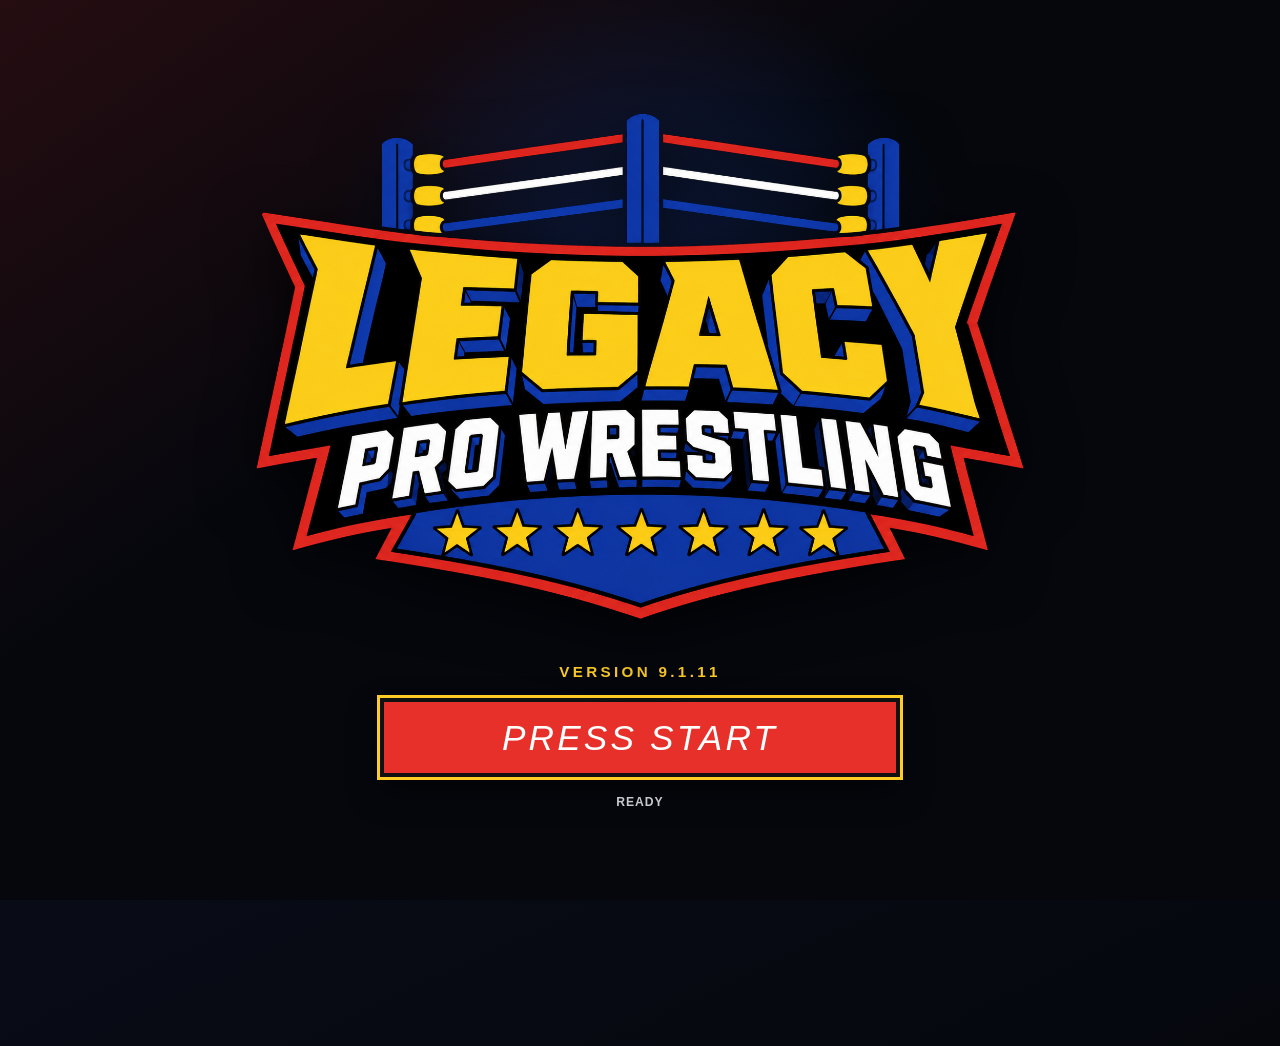
<file: index.html>
<!doctype html>
<html class="lpw-booting">
<head>
  <meta charset="utf-8">
  <meta name="viewport" content="width=device-width,initial-scale=1">
  <meta http-equiv="Cache-Control" content="no-cache, no-store, must-revalidate">
  <meta http-equiv="Pragma" content="no-cache">
  <meta http-equiv="Expires" content="0">
  <title>LEGACY Pro Wrestling 9.1.11</title>
  <meta name="theme-color" content="#05070d">
  <meta name="application-name" content="LEGACY Pro Wrestling">
  <meta name="apple-mobile-web-app-capable" content="yes">
  <meta name="apple-mobile-web-app-status-bar-style" content="black-translucent">
  <meta name="apple-mobile-web-app-title" content="LEGACY">
  <link rel="canonical" href="https://swoop081.github.io/legacy-pro-wrestling/">
  <link rel="manifest" href="manifest.webmanifest?v=9.1.11">
  <link rel="apple-touch-icon" sizes="180x180" href="assets/icons/apple-touch-icon.png?v=9.1.11">
  <link rel="icon" type="image/png" sizes="32x32" href="assets/icons/favicon-32.png?v=9.1.11">
  <link rel="shortcut icon" href="favicon.ico?v=9.1.11">
  <style>
    html.lpw-booting body{background:#05070d;overflow:hidden}
    html.lpw-booting header,html.lpw-booting main,html.lpw-booting #overlay{visibility:hidden}
    #lpw-boot-screen{position:fixed;inset:0;z-index:999999;display:flex;align-items:center;justify-content:center;background:#05070d;color:#fff;font-family:Arial,sans-serif;text-align:center;padding:max(28px,env(safe-area-inset-top)) 24px max(32px,env(safe-area-inset-bottom));overflow:hidden}
    #lpw-boot-screen:before{content:'';position:absolute;inset:0;background:radial-gradient(circle at 50% 32%,rgba(29,72,178,.35),transparent 36%),linear-gradient(145deg,rgba(231,48,42,.14),transparent 38%);pointer-events:none}
    .lpw-start-inner{position:relative;width:min(1000px,94vw);display:flex;flex-direction:column;align-items:center;gap:18px}
    .lpw-start-logo{display:block;width:min(940px,92vw);max-height:62vh;object-fit:contain;filter:drop-shadow(0 18px 30px rgba(0,0,0,.72))}
    .lpw-start-version{color:#ffcc26;font-weight:900;letter-spacing:.22em;font-size:clamp(.72rem,2vw,.95rem)}
    .lpw-start-button{width:min(520px,82vw);padding:18px 24px;border:4px solid #111;background:#e7302a;color:#fff;font:italic clamp(1.4rem,5vw,2.2rem)/1 Impact,Haettenschweiler,'Arial Narrow Bold',sans-serif;letter-spacing:.09em;box-shadow:0 0 0 3px #ffcc26,0 14px 30px rgba(0,0,0,.55);cursor:pointer;text-transform:uppercase}
    .lpw-start-button:disabled{opacity:.45;cursor:wait;filter:grayscale(.4)}
    .lpw-start-status{min-height:1.2em;color:#c9c9cd;font-weight:700;letter-spacing:.08em;font-size:.76rem}
    html.lpw-ready #lpw-boot-screen{display:none}
    @media(max-width:760px){.lpw-start-logo{width:94vw;max-height:52vh}.lpw-start-inner{gap:14px}.lpw-start-button{padding:15px 20px}}
  </style>
  <script>
  (function(){
    var key='lpw-cache-9.1.11';
    if(!sessionStorage.getItem(key)){
      sessionStorage.setItem(key,'1');
      if('serviceWorker' in navigator){navigator.serviceWorker.getRegistrations().then(function(rs){return Promise.all(rs.map(function(r){return r.unregister();}));}).catch(function(){});}
      if(window.caches){caches.keys().then(function(keys){return Promise.all(keys.filter(function(k){return k.indexOf('lpw-')===0||k.indexOf('ttg-')===0;}).map(function(k){return caches.delete(k);}));}).catch(function(){});}
    }
  })();
  </script>
  <link rel="stylesheet" href="styles.css?v=9.1.11">
  <script>window.TTG_APP_VERSION='9.1.11';</script>
  <script src="update-manager.js?v=9.1.11" defer></script>
  <script src="data.js?v=9.1.11" defer></script>
  <script src="assets/config/imageManager.js?v=9.1.11" defer></script>
  <script src="game.js?v=9.1.11" defer></script>
</head>
<body>
  <div id="lpw-boot-screen"><div class="lpw-start-inner"><img class="lpw-start-logo" src="assets/branding/lpw-logo-splash-1600.webp" alt="LEGACY Pro Wrestling"><div class="lpw-start-version">VERSION 9.1.11</div><button id="lpw-press-start" class="lpw-start-button" type="button" disabled>PRESS START</button><small class="lpw-start-status">LOADING GAME DATA…</small></div></div>
  <header><button onclick="home()" class="logo brand-header-logo" aria-label="LEGACY Pro Wrestling main menu"><img src="assets/branding/lpw-logo-compact-400.webp" alt="LEGACY Pro Wrestling"></button><div class="header-meta"><span class="build-tag">VERSION 9.1.11</span><div class="streak">STREAK <strong id="streak">0</strong></div></div></header>
  <main id="app"></main><div id="overlay"></div>
  <script>
    (function(){
      var button=document.getElementById('lpw-press-start');
      var status=document.querySelector('.lpw-start-status');
      function refresh(){
        if(window.__LPW_BOOT_COMPLETE__){button.disabled=false;status.textContent='READY';}
        else window.setTimeout(refresh,120);
      }
      button.addEventListener('click',function(){
        if(button.disabled)return;
        document.documentElement.classList.add('lpw-ready');
        document.documentElement.classList.remove('lpw-booting');
        try{sessionStorage.setItem('lpw-started-9.1.11','1')}catch(e){}
      });
      refresh();
    })();
  </script>
</body>
</html>
</file>
<file: styles.css>
*{box-sizing:border-box}body{margin:0;background:radial-gradient(circle at top,#3a0808,#050506 45%);color:#fff;font-family:Arial,sans-serif;min-height:100vh}header{max-width:1200px;margin:auto;padding:14px 18px;display:flex;justify-content:space-between;align-items:center;border-bottom:1px solid #722}.logo{background:none;border:0;color:white;font:32px Impact;cursor:pointer}.logo b{display:block;color:#e82929;font-size:48px;font-style:italic}.streak{border:1px solid #733;padding:8px 16px;text-align:center}.streak strong{display:block;font:36px Impact;color:#ffd15b}main{max-width:1200px;margin:auto;padding:20px}.panel{background:linear-gradient(145deg,#14151b,#050506);border:1px solid #742222;padding:28px;box-shadow:0 25px 70px #000}.title{text-align:center;font:italic 52px Impact;text-transform:uppercase;margin:8px}.sub{text-align:center;color:#aaa}.cards{display:grid;grid-template-columns:repeat(3,1fr);gap:18px}.cards.two{grid-template-columns:repeat(2,minmax(260px,340px));justify-content:center}.card{background:linear-gradient(145deg,#48100e,#07080b);border:2px solid #b6312a;padding:8px;cursor:pointer;box-shadow:0 18px 40px #000;transition:.2s}.card:hover{transform:translateY(-7px);border-color:#ffe36e}.card img{width:100%;display:block}.name{font:italic 26px Impact;text-transform:uppercase;padding:10px}.name small{display:block;font:10px Arial;color:#ffc83d;letter-spacing:1px;margin-top:4px}.btn{border:1px solid #ff6666;background:linear-gradient(#ff3535,#a6070e);color:white;padding:14px 24px;font-weight:900;cursor:pointer;margin:7px}.actions{text-align:center;margin-top:22px}.battle{display:grid;grid-template-columns:1fr 90px 1fr;align-items:center;gap:15px}.battle .cards{grid-template-columns:1fr 1fr;gap:8px}.vs{text-align:center;font:52px Impact;color:#e82929}.rewards{display:grid;grid-template-columns:repeat(4,1fr);gap:15px}.reward{padding:30px 15px;text-align:center;min-height:230px;border:2px solid #777;background:#101114;cursor:pointer}.reward h3{font:28px Impact}.overlay{position:fixed;inset:0;background:rgba(0,0,0,.96);display:grid;place-items:center;padding:20px;z-index:20}.discover{max-width:900px;text-align:center;border:1px solid #d6a72b;padding:25px;background:#110b04}.discover h1{font:italic 64px Impact;color:#ffc83d}.pair{display:flex;gap:12px;justify-content:center}.pair .card{width:280px}.hidden{display:none}.home{text-align:center;padding:80px 20px}.home h1{font:italic 80px Impact;margin:0}.home h1 span{display:block;color:#e82929}.home p{max-width:600px;margin:20px auto;color:#ccc;line-height:1.6}.commentary{max-width:760px;margin:20px auto;border:1px solid #375;padding:15px;font-family:monospace;background:#050606}@media(max-width:760px){.cards,.cards.two,.battle,.rewards{grid-template-columns:1fr}.battle .cards{grid-template-columns:1fr 1fr}.vs{font-size:34px}.home h1{font-size:52px}.logo{font-size:22px}.logo b{font-size:34px}}.match-panel{padding:18px}.match-head{display:grid;grid-template-columns:1fr 100px 1fr;gap:22px;align-items:start}.match-head h2{font:italic 28px Impact;margin:4px 0 12px;text-transform:uppercase}.match-head .right{text-align:right}.round-badge{text-align:center;border:1px solid #7a3333;padding:10px;font-weight:900;color:#aaa}.round-badge b{font:38px Impact;color:#ffd15b}.meter-wrap{margin:8px 0}.meter-label{display:flex;justify-content:space-between;font-size:11px;color:#bbb}.right .meter-label{flex-direction:row-reverse}.meter{height:12px;background:#24252b;border:1px solid #555;overflow:hidden}.meter i{display:block;height:100%;background:linear-gradient(90deg,#2ac96d,#75ed9e);transition:.35s}.meter i.enemy{float:right}.meter i.momentum{background:linear-gradient(90deg,#e89f16,#ffe069)}.meter i.momentum.enemy{background:linear-gradient(90deg,#e34d38,#ff9a73)}.match-stage{display:grid;grid-template-columns:210px 1fr 210px;gap:18px;align-items:center;margin:20px 0}.mini-card .card{cursor:default}.card.compact .name{font-size:18px}.commentary-feed{min-height:340px;max-height:420px;overflow:auto;padding:18px;background:#050607;border:1px solid #355;font-family:monospace;display:flex;flex-direction:column;justify-content:flex-end}.commentary-feed p{margin:6px 0;color:#9da5a8;line-height:1.4}.commentary-feed p.latest{color:#fff;font-weight:800;border-left:3px solid #ffd15b;padding-left:10px}.decision{text-align:center;border-top:1px solid #4d2525;padding-top:15px}.decision h3{font:italic 28px Impact;margin:4px;text-transform:uppercase}.decision p{color:#bbb}.choice-grid{display:grid;grid-template-columns:repeat(3,1fr);gap:12px}.choice{background:linear-gradient(#202126,#0d0e11);border:1px solid #8b4141;color:white;padding:15px;cursor:pointer;min-height:86px}.choice:hover{border-color:#ffd15b;transform:translateY(-2px)}.choice b,.choice small{display:block}.choice b{font:20px Impact;text-transform:uppercase}.choice small{color:#aaa;margin-top:5px}.final-log{max-width:780px;margin:20px auto;background:#050607;border:1px solid #355;padding:18px;font-family:monospace}.final-log p{margin:8px 0}.rating{text-align:center;margin:20px}.rating span{display:block;font-size:48px;color:#ffd15b;letter-spacing:4px}.rating strong{color:#ccc}.match-result{min-height:560px}@media(max-width:760px){.match-head{grid-template-columns:1fr 62px 1fr;gap:8px}.match-head h2{font-size:17px}.round-badge{font-size:10px}.round-badge b{font-size:28px}.match-stage{grid-template-columns:82px 1fr 82px;gap:7px}.mini-card .name{display:none}.mini-card .card{padding:3px}.commentary-feed{min-height:300px;padding:10px;font-size:12px}.choice-grid{grid-template-columns:1fr}.rating span{font-size:34px}}
.story-panel{padding:18px;min-height:680px}.broadcast-top{display:flex;justify-content:space-between;align-items:center;border-bottom:1px solid #572b2b;padding-bottom:12px}.broadcast-top small{color:#e52d35;font-weight:900;letter-spacing:2px}.broadcast-top h1{font:italic 42px Impact;margin:4px 0;text-transform:uppercase}.story-chip{border:1px solid #8e6a27;background:#251b08;color:#ffd15b;padding:9px 13px;font-weight:900;text-transform:uppercase;font-size:12px}.control-strip{display:grid;grid-template-columns:1fr minmax(200px,420px) 1fr;gap:14px;align-items:center;margin:18px 0}.team-label{font:italic 16px Impact;text-transform:uppercase;color:#ddd}.team-label.right{text-align:right}.control-meter{height:22px;border:1px solid #666;background:linear-gradient(90deg,#4e1717 0 50%,#152342 50%);position:relative;overflow:hidden}.control-meter i{display:block;height:100%;background:linear-gradient(90deg,#e22b2b,#ffd15b);transition:.6s}.control-meter span{position:absolute;inset:0;text-align:center;font-size:10px;font-weight:900;line-height:20px;text-shadow:0 1px 2px #000}.broadcast-layout{display:grid;grid-template-columns:200px 1fr 200px;gap:16px;align-items:stretch}.broadcast-card{display:flex;flex-direction:column;justify-content:center}.broadcast-card .card{cursor:default}.broadcast-card>small{text-align:center;color:#999;font-weight:900;margin-top:7px}.broadcast-feed{min-height:400px;max-height:500px;overflow:auto;background:linear-gradient(#050607,#090b0f);border:1px solid #355;padding:20px;font-family:monospace;box-shadow:inset 0 0 40px #000}.broadcast-line{padding:9px 10px;color:#aeb5ba;line-height:1.45;border-left:3px solid transparent}.broadcast-line.latest{color:#fff;background:#13161a}.broadcast-line.phase{color:#ffd15b;border-left-color:#ffd15b;letter-spacing:2px;margin-top:8px}.broadcast-line.broadcast{color:#7fc6ff;border-left-color:#3c8bc8}.broadcast-line.personality{color:#dcc7ff;border-left-color:#8d55cf}.broadcast-line.tag{color:#74ed9f;border-left-color:#2ec46b;font-weight:800}.broadcast-line.nearfall{color:#ffe598;border-left-color:#ffbf2b;font-weight:900;font-size:15px}.broadcast-line.finisher{color:#ff8686;border-left-color:#ff3030;font-weight:900;font-size:16px}.broadcast-line.counter{color:#ffb05e;border-left-color:#e36c19}.broadcast-line.choice{color:#9ee7ff;border-left-color:#32aacc}.broadcast-line.pin,.broadcast-line.result{color:white;text-align:center;font-weight:900;font-size:18px;letter-spacing:2px}.broadcast-status{display:flex;justify-content:space-between;color:#777;font-size:11px;margin:9px 215px}.auto-play{text-align:center;margin-top:17px;color:#aaa;font-weight:900;letter-spacing:2px}.live-dot{display:inline-block;width:9px;height:9px;border-radius:50%;background:#f33;margin-right:9px;box-shadow:0 0 12px #f33;animation:pulse 1s infinite}.story-decision{margin-top:18px;text-align:center;border:1px solid #74511d;background:linear-gradient(#1c160c,#090909);padding:18px}.story-decision>small{color:#ffd15b;font-weight:900;letter-spacing:2px}.story-decision h2{font:italic 30px Impact;text-transform:uppercase;margin:7px}.story-decision p{color:#bbb}.summary-grid{display:grid;grid-template-columns:1fr 1fr;gap:14px;max-width:900px;margin:20px auto}.summary-grid article{border:1px solid #4c4f58;background:#090a0d;padding:18px;min-height:135px}.summary-grid small{color:#ffd15b;font-weight:900;letter-spacing:1px}.summary-grid h2{font:italic 28px Impact;margin:8px 0}.summary-grid p{color:#ccc;line-height:1.55}.highlight-reel{max-width:900px;margin:18px auto;border:1px solid #355;background:#050607;padding:17px}.highlight-reel h3{font:italic 24px Impact;margin:0 0 10px;text-transform:uppercase}.highlight-reel p{font-family:monospace;color:#bbb;border-left:2px solid #8c3434;padding-left:9px}@keyframes pulse{50%{opacity:.35;transform:scale(.8)}}
@media(max-width:760px){.broadcast-top h1{font-size:28px}.story-chip{font-size:9px}.control-strip{grid-template-columns:1fr;gap:5px}.team-label,.team-label.right{text-align:center}.broadcast-layout{grid-template-columns:62px 1fr 62px;gap:6px}.broadcast-card .name{display:none}.broadcast-card .card{padding:2px}.broadcast-feed{min-height:390px;padding:9px;font-size:11px}.broadcast-line{padding:7px 6px}.broadcast-status{margin:8px 66px}.summary-grid{grid-template-columns:1fr}.story-decision h2{font-size:24px}}
.signature-spotlight{margin:16px auto 4px;max-width:720px;text-align:center;padding:16px;border:2px solid #ff3a3a;background:radial-gradient(circle,#521212,#08090c 68%);box-shadow:0 0 28px rgba(255,45,45,.45);animation:spotlightPop .35s ease-out}.signature-spotlight small{color:#ffd15b;font-weight:900;letter-spacing:3px}.signature-spotlight h2{font:italic 44px Impact;margin:5px 0;color:#fff;text-transform:uppercase;text-shadow:0 3px 0 #8e1111}.signature-spotlight h3{font:italic 22px Impact;margin:0;color:#ff8585;text-transform:uppercase}.signature-spotlight p{margin:7px 0 0;font-weight:900;letter-spacing:1px}.broadcast-line.personality{background:linear-gradient(90deg,rgba(141,85,207,.12),transparent)}@keyframes spotlightPop{from{transform:scale(.9);opacity:0}to{transform:scale(1);opacity:1}}@media(max-width:760px){.signature-spotlight{padding:12px;margin-top:10px}.signature-spotlight h2{font-size:30px}.signature-spotlight h3{font-size:17px}}

/* Sprint 3.3 presentation fixes */
.story-decision{margin:0 0 18px;position:sticky;top:8px;z-index:8;border:2px solid #d19a2a;box-shadow:0 0 0 1px #5d3b0d,0 14px 34px rgba(0,0,0,.75),0 0 24px rgba(255,193,61,.16);animation:decisionPulse 1.6s ease-in-out infinite}
.story-decision:before{content:'YOUR CALL';display:inline-block;background:#ffd15b;color:#120d04;padding:5px 13px;margin-top:-30px;font:italic 16px Impact;letter-spacing:2px}
@keyframes decisionPulse{50%{border-color:#ffe28b;box-shadow:0 0 0 1px #8e641a,0 14px 34px rgba(0,0,0,.8),0 0 34px rgba(255,193,61,.28)}}

.unlock-overlay{overflow-y:auto;place-items:start center;padding:12px}
.unlock-discover{width:min(900px,100%);max-height:calc(100dvh - 24px);overflow:auto;margin:auto;padding:clamp(12px,2.5vh,25px)}
.unlock-discover>p{margin:0 0 10px;color:#ffdf77;font-weight:900;letter-spacing:2px}
.unlock-discover h1{font-size:clamp(34px,7vh,64px);line-height:.95;margin:12px 0}
.unlock-pair{align-items:start;gap:clamp(6px,2vw,12px)}
.unlock-pair .card{width:min(280px,38vw);max-height:58dvh;overflow:hidden}
.unlock-pair .card img{max-height:48dvh;object-fit:cover;object-position:top}
.unlock-pair .name{font-size:clamp(14px,3vw,26px);padding:clamp(5px,1.2vh,10px)}
.unlock-discover .btn{margin:6px;padding:11px 24px}

.challenge-overlay{overflow-y:auto;place-items:center;padding:12px}
.challenge-splash{width:min(980px,100%);max-height:calc(100dvh - 24px);overflow:auto;text-align:center;border:1px solid #c4972a;background:radial-gradient(circle at top,#3c2508,#090909 50%);padding:clamp(16px,3vw,32px);box-shadow:0 30px 90px #000}
.tv-kicker{color:#ffcf48;font-weight:900;letter-spacing:4px;font-size:12px}
.challenge-splash>h1{font:italic clamp(42px,8vw,76px) Impact;text-transform:uppercase;color:#fff;margin:8px 0;text-shadow:4px 4px #981a1f}
.challenge-copy{color:#d0d0d5;font-size:16px;margin:8px auto 18px;max-width:660px}
.challenge-copy strong{color:#fff}
.challenge-versus{display:grid;grid-template-columns:minmax(170px,280px) 80px 1fr;align-items:center;gap:18px}
.challenge-card .card{cursor:default}.challenge-card>span{display:block;color:#ffcf48;font-weight:900;letter-spacing:2px;margin-top:7px}
.challenge-vs,.singles-vs{font:italic 58px Impact;color:#e72d35;text-shadow:3px 3px #000}
.representative-picker>small{display:block;color:#ffcf48;font-weight:900;letter-spacing:2px;margin-bottom:10px}
.representative-grid{display:grid;grid-template-columns:repeat(2,minmax(150px,260px));justify-content:center;gap:12px}
.representative-option{appearance:none;background:#090a0d;border:1px solid #8d3d3d;color:#fff;padding:6px;cursor:pointer}
.representative-option:hover{border-color:#ffcf48;transform:translateY(-3px)}
.representative-option .card{cursor:pointer}.representative-option b{display:block;padding:7px;font:italic 18px Impact;text-transform:uppercase}
.challenge-actions{margin-top:14px}.btn.secondary{background:linear-gradient(#292b31,#111216);border-color:#777;color:#ddd}
.singles-intro{text-align:center;max-width:820px;margin:auto;min-height:620px;display:flex;flex-direction:column;align-items:center;justify-content:center}
.singles-intro>small{color:#ffcf48;font-weight:900;letter-spacing:4px}.singles-intro h1{font:italic clamp(38px,8vw,70px) Impact;text-transform:uppercase;margin:8px}.singles-intro p{color:#bbb;max-width:580px;line-height:1.6}

@media(max-width:760px){
 .story-decision{top:5px;padding:14px 10px}.story-decision:before{font-size:13px;margin-top:-25px}.story-decision p{font-size:13px}
 .unlock-discover{max-height:calc(100dvh - 16px);padding:10px}.unlock-pair .card{width:42vw;max-height:54dvh}.unlock-pair .card img{max-height:43dvh}.unlock-pair .name small{font-size:8px}
 .challenge-versus{grid-template-columns:1fr;gap:9px}.challenge-vs{font-size:36px;line-height:1}.challenge-card{max-width:210px;margin:auto}.representative-grid{grid-template-columns:repeat(2,minmax(120px,1fr));gap:7px}.representative-option .name{display:none}.representative-option b{font-size:14px}.challenge-splash{padding:14px}.challenge-splash>h1{font-size:42px}
}
@media(max-height:720px){
 .unlock-pair .card img{max-height:34dvh}.unlock-discover h1{font-size:34px}.unlock-pair .name{font-size:15px}.unlock-discover>p{font-size:11px}
 .challenge-card .card img,.representative-option .card img{max-height:34dvh;object-fit:cover;object-position:top}.challenge-splash>h1{font-size:40px;margin:4px}.challenge-copy{margin:4px auto 10px}
}

/* Sprint 3.4 Match Score Engine */
.scoreboard-strip{display:grid;grid-template-columns:150px minmax(220px,1fr) 150px;gap:14px;align-items:center;margin:-4px 0 18px;padding:12px 14px;border:1px solid #3d4652;background:linear-gradient(90deg,#111318,#08090c,#111318)}
.scoreboard-strip>div:first-child,.scoreboard-strip>div:last-child{display:flex;flex-direction:column;gap:2px}.scoreboard-strip .right{text-align:right}.scoreboard-strip small{color:#8e99a7;font-size:9px;font-weight:900;letter-spacing:2px}.scoreboard-strip strong{font:italic 30px Impact;color:#fff}.crowd-meter{position:relative;height:30px;border:1px solid #8e5d20;background:#171006;overflow:hidden}.crowd-meter i{position:absolute;inset:0 auto 0 0;background:linear-gradient(90deg,#d43b20,#ffbd2e);transition:width .55s ease}.crowd-meter span{position:absolute;z-index:2;inset:0;text-align:center;line-height:28px;font-size:11px;font-weight:900;letter-spacing:1px;text-shadow:0 2px 3px #000}
.match-breakdown{max-width:900px;margin:18px auto;border:1px solid #4b5562;background:#07090c;padding:16px}.match-breakdown h3{font:italic 25px Impact;text-transform:uppercase;margin:0 0 13px;color:#ffd15b}.breakdown-head{display:grid;grid-template-columns:1fr auto 1fr;gap:12px;align-items:center;padding:11px;border-bottom:1px solid #40444c;background:#101319}.breakdown-head strong:last-child{text-align:right}.breakdown-head b{font:italic 28px Impact;color:#fff}.breakdown-row{display:grid;grid-template-columns:1fr 90px 90px;gap:10px;padding:9px 11px;border-bottom:1px solid #24282e;color:#bbb}.breakdown-row:last-child{border-bottom:0}.breakdown-row b,.breakdown-row i{text-align:right;color:#fff;font-style:normal;font-weight:900}.breakdown-row i{color:#ff9696}
@media(max-width:760px){.scoreboard-strip{grid-template-columns:68px 1fr 68px;gap:7px;padding:9px 7px}.scoreboard-strip strong{font-size:24px}.scoreboard-strip small{font-size:7px;letter-spacing:1px}.crowd-meter span{font-size:9px}.breakdown-head{grid-template-columns:1fr}.breakdown-head strong,.breakdown-head strong:last-child,.breakdown-head b{text-align:center}.breakdown-row{grid-template-columns:1fr 56px 56px;font-size:12px}}

/* Sprint 3.4.1 verified navigation and decision fixes */
html,body,#app{overflow-anchor:none}
.top-actions{margin:0 0 18px;text-align:center;position:relative;z-index:3}
.panel>.top-actions:first-child{padding-bottom:12px;border-bottom:1px solid rgba(255,255,255,.08)}
.home>.top-actions:first-child{border-bottom:0;padding-bottom:0;margin-bottom:24px}
.decision-layer{position:fixed;inset:0;z-index:60;pointer-events:none;display:flex;align-items:flex-start;justify-content:center;padding:78px 14px 14px;background:rgba(0,0,0,.38)}
.decision-layer:empty{display:none}
.decision-layer .story-decision{pointer-events:auto;position:relative;top:auto;width:min(920px,calc(100vw - 28px));max-height:calc(100dvh - 92px);overflow:auto;margin:0;border:2px solid #d19a2a;background:linear-gradient(#1c160c,#090909);box-shadow:0 18px 70px rgba(0,0,0,.92),0 0 30px rgba(255,193,61,.28);animation:decisionPulse 1.6s ease-in-out infinite}
@media(max-width:760px){.decision-layer{padding:64px 8px 8px}.decision-layer .story-decision{width:calc(100vw - 16px);max-height:calc(100dvh - 72px)}}

/* Sprint 3.5 — presentation polish and image-ready roster */
#app.screen-enter{animation:screenEnter .28s ease-out both}
@keyframes screenEnter{from{opacity:0;transform:translateY(7px)}to{opacity:1;transform:none}}
.card img{display:block;width:100%;height:auto;background:#090a0d}
.card.missing-art{min-height:240px;background:radial-gradient(circle at top,#2c3038,#090a0d 70%)}
.art-placeholder{aspect-ratio:2/3;display:flex;flex-direction:column;align-items:center;justify-content:center;gap:8px;border-bottom:1px solid #444;background:linear-gradient(145deg,#20242b,#090a0d)}
.art-placeholder b{font:italic clamp(42px,8vw,76px) Impact;color:#ffcf48;text-shadow:3px 3px #7f1119}
.art-placeholder small{font-size:9px;letter-spacing:2px;color:#9ea4ad;font-weight:900}
.winner-celebration{max-width:900px;margin:16px auto 20px;display:grid;grid-template-columns:130px 1fr;gap:18px;align-items:center;text-align:left;border:1px solid #a57b26;background:radial-gradient(circle at left,#3e290a,#090a0d 62%);padding:14px;box-shadow:0 12px 40px rgba(0,0,0,.45)}
.winner-celebration .winner-card .card{width:120px;margin:0}.winner-celebration .winner-card .name{display:none}.winner-celebration small{color:#ffcf48;font-weight:900;letter-spacing:2px}.winner-celebration h2{font:italic 34px Impact;text-transform:uppercase;margin:4px 0}.winner-celebration p{margin:0;color:#d4d4d8;line-height:1.5}
@media(max-width:600px){.winner-celebration{grid-template-columns:86px 1fr;gap:11px;padding:10px}.winner-celebration .winner-card .card{width:82px}.winner-celebration h2{font-size:24px}.winner-celebration p{font-size:12px}}


/* Sprint 3.6 — Television Presentation */
.television-card{position:relative;overflow:hidden;min-height:720px;background:radial-gradient(circle at 50% 4%,#551316 0,#171016 34%,#050506 72%);border-color:#aa3434;isolation:isolate}
.television-card:before{content:'';position:absolute;inset:0;z-index:-1;background:repeating-linear-gradient(110deg,transparent 0 52px,rgba(255,255,255,.018) 53px 55px),linear-gradient(90deg,rgba(229,35,45,.12),transparent 35%,transparent 65%,rgba(229,35,45,.12));animation:tvGlow 3s ease-in-out infinite alternate}
@keyframes tvGlow{to{filter:brightness(1.18)}}
.match-card-title{text-align:center;font:italic clamp(44px,7vw,84px) Impact;margin:7px 0 18px;text-transform:uppercase;text-shadow:5px 5px #730d13;letter-spacing:1px}
.cinematic-versus{display:grid;grid-template-columns:minmax(0,1fr) 110px minmax(0,1fr);gap:12px;align-items:center;max-width:1080px;margin:auto}
.hero-team{display:grid;grid-template-columns:repeat(2,minmax(0,1fr));gap:8px;position:relative}.hero-team>h2{grid-column:1/-1;text-align:center;font:italic clamp(25px,4vw,44px) Impact;text-transform:uppercase;margin:4px;color:#fff}
.hero-portrait{position:relative;overflow:hidden;min-height:390px;border:1px solid #6e3034;background:radial-gradient(circle at 50% 25%,#421417,#090a0d 72%);box-shadow:0 18px 55px #000;animation:portraitIn .48s cubic-bezier(.18,.8,.22,1) both}
.hero-left .hero-portrait,.hero-portrait.left{transform-origin:left center}.hero-right .hero-portrait,.hero-portrait.right{transform-origin:right center;animation-name:portraitInRight}
.hero-portrait img{width:100%;height:390px;object-fit:contain;object-position:center bottom;display:block;filter:drop-shadow(0 16px 18px rgba(0,0,0,.8))}
.hero-portrait>div{position:absolute;inset:auto 0 0;padding:55px 10px 12px;background:linear-gradient(transparent,rgba(4,5,7,.96) 54%);text-align:center}.hero-portrait small{color:#ffcf48;font-weight:900;letter-spacing:1.5px}.hero-portrait h3{font:italic clamp(19px,3vw,32px) Impact;text-transform:uppercase;margin:4px 0}.hero-portrait span{font-size:10px;color:#bbc0c8;font-weight:900;letter-spacing:1px;text-transform:uppercase}
@keyframes portraitIn{from{opacity:0;transform:translateX(-55px) scale(.92)}to{opacity:1;transform:none}}@keyframes portraitInRight{from{opacity:0;transform:translateX(55px) scale(.92)}to{opacity:1;transform:none}}
.giant-vs{text-align:center;font:italic clamp(58px,8vw,100px) Impact;color:#ee3039;text-shadow:5px 5px #050506;animation:vsPop .55s .18s both}@keyframes vsPop{from{opacity:0;transform:scale(.35) rotate(-8deg)}to{opacity:1;transform:none}}
.event-details{display:flex;justify-content:center;flex-wrap:wrap;gap:10px 26px;margin:22px auto 0;padding:14px;border-top:1px solid #633;border-bottom:1px solid #633;color:#d2d3d8;font-weight:900;font-size:12px;letter-spacing:.6px}.broadcast-button{font-size:16px;box-shadow:0 0 22px rgba(255,50,60,.28);animation:buttonReady 1.5s ease-in-out infinite}@keyframes buttonReady{50%{filter:brightness(1.22);transform:translateY(-1px)}}
.tv-sting-overlay{background:rgba(0,0,0,.9);pointer-events:none;z-index:90}.tv-sting{position:relative;width:min(780px,92vw);padding:34px 18px;text-align:center;overflow:hidden;border-top:3px solid #e82d35;border-bottom:3px solid #e82d35;background:linear-gradient(90deg,transparent,#26090b 15%,#09090b 50%,#26090b 85%,transparent);animation:stingIn .22s ease-out both}.tv-sting small{color:#ffcf48;font-weight:900;letter-spacing:5px}.tv-sting h1{font:italic clamp(48px,10vw,100px) Impact;margin:4px;text-transform:uppercase;text-shadow:5px 5px #760e13}.tv-sting p{margin:5px;color:#d8d8dc;font-weight:800}.tv-scan{position:absolute;inset:-30% 0 auto;height:22%;background:linear-gradient(transparent,rgba(255,255,255,.15),transparent);animation:scan .7s linear}@keyframes scan{to{transform:translateY(650%)}}@keyframes stingIn{from{opacity:0;transform:scaleX(.65)}to{opacity:1;transform:none}}
.television-winners{position:relative;display:block;overflow:hidden;text-align:center;min-height:470px;padding:18px;background:radial-gradient(circle at 50% 15%,#63410b,#100b05 48%,#050506);border:2px solid #d6a72b}.winning-team-art{display:grid;grid-template-columns:repeat(2,minmax(120px,260px));justify-content:center;gap:10px;position:relative;z-index:2}.winning-team-art .hero-portrait{min-height:300px}.winning-team-art .hero-portrait img{height:300px}.winning-team-art .hero-portrait>div{display:none}.winner-copy{position:relative;z-index:2}.winner-copy small{color:#ffcf48;letter-spacing:5px}.winner-copy h2{font:italic clamp(38px,7vw,70px) Impact;margin:5px;text-transform:uppercase}.winner-copy p{max-width:680px;margin:6px auto;color:#ddd}.confetti-field{position:absolute;inset:0;pointer-events:none;background-image:radial-gradient(circle,#ffcf48 0 3px,transparent 4px),radial-gradient(circle,#e82d35 0 3px,transparent 4px),radial-gradient(circle,#fff 0 2px,transparent 3px);background-size:83px 91px,111px 107px,71px 79px;animation:confettiFall 6s linear infinite;opacity:.65}@keyframes confettiFall{to{background-position:20px 420px,-30px 500px,40px 380px}}
.singles-cinematic{width:min(780px,100%);margin:20px auto}.singles-cinematic .hero-team{display:block}.singles-cinematic .hero-portrait{max-width:310px;margin:auto}
.unlock-discover{animation:unlockPop .45s cubic-bezier(.18,.8,.22,1)}@keyframes unlockPop{from{opacity:0;transform:scale(.9)}to{opacity:1;transform:none}}
@media(max-width:760px){.television-card{min-height:auto;padding:14px}.cinematic-versus{grid-template-columns:1fr 52px 1fr;gap:4px}.hero-team{grid-template-columns:1fr 1fr;gap:4px}.hero-portrait{min-height:230px}.hero-portrait img{height:230px}.hero-portrait>div{padding:38px 4px 7px}.hero-portrait small,.hero-portrait span{font-size:7px}.hero-portrait h3{font-size:15px}.giant-vs{font-size:42px}.event-details{font-size:10px;gap:7px 12px}.television-winners{min-height:370px}.winning-team-art .hero-portrait{min-height:235px}.winning-team-art .hero-portrait img{height:235px}.singles-cinematic{grid-template-columns:1fr 48px 1fr}.singles-cinematic .hero-portrait{min-height:300px}.singles-cinematic .hero-portrait img{height:300px}}
@media(max-width:480px){.match-card-title{font-size:38px}.hero-portrait{min-height:190px}.hero-portrait img{height:190px}.hero-portrait h3{font-size:12px}.hero-portrait small,.hero-portrait span{display:none}.hero-team>h2{font-size:18px}.giant-vs{font-size:34px}.winning-team-art{grid-template-columns:repeat(2,minmax(0,1fr))}}


/* Sprint 3.7.2 Build 1 — real game shell, Collection and Exhibition framework */
.header-meta{display:flex;align-items:center;gap:10px}.build-tag{font-size:9px;letter-spacing:1.5px;font-weight:900;color:#ffcf48;border:1px solid #6b5420;padding:6px 8px;background:#151006}
.game-hub{min-height:calc(100dvh - 130px);display:grid;grid-template-columns:minmax(330px,.8fr) minmax(390px,1.2fr);align-items:stretch;overflow:hidden;border:1px solid #75252a;background:radial-gradient(circle at 72% 18%,#581318 0,#151016 40%,#050506 76%);box-shadow:0 28px 90px #000}.hub-copy{z-index:2;padding:clamp(24px,5vw,64px);display:flex;flex-direction:column;justify-content:center}.hub-copy h1{font:italic clamp(54px,8vw,106px) Impact;margin:5px 0;line-height:.83;text-transform:uppercase}.hub-copy h1 span{display:block;color:#e82e36;text-shadow:5px 5px #5e0b10}.hub-copy>p{color:#c5c5ca;line-height:1.6;max-width:500px}.hub-menu{display:grid;gap:8px;margin-top:18px}.hub-option{position:relative;text-align:left;border:1px solid #613033;background:linear-gradient(90deg,#201114,#09090b);color:#fff;padding:14px 16px;cursor:pointer;transition:.2s}.hub-option:hover{transform:translateX(7px);border-color:#ffcf48;background:linear-gradient(90deg,#4b1116,#0b0b0d)}.hub-option.primary{border-color:#d53a42;background:linear-gradient(90deg,#9f121b,#25080b)}.hub-option b,.hub-option small{display:block}.hub-option b{font:italic 23px Impact;letter-spacing:.5px}.hub-option small{color:#aeb1b8;margin-top:3px}.hub-option.muted{opacity:.72}.featured-superstar{position:relative;min-height:680px;overflow:hidden}.featured-superstar:before{content:'';position:absolute;inset:0;background:linear-gradient(90deg,#09090b 0,transparent 25%),radial-gradient(circle at center,#8a1d2466,transparent 68%)}.featured-superstar img{position:absolute;inset:0;width:100%;height:100%;object-fit:contain;object-position:center bottom;filter:drop-shadow(0 25px 20px #000);animation:featuredIn .55s ease-out both}@keyframes featuredIn{from{opacity:0;transform:translateX(50px) scale(.96)}to{opacity:1;transform:none}}.live-chip{position:absolute;z-index:2;top:20px;right:20px;background:#d8242e;padding:7px 10px;font-size:9px;letter-spacing:2px;font-weight:900}.featured-lower-third{position:absolute;z-index:3;inset:auto 22px 24px 22px;padding:65px 18px 16px;background:linear-gradient(transparent,rgba(5,5,7,.96) 45%);text-align:right}.featured-lower-third small{color:#ffcf48;font-weight:900;letter-spacing:2px}.featured-lower-third h2{font:italic clamp(35px,5vw,66px) Impact;margin:1px 0;text-transform:uppercase}.featured-lower-third p{margin:5px 0 13px;color:#d0d1d5;font-style:italic}.featured-lower-third button,.shell-back,.profile-play{border:1px solid #e44b52;background:#9e1118;color:#fff;padding:10px 14px;font-weight:900;cursor:pointer}.shell-back{display:inline-block;background:#111217;border-color:#555b64;margin:0 0 15px}.mode-landing{min-height:610px;display:grid;grid-template-columns:1fr 1fr;align-items:center;overflow:hidden}.mode-landing>.top-actions{grid-column:1/-1}.mode-landing-art{height:480px}.mode-landing-art img{width:100%;height:100%;object-fit:contain;object-position:center bottom;filter:drop-shadow(0 20px 20px #000)}.mode-landing-copy{padding:20px}.mode-landing-copy h1{font:italic clamp(48px,7vw,84px) Impact;margin:5px 0;text-transform:uppercase}.mode-landing-copy p{color:#c0c2c7;line-height:1.65}.collection-screen,.stats-framework{padding:10px 0}.section-heading{display:flex;justify-content:space-between;align-items:end;border-bottom:1px solid #742d32;padding:8px 5px 18px;margin-bottom:20px}.section-heading h1{font:italic clamp(48px,8vw,86px) Impact;margin:0}.section-heading p{color:#aeb1b8;margin:4px 0}.section-heading>strong{font:italic 42px Impact;color:#ffcf48}.collection-grid{display:grid;grid-template-columns:repeat(5,minmax(0,1fr));gap:10px}.collection-tile{position:relative;min-height:330px;overflow:hidden;padding:0;border:1px solid #503034;background:radial-gradient(circle at 50% 30%,#3f1418,#08090b 72%);color:#fff;cursor:pointer}.collection-tile:hover{border-color:#ffcf48;transform:translateY(-5px)}.collection-tile img{width:100%;height:100%;object-fit:contain;object-position:center bottom;filter:drop-shadow(0 12px 12px #000)}.collection-tile span{position:absolute;inset:auto 0 0;padding:50px 8px 10px;background:linear-gradient(transparent,#050506 58%);text-align:left}.collection-tile small,.collection-tile b{display:block}.collection-tile small{color:#ffcf48;font-size:8px;letter-spacing:1px}.collection-tile b{font:italic 20px Impact;text-transform:uppercase}.profile-screen{min-height:690px;display:grid;grid-template-columns:minmax(330px,1.05fr) minmax(340px,.95fr);grid-template-rows:auto 1fr;overflow:hidden;border:1px solid #71292e;background:radial-gradient(circle at 24% 22%,#53161b,#111014 42%,#050506 76%)}.profile-nav{grid-column:1/-1;display:flex;justify-content:space-between;padding:14px;z-index:3}.profile-nav button{margin:0}.profile-play:disabled{opacity:.55;cursor:not-allowed}.profile-art{min-height:610px}.profile-art img{width:100%;height:100%;object-fit:contain;object-position:center bottom;filter:drop-shadow(0 25px 22px #000)}.profile-copy{align-self:center;padding:30px 38px}.profile-status{display:inline-block;padding:7px 10px;border:1px solid #745a23;color:#ffcf48;font-size:9px;letter-spacing:1.7px;font-weight:900}.profile-copy>small{display:block;color:#ffcf48;font-weight:900;letter-spacing:3px;margin-top:24px}.profile-copy h1{font:italic clamp(50px,7vw,88px) Impact;line-height:.92;text-transform:uppercase;margin:5px 0 18px}.profile-copy>p{color:#c7c8cd;line-height:1.7}.profile-signature{border-left:4px solid #e52c35;padding:9px 14px;background:#0b0b0e}.profile-signature span,.profile-signature b{display:block}.profile-signature span{font-size:9px;color:#9297a0;letter-spacing:2px}.profile-signature b{font:italic 28px Impact;color:#fff}.profile-facts{display:grid;grid-template-columns:1fr 1fr;gap:8px;margin-top:20px}.profile-facts div{padding:12px;background:#0a0b0e;border:1px solid #30333a}.profile-facts small,.profile-facts b{display:block}.profile-facts small{font-size:8px;color:#8e929a;letter-spacing:1.4px}.profile-facts b{margin-top:3px}.framework-screen{min-height:650px;display:grid;grid-template-columns:1fr 1fr;position:relative;overflow:hidden;border:1px solid #6e292e;background:radial-gradient(circle at 25% 20%,#54171c,#101015 43%,#050506)}.framework-screen>.shell-back{position:absolute;top:14px;left:14px;z-index:3}.framework-art{min-height:650px}.framework-art img{width:100%;height:100%;object-fit:contain;object-position:center bottom;filter:drop-shadow(0 24px 20px #000)}.framework-copy{align-self:center;padding:50px 35px}.framework-copy h1{font:italic clamp(53px,7vw,90px) Impact;margin:4px 0}.framework-copy>p{color:#c3c5ca;line-height:1.65}.framework-options{display:grid;gap:10px;margin-top:25px}.framework-options button{position:relative;text-align:left;padding:18px;border:1px solid #4b4f57;background:#101116;color:#fff}.framework-options b,.framework-options small{display:block}.framework-options b{font:italic 25px Impact}.framework-options small{color:#9ca0a8}.framework-options em{position:absolute;right:12px;top:12px;color:#ffcf48;font-size:9px;font-weight:900}.stat-cards{display:grid;grid-template-columns:repeat(4,1fr);gap:12px}.stat-cards article{padding:25px 18px;border:1px solid #542d30;background:linear-gradient(145deg,#201113,#08090b)}.stat-cards small,.stat-cards b,.stat-cards span{display:block}.stat-cards small{color:#ffcf48;letter-spacing:2px;font-weight:900}.stat-cards b{font:italic 52px Impact;margin:8px 0}.stat-cards span{color:#9fa3aa}.stats-tabs{display:grid;grid-template-columns:repeat(4,1fr);gap:8px;margin:20px 0}.stats-tabs button{padding:15px;border:1px solid #3f434b;background:#0d0e11;color:#888;font-weight:900}.coming-note{text-align:center;color:#aeb1b8;border-top:1px solid #383b42;padding-top:20px}.character-tile{overflow:hidden}.character-tile img{aspect-ratio:3/4;object-fit:contain;object-position:center bottom;background:radial-gradient(circle at 50% 30%,#441519,#08090b 72%)}
@media(max-width:900px){.game-hub,.profile-screen,.framework-screen,.mode-landing{grid-template-columns:1fr}.featured-superstar{min-height:560px;grid-row:1}.hub-copy{grid-row:2}.collection-grid{grid-template-columns:repeat(3,1fr)}.profile-art{min-height:520px}.profile-copy{padding:25px}.framework-art{min-height:500px}.stat-cards{grid-template-columns:1fr 1fr}}
@media(max-width:600px){header{padding:8px}.build-tag{display:none}.game-hub{min-height:auto}.featured-superstar{min-height:440px}.hub-copy{padding:22px 14px}.hub-copy h1{font-size:54px}.collection-grid{grid-template-columns:1fr 1fr;gap:6px}.collection-tile{min-height:260px}.collection-tile b{font-size:15px}.section-heading{align-items:start}.section-heading>strong{font-size:26px}.profile-art{min-height:430px}.profile-copy h1{font-size:52px}.profile-facts{grid-template-columns:1fr}.profile-nav{gap:7px}.profile-nav button{font-size:10px;padding:9px}.framework-art{min-height:430px}.framework-copy{padding:30px 16px}.stat-cards,.stats-tabs{grid-template-columns:1fr 1fr}.mode-landing-art{height:400px}}

/* Build 2 Step 2: singles results use one centered winner portrait. */
.winning-team-art.singles-winner{grid-template-columns:minmax(160px,300px)}
.winning-team-art.singles-winner .hero-portrait{width:100%;margin:0 auto}


/* Build 2 Step 4: broadcast and result presentation */
.broadcast-line.commentary{border-left:3px solid #ffcf48;background:linear-gradient(90deg,#3d2b0d88,transparent);color:#ffe9a6;font-style:italic}
.result-broadcast-header{text-align:center;padding:18px 14px 24px;border-bottom:1px solid #6a2c31;background:radial-gradient(circle at center,#461217,#09090b 72%)}
.result-broadcast-header small{color:#ffcf48;font-weight:900;letter-spacing:2.4px}.result-broadcast-header h1{font:italic clamp(42px,7vw,78px) Impact;margin:4px 0;text-transform:uppercase}.result-broadcast-header p{margin:0;color:#aeb1b8;letter-spacing:1px}
.presentation-summary .winner-celebration{margin-top:14px}.presentation-summary .result-loss{border-color:#6a2b30;background:radial-gradient(circle at 50% 20%,#4a151a,#09090b 75%)}
.result-accolades{display:grid;grid-template-columns:repeat(3,1fr);gap:10px;margin:14px 0}.result-accolades article{min-height:120px;padding:16px;border:1px solid #4c3336;background:linear-gradient(145deg,#211113,#08090b);display:flex;flex-direction:column;justify-content:center;text-align:center}.result-accolades small{color:#ffcf48;font-size:9px;font-weight:900;letter-spacing:1.8px}.result-accolades b{font:italic 25px Impact;margin:8px 0}.result-accolades strong{color:#b9bbc1;font-size:11px}.result-stars{display:block;color:#ffcf48;font-size:clamp(24px,4vw,38px);letter-spacing:3px;margin:6px 0}
@media(max-width:700px){.result-accolades{grid-template-columns:1fr}.result-accolades article{min-height:95px}.result-broadcast-header h1{font-size:42px}}


/* Step 5 — persistent statistics and gauntlet preview */
.mode-landing-art{position:relative}
.mode-preview-label{position:absolute;left:10px;right:10px;bottom:10px;padding:14px 16px;background:linear-gradient(90deg,rgba(5,6,10,.96),rgba(20,8,10,.94));border:1px solid rgba(255,196,72,.55);text-align:left;text-transform:uppercase}
.mode-preview-label small{display:block;color:#f1c55b;font-size:.68rem;letter-spacing:.18em;margin-bottom:4px}
.mode-preview-label b{font-family:Impact,Haettenschweiler,'Arial Narrow Bold',sans-serif;font-size:1.35rem;font-style:italic;color:#fff}
.stats-tabs button{cursor:pointer}
.stats-tabs button.active{border-color:#f0bf52;color:#fff;background:linear-gradient(180deg,rgba(116,31,35,.38),rgba(12,13,17,.96));box-shadow:inset 0 -3px 0 #e12f36}
.stats-detail{margin-top:26px}
.stats-detail-grid{display:grid;grid-template-columns:repeat(2,minmax(0,1fr));gap:18px}
.stats-detail-grid article{min-height:150px;border:1px solid rgba(175,71,74,.48);background:linear-gradient(145deg,rgba(53,14,18,.35),rgba(10,11,15,.96));padding:24px;display:flex;flex-direction:column;justify-content:center}
.stats-detail-grid small{color:#f1c55b;font-weight:800;letter-spacing:.16em}
.stats-detail-grid b{font-family:Impact,Haettenschweiler,'Arial Narrow Bold',sans-serif;font-size:2.5rem;font-style:italic;margin:12px 0 5px;color:#fff}
.stats-detail-grid span{color:#aaa}
.stats-table{border:1px solid rgba(175,71,74,.48);overflow:hidden}
.stats-row{display:grid;grid-template-columns:minmax(150px,2fr) repeat(4,minmax(48px,.55fr));gap:8px;align-items:center;padding:15px 18px;border-bottom:1px solid rgba(255,255,255,.08);background:rgba(11,12,16,.9)}
.stats-row:last-child{border-bottom:0}.stats-row span:not(:first-child){text-align:center}.stats-row span:first-child{font-weight:800;color:#fff}
.stats-head{background:rgba(91,22,27,.55);color:#f1c55b;font-size:.75rem;letter-spacing:.1em}.stats-head span:first-child{color:#f1c55b}
.stats-empty{padding:35px;border:1px solid rgba(175,71,74,.48);text-align:center;color:#aaa}
@media(max-width:620px){.stats-detail-grid{grid-template-columns:1fr 1fr}.stats-detail-grid article{min-height:125px;padding:17px}.stats-detail-grid b{font-size:2rem}.stats-row{grid-template-columns:minmax(120px,2fr) repeat(4,42px);padding:13px 10px;font-size:.82rem}.mode-preview-label{bottom:6px;left:6px;right:6px}}

.choice em{display:block;margin-top:9px;color:#ffd15b;font:700 9px Arial;letter-spacing:1.2px;font-style:normal}.story-decision>small{display:inline-block;background:#ffd15b;color:#130d05!important;padding:7px 13px}.choice b{line-height:1.05}

/* 3.8.0 Build 1 R2: clean player-facing decision cards */
.choice em{display:none!important}.story-decision>small{background:transparent!important;color:#ffd15b!important;padding:0!important;margin-left:8px}.story-decision:before{vertical-align:middle;margin-right:8px}.choice{display:flex;flex-direction:column;justify-content:center}.choice small{line-height:1.45}

/* 3.8.0 Build 1 R3: team reveal completes before the single progression action. */
.team-actions{max-width:420px;margin:28px auto 0}
.team-actions .btn{width:100%}

/* 3.8.0 Build 2 — Broadcast & Rewards */
.reward-stage{overflow:hidden;position:relative}.reward-stage:before{content:"";position:absolute;inset:-25% -15% auto;height:360px;background:radial-gradient(circle,rgba(255,193,67,.16),transparent 68%);pointer-events:none}.reward-celebration{text-align:center;position:relative;z-index:1;padding:18px 10px 10px}.reward-celebration h1{font:italic 64px Impact;margin:8px 0 4px;text-transform:uppercase;letter-spacing:1px}.reward-celebration p{color:#c9c9ce;max-width:690px;margin:8px auto 22px;line-height:1.55}.reward-reveal-line{display:grid;grid-template-columns:1fr auto 1fr;gap:16px;align-items:center;max-width:900px;margin:0 auto 24px;color:#ffd15b;letter-spacing:3px;font-size:11px}.reward-reveal-line span{height:1px;background:linear-gradient(90deg,transparent,#8a6728)}.reward-reveal-line span:last-child{background:linear-gradient(90deg,#8a6728,transparent)}.rewards.reward-grid-2{grid-template-columns:repeat(2,minmax(250px,1fr));max-width:940px;margin:auto}.reward{position:relative;overflow:hidden;display:flex;flex-direction:column;align-items:center;justify-content:center;gap:10px;color:#fff;font-family:Arial,sans-serif;min-height:330px;padding:32px 24px;border:1px solid var(--reward-accent);background:linear-gradient(155deg,var(--reward-soft),#0c0d11 52%,#050506);box-shadow:0 20px 42px rgba(0,0,0,.48),inset 0 0 0 1px rgba(255,255,255,.03);animation:rewardRise .55s both;animation-delay:var(--reward-delay);transition:transform .2s,border-color .2s,box-shadow .2s}.reward:hover,.reward:focus{transform:translateY(-6px);box-shadow:0 26px 55px rgba(0,0,0,.65),0 0 28px var(--reward-soft);outline:none}.reward-glow{position:absolute;inset:-35% auto auto 50%;width:280px;height:280px;transform:translateX(-50%);border-radius:50%;background:radial-gradient(circle,var(--reward-soft),transparent 67%)}.reward small,.reward i,.reward h3,.reward p,.reward strong,.reward>b{position:relative;z-index:1}.reward small{font-weight:900;letter-spacing:2.5px;color:var(--reward-accent)}.reward i{font:54px Impact;font-style:normal;color:var(--reward-accent);filter:drop-shadow(0 0 12px var(--reward-soft))}.reward h3{font:italic 34px Impact;text-transform:uppercase;margin:0}.reward p{margin:0;color:#e5e5e8;font-size:16px;line-height:1.45;max-width:320px}.reward strong{font-size:12px;line-height:1.45;color:#aaa;max-width:320px}.reward>b{margin-top:8px;border-top:1px solid var(--reward-accent);padding-top:12px;width:100%;font-size:11px;letter-spacing:2px;color:var(--reward-accent)}.reward-gold{--reward-accent:#ffd15b;--reward-soft:rgba(255,187,45,.22)}.reward-blue{--reward-accent:#69bfff;--reward-soft:rgba(40,143,255,.2)}.reward-red{--reward-accent:#ff6262;--reward-soft:rgba(255,44,44,.2)}.reward-green{--reward-accent:#72e69c;--reward-soft:rgba(32,197,99,.2)}@keyframes rewardRise{from{opacity:0;transform:translateY(25px) scale(.98)}to{opacity:1;transform:none}}@media(max-width:760px){.reward-celebration h1{font-size:48px}.rewards.reward-grid-2{grid-template-columns:1fr}.reward{min-height:285px}.reward h3{font-size:30px}}

/* 3.8.0 Build 3 — Atmosphere & Personality */
.show-brand{margin:0 auto 18px;text-align:center;padding:14px;border:1px solid rgba(255,190,66,.45);background:linear-gradient(90deg,transparent,rgba(255,190,66,.08),transparent)}
.show-brand small{display:block;letter-spacing:.18em;color:#aaa}.show-brand h3{margin:6px 0 0;color:#ffc451;font-size:clamp(1.35rem,5vw,2.2rem)}
.opponent-hook{text-align:center;font-size:1.1rem;color:#ddd;margin:-4px auto 20px;max-width:650px}.hero-team>p{max-width:280px;margin:10px auto 0;color:#c8c8c8;font-size:.9rem}
.entrance-preview,.broadcast-desk-preview{margin:22px 0;padding:16px 18px;border:1px solid #3a3d45;background:#0d0f14}.entrance-preview p,.broadcast-desk-preview p{margin:8px 0;line-height:1.55}.commentator-name{color:#ffc451;font-weight:900;text-transform:uppercase}
.broadcast-line.entrance{border-left:3px solid #9256ff;background:rgba(146,86,255,.08);font-style:italic}.broadcast-line.commentary .commentator-name{font-size:.9em}
.milestone-grid{display:grid;gap:14px;margin-top:22px}.milestone-grid article{padding:20px;border:1px solid #d89a32;background:linear-gradient(135deg,rgba(216,154,50,.13),rgba(255,255,255,.02));text-align:center}.milestone-grid small{color:#ffc451;letter-spacing:.14em}.milestone-grid h2{margin:8px 0;color:#fff}.milestone-grid p{margin:0;color:#ccc}
@media(min-width:760px){.milestone-grid{grid-template-columns:repeat(2,minmax(0,1fr))}}


/* IMAGE FRAMEWORK 1.0 */
.wrestler-art{display:block;max-width:100%;object-fit:contain;object-position:center bottom}
.image-framework-card{overflow:hidden;background:radial-gradient(circle at 50% 38%,rgba(196,35,47,.22),rgba(7,8,12,.98) 68%)}
.image-framework-card>.wrestler-art.art-full{width:100%;height:clamp(300px,58vw,620px);padding:14px 10px 0}
.image-framework-card.compact>.wrestler-art.art-portrait{width:100%;height:180px;object-position:center 28%;padding:0}
.hero-portrait.image-framework.has-render{overflow:hidden;background:radial-gradient(circle at 50% 35%,rgba(207,42,52,.20),rgba(8,9,13,.94) 72%)}
.hero-portrait.image-framework.has-render>.wrestler-art.art-full{width:100%;height:clamp(260px,42vw,480px);padding:8px 6px 0}
.hero-portrait.image-framework.has-render>.wrestler-art.art-victory{width:100%;height:clamp(300px,48vw,540px);padding:8px 6px 0}
.hero-portrait.image-framework.has-render>.wrestler-art.art-portrait{width:100%;height:230px;object-position:center 26%}
.broadcast-card .image-framework-card.compact>.wrestler-art.art-portrait{height:clamp(150px,28vw,230px)}
.image-framework-profile{display:flex;align-items:flex-end;justify-content:center;overflow:hidden}
.image-framework-profile>.wrestler-art.art-full{width:100%;height:100%;min-height:420px;padding:14px;object-position:center bottom}
.winning-team-art .hero-portrait.has-render{min-width:min(44vw,380px)}
@media(max-width:700px){.image-framework-card>.wrestler-art.art-full{height:clamp(330px,104vw,560px)}.hero-portrait.image-framework.has-render>.wrestler-art.art-full{height:clamp(230px,63vw,390px)}.hero-portrait.image-framework.has-render>.wrestler-art.art-victory{height:clamp(260px,75vw,450px)}.image-framework-profile>.wrestler-art.art-full{min-height:360px}.winning-team-art .hero-portrait.has-render{min-width:0}}

/* Image Framework 1.2: per-wrestler visible-art sizing and safe legacy fallback */
.wrestler-art{
  transform:translateY(var(--img-y,0)) scale(var(--img-scale,1));
  transform-origin:center bottom;
}
.collection-tile,
.card.character-tile,
.featured-superstar,
.mode-landing-art{
  overflow:hidden;
}


/* IMAGE FRAMEWORK 1.4 — explicit sizing; overrides earlier generic image rules */
.collection-tile>.wrestler-art.framework-custom,
.card.character-tile>.wrestler-art.framework-custom{
  position:absolute !important;
  left:50% !important;
  bottom:0 !important;
  width:100% !important;
  height:100% !important;
  max-width:none !important;
  padding:0 !important;
  object-fit:contain !important;
  object-position:center bottom !important;
  transform:translate(-50%,var(--custom-y,0)) scale(var(--custom-scale,1)) !important;
  transform-origin:center bottom !important;
}
.collection-tile>span,.card.character-tile>.name{z-index:3}
.hero-portrait>.wrestler-art.framework-custom,
.featured-superstar>.wrestler-art.framework-custom,
.mode-landing-art>.wrestler-art.framework-custom,
.image-framework-profile>.wrestler-art.framework-custom{
  transform:translateY(var(--custom-y,0)) scale(var(--custom-scale,1)) !important;
  transform-origin:center bottom !important;
  max-width:none !important;
}

/* Character Image Manager 2.0 — horizontal offsets and hidden developer panel */
.collection-tile>.wrestler-art.framework-custom,
.card.character-tile>.wrestler-art.framework-custom{
  transform:translate(calc(-50% + var(--custom-x,0px)),var(--custom-y,0px)) scale(var(--custom-scale,1)) !important;
}
.hero-portrait>.wrestler-art.framework-custom,
.featured-superstar>.wrestler-art.framework-custom,
.mode-landing-art>.wrestler-art.framework-custom,
.image-framework-profile>.wrestler-art.framework-custom{
  transform:translate(var(--custom-x,0px),var(--custom-y,0px)) scale(var(--custom-scale,1)) !important;
}
.image-dev-panel{position:fixed;z-index:99999;right:12px;bottom:12px;width:min(330px,calc(100vw - 24px));padding:14px;background:rgba(8,9,13,.97);border:1px solid #d5a72e;box-shadow:0 12px 42px #000;color:#fff;font:14px/1.3 Arial,sans-serif}
.image-dev-head{display:flex;align-items:center;justify-content:space-between;margin-bottom:10px;color:#f2c84b;letter-spacing:.12em}.image-dev-head button{font-size:24px;background:none;border:0;color:#fff}.image-dev-panel label{display:block;margin:10px 0}.image-dev-panel select,.image-dev-panel input{width:100%;margin-top:5px}.image-dev-panel output{float:right;color:#f2c84b}.image-dev-actions{display:flex;gap:8px;margin:12px 0}.image-dev-actions button{flex:1;padding:9px;border:1px solid #d5a72e;background:#171820;color:#fff}.image-dev-panel small{display:block;color:#aaa}

/* Character Image Manager 2.1 — match broadcast portrait containment
   Collection/full-art transforms must not carry over to the compact in-match cards. */
.broadcast-card .card.character-tile.compact{
  position:relative;
  overflow:hidden;
}
.broadcast-card .card.character-tile.compact > .wrestler-art.framework-custom.art-portrait{
  position:relative !important;
  left:auto !important;
  bottom:auto !important;
  width:100% !important;
  height:clamp(150px,28vw,230px) !important;
  max-width:100% !important;
  padding:0 !important;
  object-fit:contain !important;
  object-position:center bottom !important;
  transform:none !important;
}
@media(max-width:760px){
  .broadcast-card .card.character-tile.compact > .wrestler-art.framework-custom.art-portrait{
    height:150px !important;
  }
}

/* Version 4.0 — independent artwork transforms and roster status */
.roster-status{max-width:1080px;margin:20px auto}.roster-status>p{max-width:760px;margin:0 auto 22px;color:#bfc1c8;text-align:center}.roster-status-grid{display:grid;gap:8px}.roster-status-row{display:grid;grid-template-columns:minmax(220px,1.4fr) 110px repeat(3,minmax(90px,.7fr));gap:10px;align-items:center;padding:12px 14px;border:1px solid #30323a;background:#101116}.roster-status-row b,.roster-status-row small{display:block}.roster-status-row small{color:#92959d;margin-top:3px}.status-pill{display:inline-flex;justify-content:center;padding:5px 8px;border-radius:999px;font-size:10px;font-weight:900;letter-spacing:1px}.status-pill.configured{background:#183c28;color:#7ff0aa}.status-pill.legacy{background:#34343b;color:#c4c5ca}.asset-ok{color:#7ff0aa}.asset-bad{color:#ff737a}.image-dev-panel select{padding:7px;background:#11131a;color:#fff;border:1px solid #4b4e58}
@media(max-width:760px){.roster-status-row{grid-template-columns:1fr 90px}.roster-status-row [data-check]{font-size:11px}.roster-status-row [data-check="portrait"],.roster-status-row [data-check="victory"]{display:none}}


/* 4.1 Layout Stabilisation — between-match screens and decision overlays */
.decision-layer{
  background:rgba(2,3,6,.84)!important;
  -webkit-backdrop-filter:blur(4px);
  backdrop-filter:blur(4px);
}
.decision-layer .story-decision{
  isolation:isolate;
  background:linear-gradient(180deg,rgba(30,23,11,.99),rgba(7,8,10,.99))!important;
}
.television-card .top-actions{display:flex;flex-wrap:wrap;gap:8px;position:relative;z-index:12}
.cinematic-versus{align-items:center}
.hero-portrait.image-framework.has-render{
  min-height:0;
  aspect-ratio:4/5;
  position:relative;
}
.hero-portrait.image-framework.has-render>.wrestler-art.art-portrait{
  position:absolute!important;
  inset:0!important;
  width:100%!important;
  height:100%!important;
  max-width:100%!important;
  padding:0!important;
  object-fit:contain!important;
  object-position:center center!important;
  transform:translate(var(--custom-x,0px),var(--custom-y,0px)) scale(var(--custom-scale,1))!important;
  transform-origin:center center!important;
}
.hero-portrait.image-framework.has-render>div{z-index:3}
.hero-team{align-items:start}
.hero-team>h2,.hero-team>p{position:relative;z-index:4}
.winning-team-art .hero-portrait.image-framework.has-render{
  aspect-ratio:3/4;
}
.winning-team-art .hero-portrait.image-framework.has-render>.wrestler-art.art-victory{
  position:absolute!important;
  inset:0!important;
  width:100%!important;
  height:100%!important;
  padding:0!important;
  object-fit:contain!important;
  object-position:center bottom!important;
}
@media(max-width:760px){
  .television-card{padding:14px 10px!important;overflow:hidden}
  .television-card .top-actions .btn{flex:1 1 190px;margin:0}
  .cinematic-versus{gap:6px}
  .hero-portrait.image-framework.has-render{aspect-ratio:3/4;min-height:210px}
  .hero-portrait.image-framework.has-render>div{padding:38px 5px 8px}
  .hero-portrait.image-framework.has-render h3{font-size:clamp(13px,4vw,18px)}
}
@media(max-width:560px){
  .cinematic-versus,.singles-cinematic{
    display:grid!important;
    grid-template-columns:1fr!important;
    gap:10px!important;
    width:100%!important;
  }
  .cinematic-versus>.giant-vs{
    width:64px;height:64px;display:grid;place-items:center;
    margin:0 auto;font-size:38px;line-height:1;
  }
  .hero-team{grid-template-columns:repeat(2,minmax(0,1fr));width:100%}
  .singles-cinematic .hero-team{display:block;width:min(310px,100%);margin:auto}
  .singles-cinematic .hero-portrait{max-width:none;width:100%}
  .hero-portrait.image-framework.has-render{min-height:250px}
  .hero-team>h2{font-size:20px}
  .entrance-preview,.broadcast-desk-preview{padding:12px;margin:14px 0}
  .entrance-preview p,.broadcast-desk-preview p{font-size:13px}
}

/* 4.2 — Image Manager 3.0 screen presets */
.collection-tile > .wrestler-art.framework-custom[data-image-screen="collection"]{
  transform:translate(calc(-50% + var(--custom-x,0px)),var(--custom-y,0px)) scale(var(--custom-scale,1))!important;
  transform-origin:center bottom!important;
}
.featured-superstar{position:relative;overflow:hidden}
.featured-superstar > .wrestler-art.framework-custom[data-image-screen="homeFeature"]{
  position:absolute!important;inset:0!important;width:100%!important;height:100%!important;max-width:none!important;padding:0!important;
  object-fit:contain!important;object-position:center center!important;
  transform:translate(var(--custom-x,0px),var(--custom-y,0px)) scale(var(--custom-scale,1))!important;
  transform-origin:center center!important;
}
.featured-superstar .live-chip,.featured-superstar .featured-lower-third{position:relative;z-index:3}
@media(max-width:600px){
  .collection-tile > .wrestler-art.framework-custom[data-image-screen="collection"]{
    transform:translate(calc(-50% + var(--custom-x,0px)),calc(var(--custom-y,0px) + 8px)) scale(var(--custom-scale,1))!important;
  }
}


/* 4.3 — Home, Quick Match landing and Collection containment fixes */
.featured-superstar .live-chip{position:absolute!important;z-index:4}
.featured-superstar .featured-lower-third{position:absolute!important;z-index:3;inset:auto 22px 24px 22px!important;width:auto!important;max-width:none!important}
.featured-superstar > .wrestler-art.framework-custom[data-image-screen="homeFeature"]{object-position:center bottom!important}
.framework-art.image-framework-profile{position:relative;overflow:hidden}
.framework-art.image-framework-profile > .wrestler-art.framework-custom[data-image-screen="quickLanding"]{position:absolute!important;inset:0!important;width:100%!important;height:100%!important;min-height:0!important;max-width:none!important;padding:0!important;object-fit:contain!important;object-position:center bottom!important;transform:translate(var(--custom-x,0px),var(--custom-y,0px)) scale(var(--custom-scale,1))!important;transform-origin:center center!important}
.collection-tile > .wrestler-art.framework-custom[data-image-screen="collection"]{object-position:center bottom!important}
@media(max-width:700px){.featured-superstar .featured-lower-third{inset:auto 12px 14px 12px!important;padding:52px 12px 12px!important}.featured-superstar .featured-lower-third h2{font-size:clamp(30px,10vw,48px)!important;white-space:normal!important}.featured-superstar .featured-lower-third p{font-size:14px!important}}

/* Version 4.7 — image containment bug fix
   Every artwork host owns its dimensions. Full PNGs can no longer size the page. */
.card.character-tile{
  position:relative;
  min-height:330px;
  display:flex;
  flex-direction:column;
  overflow:hidden;
}
.card.character-tile > .wrestler-art.framework-custom{
  position:relative !important;
  inset:auto !important;
  left:auto !important;
  bottom:auto !important;
  flex:1 1 auto;
  width:100% !important;
  height:clamp(250px,42vw,520px) !important;
  min-height:0 !important;
  max-width:100% !important;
  max-height:520px !important;
  padding:0 !important;
  object-fit:contain !important;
  object-position:center bottom !important;
  transform:translate(var(--custom-x,0px),var(--custom-y,0px)) scale(var(--custom-scale,1)) !important;
  transform-origin:center bottom !important;
}
.card.character-tile > .name{position:relative;z-index:3;flex:0 0 auto;background:linear-gradient(transparent,#050506 35%)}

/* Compact match cards always use portrait art inside a fixed box. */
.card.character-tile.compact{min-height:0;height:auto}
.card.character-tile.compact > .wrestler-art.framework-custom{
  height:150px !important;
  max-height:150px !important;
  transform:none !important;
  object-position:center center !important;
}

/* Classic Gauntlet preview: explicit bounded host and preset. */
.mode-landing-art{position:relative;overflow:hidden;min-width:0}
.mode-landing-art > .wrestler-art.framework-custom[data-image-screen="classicLanding"]{
  position:absolute !important;
  inset:0 !important;
  width:100% !important;
  height:100% !important;
  min-height:0 !important;
  max-width:100% !important;
  max-height:100% !important;
  padding:0 !important;
  object-fit:contain !important;
  object-position:center bottom !important;
  transform:translate(var(--custom-x,0px),var(--custom-y,0px)) scale(var(--custom-scale,1)) !important;
  transform-origin:center center !important;
}

/* Pre-match and victory art are contained by their own portrait panel. */
.hero-portrait{position:relative;overflow:hidden;min-width:0}
.hero-portrait > .wrestler-art.framework-custom[data-image-screen="preMatch"],
.hero-portrait > .wrestler-art.framework-custom[data-image-screen="victory"]{
  width:100% !important;
  max-width:100% !important;
  max-height:100% !important;
  object-fit:contain !important;
}

/* Last-resort safety: no managed PNG can exceed its immediate host. */
.wrestler-art.framework-custom{
  contain:layout paint;
}

@media(max-width:700px){
  .card.character-tile{min-height:360px}
  .card.character-tile > .wrestler-art.framework-custom{height:320px !important;max-height:320px !important}
  .card.character-tile.compact > .wrestler-art.framework-custom{height:132px !important;max-height:132px !important}
}

/* Version 4.8 — Match Stage UI test */
.match-ui-v2 .broadcast-top{margin-bottom:14px}
.match-stage{display:grid;grid-template-columns:minmax(0,1fr) 44px minmax(0,1fr);gap:10px;align-items:end;margin:14px 0 16px}
.match-stage-card{position:relative;min-width:0;border:1px solid #573038;background:radial-gradient(circle at 50% 30%,rgba(122,30,39,.34),rgba(7,8,12,.98) 72%);overflow:hidden}
.match-stage-card.opponent{border-color:#34435f;background:radial-gradient(circle at 50% 30%,rgba(28,50,91,.35),rgba(7,8,12,.98) 72%)}
.match-stage-art{position:relative;height:clamp(250px,43vw,430px);overflow:hidden}
.match-stage-art>.wrestler-art{position:absolute!important;inset:0!important;width:100%!important;height:100%!important;max-width:100%!important;padding:0!important;object-fit:contain!important;object-position:center bottom!important;transform:translate(var(--custom-x,0px),var(--custom-y,0px)) scale(var(--custom-scale,1))!important;transform-origin:center bottom!important}
.match-stage-name{position:relative;z-index:2;min-height:92px;padding:12px 12px 14px;background:linear-gradient(180deg,rgba(5,6,9,.55),#050609 28%);border-top:1px solid rgba(255,255,255,.08)}
.match-stage-name small{display:block;color:#ffd15b;font-size:10px;font-weight:900;letter-spacing:2px}
.match-stage-card.opponent .match-stage-name small{color:#8eb8ff}
.match-stage-name h2{font:italic clamp(22px,4vw,34px) Impact;margin:5px 0 2px;text-transform:uppercase;line-height:.95}
.match-stage-name span{color:#aaa;font-size:11px;letter-spacing:1px}
.match-stage-partner{position:absolute;z-index:4;top:10px;left:10px;max-width:calc(100% - 20px);padding:6px 8px;border:1px solid rgba(255,209,91,.55);background:rgba(5,6,9,.82);font-size:9px;line-height:1.2}
.match-stage-card.opponent .match-stage-partner{left:auto;right:10px;border-color:rgba(120,164,240,.55);text-align:right}
.match-stage-partner b{display:block;color:#ffd15b;letter-spacing:1px}.match-stage-card.opponent .match-stage-partner b{color:#8eb8ff}.match-stage-partner span{color:#ddd}
.match-stage-vs{align-self:center;text-align:center;font:italic 24px Impact;color:#777}
.match-ui-v2 .match-control{margin:12px 0}
.match-ui-v2 .scoreboard-strip{margin-bottom:14px}
.match-commentary-feed{width:100%;min-height:330px;max-height:520px;margin-top:14px}
.match-ui-v2 .broadcast-status{margin:9px 0}
@media(max-width:760px){
 .match-ui-v2{padding:14px 10px}
 .match-stage{grid-template-columns:minmax(0,1fr) 26px minmax(0,1fr);gap:5px;margin:10px 0 12px}
 .match-stage-art{height:clamp(220px,58vw,340px)}
 .match-stage-name{min-height:78px;padding:9px 7px 10px}
 .match-stage-name h2{font-size:clamp(17px,5.2vw,24px)}
 .match-stage-name small{font-size:8px;letter-spacing:1px}
 .match-stage-name span{font-size:9px}
 .match-stage-vs{font-size:17px}
 .match-stage-partner{top:6px;left:6px;padding:4px 5px;font-size:7px}.match-stage-card.opponent .match-stage-partner{right:6px}
 .match-ui-v2 .control-strip{grid-template-columns:1fr;gap:5px}
 .match-commentary-feed{min-height:360px;max-height:520px;padding:12px;font-size:12px}
}


/* Version 5.0 Preview 2 — Broadcast personalities and illustrated events */
.npc-art{display:block;object-fit:contain;object-position:center bottom;max-width:100%;max-height:100%;filter:drop-shadow(0 12px 14px rgba(0,0,0,.45))}
.character-lower-third{position:absolute;left:8px;right:8px;bottom:8px;padding:9px 12px;text-align:left;background:linear-gradient(90deg,#a5161d,#31080a 72%,transparent);border-left:4px solid #ffd15b;box-shadow:0 5px 18px #000}.character-lower-third small,.character-lower-third b{display:block}.character-lower-third small{font-size:9px;letter-spacing:1.8px;color:#ffd15b}.character-lower-third b{font:italic 23px Impact;text-transform:uppercase;color:#fff}
.manager-card.illustrated{position:relative;overflow:hidden;min-height:430px;padding:0;background:linear-gradient(#24252b,#08090b);border:1px solid #8c3439}.manager-card-art{height:285px;display:flex;justify-content:center;align-items:flex-end;background:radial-gradient(circle at 50% 35%,#4a2022,#09090b 70%)}.manager-card-art .npc-art{height:285px}.manager-card.illustrated .character-lower-third{bottom:128px}.manager-card-copy{padding:16px 14px 13px;text-align:left}.manager-card-copy>b{color:#ffd15b}.manager-card-copy p{font-size:12px;color:#bbb;line-height:1.4}
.active-manager{display:flex;align-items:center;gap:12px;max-width:620px;margin:10px auto;padding:8px 14px;background:linear-gradient(90deg,#24170b,#0a0a0b);border:1px solid #9d7424}.active-manager .npc-art{width:74px;height:74px;object-fit:contain}.active-manager div{display:grid;gap:2px}.active-manager small{color:#ffd15b;letter-spacing:2px}.active-manager b{font:22px Impact;text-transform:uppercase}.active-manager em,.active-manager q{color:#ccc;font-size:11px}.active-manager q{font-style:italic;color:#ffe3a0}
.commentary-desk{display:grid;grid-template-columns:1fr auto 1fr;align-items:end;min-height:135px;margin:16px 0 0;padding:8px 18px 0;background:linear-gradient(#16191e,#08090b);border:1px solid #49505d;border-bottom:5px solid #a71820;overflow:hidden}.desk-commentator{display:flex;align-items:end;gap:8px}.desk-commentator.right{flex-direction:row-reverse;text-align:right}.desk-commentator .npc-art{width:120px;height:120px}.desk-commentator span{padding-bottom:15px}.desk-commentator small,.desk-commentator b{display:block}.desk-commentator small{color:#ffd15b;font-size:9px;letter-spacing:1.5px}.desk-commentator b{font:italic 21px Impact}.desk-centre{text-align:center;align-self:center}.desk-centre i,.desk-centre strong{display:block}.desk-centre i{width:max-content;margin:auto;padding:3px 10px;background:#e0232c;font-style:normal;font-weight:900}.desk-centre strong{margin-top:7px;font:italic 20px Impact;letter-spacing:1px}
.broadcast-line.manager{border-left:3px solid #65d08c;background:linear-gradient(90deg,#173b2488,transparent);color:#bdf5cf;font-style:italic}
.illustrated-event,.illustrated-interview{display:grid!important;grid-template-columns:minmax(250px,36%) 1fr;gap:22px;max-width:980px!important;min-height:560px;overflow:hidden}.event-character,.interviewer-art{position:relative;min-height:530px;background:radial-gradient(circle at 50% 32%,#3a2022,#070708 70%);display:flex;align-items:flex-end;justify-content:center}.event-character>.npc-art,.interviewer-art>.npc-art{height:520px;width:100%;object-fit:contain}.event-content,.interview-content{padding:34px 24px;align-self:center}.interview-question h1{font-size:clamp(28px,4vw,48px)}
.collection-section-title{margin:34px 0 12px;border-left:5px solid #d5232d;padding-left:12px;font:italic 32px Impact;letter-spacing:1px}.support-grid{grid-template-columns:repeat(auto-fit,minmax(190px,1fr))}.support-tile{cursor:default;min-height:330px}.support-tile>.npc-art{height:300px;width:100%;object-fit:contain;object-position:center bottom}
.result-banner{margin:14px 0 0;padding:10px;text-align:center;background:linear-gradient(90deg,transparent,#a9171e 20%,#a9171e 80%,transparent);text-transform:uppercase}.result-banner small,.result-banner strong{display:block}.result-banner small{letter-spacing:4px;color:#ffd15b}.result-banner strong{font:italic clamp(38px,7vw,72px) Impact;text-shadow:4px 4px #4a070a}.manager-celebration{display:flex;align-items:center;justify-content:center;gap:15px;margin:12px auto;padding:8px 18px;max-width:700px;background:#101216;border:1px solid #575d68}.manager-celebration .npc-art{height:90px;width:90px}.manager-celebration p{margin:0;color:#ddd}.manager-celebration b{color:#ffd15b}
@media(max-width:760px){.commentary-desk{grid-template-columns:1fr 70px 1fr;padding:4px 4px 0;min-height:100px}.desk-commentator{gap:2px}.desk-commentator .npc-art{width:72px;height:92px}.desk-commentator b{font-size:13px}.desk-commentator small{display:none}.desk-centre strong{font-size:11px}.illustrated-event,.illustrated-interview{grid-template-columns:1fr;max-height:calc(100dvh - 25px);overflow:auto}.event-character,.interviewer-art{min-height:250px}.event-character>.npc-art,.interviewer-art>.npc-art{height:280px}.event-content,.interview-content{padding:18px 12px}.manager-card.illustrated{min-height:390px}.manager-card-art,.manager-card-art .npc-art{height:250px}.manager-card.illustrated .character-lower-third{bottom:128px}}

/* Version 5.1 — Mobile presentation and consistency patch */
/* Active Quick Match buttons */
.framework-options button{border-color:#a6262e;background:linear-gradient(90deg,#351014,#111217 68%);box-shadow:inset 0 0 22px rgba(211,31,42,.14),0 0 14px rgba(211,31,42,.12);cursor:pointer}
.framework-options button:active{transform:scale(.99);filter:brightness(1.18)}
.framework-options em{font-size:24px;line-height:1;top:50%;transform:translateY(-50%);color:#ffcf48}

/* Decision tab */
.story-decision>small{display:block;width:max-content;margin:-28px auto 12px!important;text-align:center}

/* Match progress belongs above the ring presentation */
.prominent-status{display:flex;justify-content:space-between;align-items:center;margin:5px 0 8px;padding:7px 11px;border:1px solid #745a23;background:#171208;color:#ffd15b;font-size:11px;font-weight:900;letter-spacing:1px;text-transform:uppercase}

/* Results: winners first, headline beneath, stronger artwork */
.below-winners{margin-top:12px}
.winning-team-art .hero-portrait{min-height:390px}
.winning-team-art .hero-portrait>.wrestler-art{transform:translate(var(--custom-x,0px),var(--custom-y,0px)) scale(calc(var(--custom-scale,1) * 1.18))!important;transform-origin:center bottom!important}
.winner-copy p{max-width:680px;margin:8px auto 0}

/* Automatic team confirmation */
.compact-team-confirm{min-height:calc(100dvh - 150px);display:flex;flex-direction:column;justify-content:center}
.compact-team-confirm .cards.two{max-width:720px;margin:8px auto;grid-template-columns:1fr 1fr}
.compact-team-confirm .card.character-tile{min-height:300px}
.auto-transition-note{text-align:center;color:#ffd15b;letter-spacing:2px;font-size:11px;margin:12px 0}

/* No-filler challenger screen */
.compact-challengers .match-card-title{margin:4px 0 8px}
.compact-challengers .cinematic-versus{margin:6px 0}
.compact-challengers .hero-team>h2,.compact-challengers .hero-team>p{display:none}
.compact-challengers .broadcast-desk-preview{margin:6px 0;padding:8px 12px}
.compact-challengers .broadcast-desk-preview p{margin:3px 0}
.compact-challengers .commentary-desk{margin-top:6px}

/* Compact exhibition matchup posters */
.compact-preview{margin:8px 0!important}
.compact-preview .hero-portrait{min-height:250px!important}
.compact-preview .hero-portrait>img{height:190px!important}
.compact-preview .hero-portrait>div{padding:8px!important}
.compact-preview .hero-team>h2{display:none}

/* Rewards must compare on one screen */
.reward-stage{min-height:calc(100dvh - 150px)}
.reward-celebration{padding:4px 6px}.reward-celebration h1{font-size:44px;margin:3px 0}.reward-celebration p{margin:3px auto 8px;line-height:1.25}
.reward-reveal-line{margin:0 auto 8px}
.rewards.reward-grid-2{grid-template-columns:repeat(2,minmax(0,1fr));gap:7px;max-width:850px}
.reward{min-height:190px;padding:13px 10px;gap:4px}.reward i{font-size:28px}.reward h3{font-size:23px}.reward p{font-size:12px;line-height:1.25}.reward strong{font-size:10px;line-height:1.2}.reward>b{padding-top:6px;margin-top:3px}

/* Collection profile artwork is always fully visible below navigation */
.profile-art{position:relative;overflow:hidden;padding-top:58px}
.profile-art>.wrestler-art{position:absolute!important;inset:58px 0 0!important;width:100%!important;height:calc(100% - 58px)!important;object-fit:contain!important;object-position:center bottom!important;max-width:100%!important;transform:translate(0,0) scale(1)!important}

/* Compact live legal-wrestler boxes: remove dead headroom */
.match-stage-art{height:clamp(185px,37vw,285px)}
.match-stage-art>.wrestler-art{object-position:center 18%!important}

/* Initial two-choice partner selection */
.panel>.cards.two{gap:10px}
.panel>.cards.two .card.character-tile{min-height:330px}

@media(max-width:760px){
 .featured-superstar>.wrestler-art[data-image-screen="homeFeature"]{transform:translate(0,18px) scale(1.18)!important;transform-origin:center bottom!important}
 .framework-art>.wrestler-art[data-image-screen="quickLanding"]{transform:translate(0,112px) scale(.76)!important}
 .singles-intro,.television-card{padding:10px!important}
 .singles-cinematic .hero-portrait{min-height:230px!important}
 .cinematic-versus.compact-preview{gap:7px!important}
 .cinematic-versus.compact-preview .giant-vs{font-size:32px!important;margin:2px 0!important}
 .compact-team-confirm .cards.two{grid-template-columns:1fr 1fr!important}
 .compact-team-confirm .card.character-tile{min-height:230px!important}
 .compact-team-confirm .card.character-tile>.wrestler-art{height:195px!important;max-height:195px!important}
 .compact-team-confirm .card.character-tile>.name{padding:8px!important}
 .compact-challengers{min-height:calc(100dvh - 150px);padding:10px!important}
 .compact-challengers .cinematic-versus{display:grid;grid-template-columns:1fr 34px 1fr;gap:5px;align-items:center}
 .compact-challengers .hero-team{display:grid;grid-template-columns:1fr 1fr;gap:4px}
 .compact-challengers .hero-portrait{min-height:190px!important}
 .compact-challengers .hero-portrait>img{height:145px!important}
 .compact-challengers .hero-portrait>div{padding:5px!important}.compact-challengers .hero-portrait small,.compact-challengers .hero-portrait span{display:none}.compact-challengers .hero-portrait h3{font-size:12px!important}
 .compact-challengers .commentary-desk{min-height:82px}.compact-challengers .desk-commentator .npc-art{height:70px;width:58px}
 .reward-stage{padding:10px!important}.reward-celebration h1{font-size:35px}.reward-celebration p{font-size:12px}.reward-reveal-line{font-size:9px}.reward{min-height:160px}.reward small{font-size:7px}.reward i{font-size:22px}.reward h3{font-size:18px}.reward p{font-size:10px}.reward strong{display:none}
 .profile-screen{grid-template-columns:1fr!important}.profile-art{min-height:500px!important;height:500px!important}
 .profile-art>.wrestler-art{inset:56px 0 0!important;height:444px!important}
 .match-stage-art{height:185px!important}.match-stage-name{min-height:68px!important}.match-stage-name span{display:none}
 .story-panel .commentary-desk{margin-top:8px}
 .panel>.cards.two{grid-template-columns:1fr 1fr!important}
 .panel>.cards.two .card.character-tile{min-height:250px!important}
 .panel>.cards.two .card.character-tile>.wrestler-art{height:210px!important;max-height:210px!important}
 .panel>.cards.two .card.character-tile>.name{padding:7px!important;font-size:14px!important}
}

/* Version 5.2 */
.achievement-screen,.help-screen{padding:20px;max-width:1100px;margin:auto}.achievement-grid,.help-grid{display:grid;grid-template-columns:repeat(2,minmax(0,1fr));gap:12px}.achievement,.help-grid article{border:1px solid #493235;background:linear-gradient(145deg,#171214,#0e0b0c);padding:16px;border-radius:12px}.achievement{display:flex;gap:14px;align-items:flex-start}.achievement i{font-size:28px;color:#ffd34f}.achievement.locked{opacity:.48;filter:grayscale(.65)}.achievement h3,.help-grid h2{margin:3px 0 6px}.achievement p,.help-grid p{margin:0;color:#c9c1c3;line-height:1.45}.tournament-option{border-color:#d7aa33!important;box-shadow:0 0 20px #d7aa3326}.tournament-trophy{font-size:100px;text-align:center;display:grid;gap:10px}.tournament-trophy small{font-size:13px;letter-spacing:2px;color:#ffd34f}.tournament-roster{max-height:62vh;overflow:auto}.tournament-roster .selected{outline:3px solid #ffd34f;box-shadow:0 0 22px #ffd34f55}.tournament-progress{display:flex;justify-content:center;gap:8px;margin:12px 0 18px}.tournament-progress span{padding:7px 11px;border:1px solid #4b3438;border-radius:30px;color:#8d7f82}.tournament-progress .active{color:#fff;border-color:#e01e37;background:#8f1020}.tournament-progress .done{color:#111;background:#ffd34f;border-color:#ffd34f}.compact-tournament-vs{margin:0 auto 16px;max-width:760px}.tournament-advance,.tournament-champion{text-align:center}.tournament-advance .btn,.tournament-champion .btn{margin:8px}.story-decision{padding-top:28px!important}.story-decision>small{top:0!important;transform:translate(-50%,-50%)!important;left:50%!important}
@media(max-width:700px){.achievement-grid,.help-grid{grid-template-columns:1fr}.achievement-screen,.help-screen{padding:12px}.tournament-roster{grid-template-columns:repeat(2,minmax(0,1fr));max-height:66vh}.compact-tournament-vs .hero-portrait{min-height:145px}.tournament-trophy{font-size:74px}.game-hub .hub-menu{gap:7px}}

/* v5.2 unified current-image safety pass — all active wrestler art remains fully visible */
.collection-tile > .wrestler-art.framework-custom,
.card.character-tile > .wrestler-art.framework-custom,
.featured-superstar > .wrestler-art.framework-custom,
.mode-landing-art > .wrestler-art.framework-custom,
.image-framework-profile > .wrestler-art.framework-custom,
.hero-portrait > .wrestler-art.framework-custom,
.match-stage-art > .wrestler-art.framework-custom {
  object-fit: contain !important;
  object-position: center bottom !important;
  max-width: 100% !important;
  max-height: 100% !important;
  box-sizing: border-box !important;
}
.collection-tile > .wrestler-art.framework-custom,
.card.character-tile > .wrestler-art.framework-custom {
  inset: 0 auto 0 50% !important;
  width: 100% !important;
  height: 100% !important;
  transform: translateX(-50%) scale(var(--custom-scale,1)) !important;
  transform-origin: center bottom !important;
}
.featured-superstar > .wrestler-art.framework-custom,
.mode-landing-art > .wrestler-art.framework-custom,
.image-framework-profile > .wrestler-art.framework-custom {
  position: absolute !important;
  inset: 0 !important;
  width: 100% !important;
  height: 100% !important;
  transform: scale(var(--custom-scale,1)) !important;
  transform-origin: center bottom !important;
}
.hero-portrait > .wrestler-art.framework-custom,
.match-stage-art > .wrestler-art.framework-custom,
.broadcast-card .card.character-tile.compact > .wrestler-art.framework-custom.art-portrait {
  position: absolute !important;
  inset: 0 !important;
  width: 100% !important;
  height: 100% !important;
  transform: scale(var(--custom-scale,1)) !important;
  transform-origin: center center !important;
  object-position: center center !important;
}
/* Reserve a visible safety margin around heads on every portrait panel. */
.hero-portrait.image-framework.has-render,
.match-stage-art,
.card.character-tile,
.collection-tile,
.featured-superstar,
.mode-landing-art,
.image-framework-profile { overflow: hidden !important; }
.hero-portrait.image-framework.has-render > .wrestler-art,
.match-stage-art > .wrestler-art { padding: 3% 2% 1% !important; }
@media(max-width:760px){
  .featured-superstar > .wrestler-art.framework-custom,
  .mode-landing-art > .wrestler-art.framework-custom,
  .image-framework-profile > .wrestler-art.framework-custom { transform: scale(var(--custom-scale,1)) !important; }
  .compact-preview .hero-portrait > img,
  .compact-challengers .hero-portrait > img { height: 100% !important; }
}


/* Version 5.2.2 — Star Presentation Pass */
.wrestler-art.framework-custom[data-image-anchor="head"]{transform-origin:center top!important;object-position:center top!important}
.featured-superstar>.wrestler-art.framework-custom[data-image-screen="homeFeature"],.framework-art>.wrestler-art.framework-custom[data-image-screen="quickLanding"],.mode-landing-art>.wrestler-art.framework-custom[data-image-screen="classicLanding"]{position:absolute!important;inset:0!important;width:100%!important;height:100%!important;padding:2.5% 1.5% 0!important;object-fit:contain!important;object-position:center top!important;transform:translate(var(--custom-x,0px),var(--custom-y,0px)) scale(var(--custom-scale,1))!important;transform-origin:center top!important}
.featured-superstar,.framework-art,.mode-landing-art{overflow:hidden!important}
.cards.two .card.character-tile>.wrestler-art.framework-custom[data-image-screen="partner"]{position:absolute!important;inset:0 auto 0 50%!important;width:100%!important;height:100%!important;object-fit:contain!important;object-position:center top!important;padding:3% 1% 0!important;transform:translateX(-50%) scale(var(--custom-scale,1))!important;transform-origin:center top!important}
.cards.two .card.character-tile:has(>.wrestler-art[data-image-screen="partner"]){height:clamp(310px,68vh,560px)}
.cards.two .card.character-tile:has(>.wrestler-art[data-image-screen="partner"])>.name{position:absolute;inset:auto 0 0;z-index:4;background:linear-gradient(transparent,rgba(5,5,7,.97) 42%);padding:54px 10px 12px}
.winning-team-art .hero-portrait.image-framework.has-render{aspect-ratio:4/5;min-height:0!important;height:clamp(330px,48vw,500px);overflow:hidden!important;background:radial-gradient(circle at 50% 18%,rgba(255,190,66,.25),rgba(8,8,10,.92) 72%)}
.winning-team-art .hero-portrait.image-framework.has-render>.wrestler-art.framework-custom[data-image-screen="resultVictory"]{position:absolute!important;inset:0!important;width:100%!important;height:100%!important;max-width:none!important;max-height:none!important;padding:3% 1% 0!important;object-fit:contain!important;object-position:center top!important;transform:translate(var(--custom-x,0px),var(--custom-y,0px)) scale(var(--custom-scale,1))!important;transform-origin:center top!important}
.winning-team-art.singles-winner{grid-template-columns:minmax(250px,520px)!important}.winning-team-art.singles-winner .hero-portrait{height:clamp(390px,58vw,560px)}
.television-winners{padding:12px 12px 18px!important}.winner-copy{margin-top:-4px}.tournament-winners{max-width:820px;margin:12px auto 20px;min-height:0!important}
.collection-tile>.wrestler-art.framework-custom[data-image-screen="quickMatch"],.collection-tile>.wrestler-art.framework-custom[data-image-screen="collection"],.card.character-tile>.wrestler-art.framework-custom[data-image-screen="card"]{transform:translateX(-50%) scale(var(--custom-scale,1))!important;transform-origin:center bottom!important;object-position:center bottom!important;padding:2.5% 1% 0!important}
@media(max-width:760px){.featured-superstar>.wrestler-art.framework-custom[data-image-screen="homeFeature"],.framework-art>.wrestler-art.framework-custom[data-image-screen="quickLanding"],.mode-landing-art>.wrestler-art.framework-custom[data-image-screen="classicLanding"]{transform:translate(var(--custom-x,0px),var(--custom-y,0px)) scale(var(--custom-scale,1))!important}.winning-team-art{gap:4px!important}.winning-team-art .hero-portrait.image-framework.has-render{height:clamp(255px,70vw,360px)}.winning-team-art.singles-winner .hero-portrait{height:clamp(340px,92vw,470px)}.winner-copy h2{font-size:clamp(34px,11vw,54px)!important}.winner-copy p{font-size:13px;line-height:1.35}.television-winners{min-height:0!important}.cards.two .card.character-tile:has(>.wrestler-art[data-image-screen="partner"]){height:min(43vh,390px)!important;min-height:285px!important}.cards.two .card.character-tile:has(>.wrestler-art[data-image-screen="partner"])>.name{font-size:16px!important;padding:42px 7px 8px!important}}
@media(max-width:480px){.winning-team-art .hero-portrait.image-framework.has-render{height:clamp(230px,68vw,315px)}.winning-team-art.singles-winner .hero-portrait{height:clamp(330px,96vw,440px)}.result-banner strong{font-size:clamp(42px,14vw,66px)}}


/* Gauntlet Live 6.0 Build 1 */
.live-menu-option{border-color:#ffd43b!important;box-shadow:0 0 0 1px rgba(255,212,59,.25),0 10px 28px rgba(0,0,0,.28)}
.live-mode-home,.live-founder-screen,.live-calendar-screen,.live-day-complete{max-width:1100px;margin:0 auto}
.live-home-actions{display:grid;gap:12px;max-width:560px;margin:24px auto}.live-primary{background:#ffd43b!important;color:#101014!important;border-color:#ffd43b!important}.live-cycle{display:flex;justify-content:center;gap:12px;flex-wrap:wrap;margin-top:20px;padding:14px;border:1px solid rgba(255,255,255,.15);border-radius:14px}.live-cycle b{color:#ffd43b}
.live-founder-grid{display:grid;grid-template-columns:repeat(4,minmax(0,1fr));gap:14px;margin-top:20px}.live-founder-card{position:relative;min-height:420px;overflow:hidden;border:1px solid rgba(255,255,255,.18);border-radius:18px;background:linear-gradient(180deg,#23242b,#101116);color:white;padding:0}.live-founder-card img{width:100%;height:330px;object-fit:contain;object-position:center bottom}.live-founder-card span{display:grid;text-align:left;padding:14px}.live-founder-card small,.live-founder-card em{opacity:.68}.live-founder-card b{font-size:1.15rem}
.live-calendar-top{display:flex;justify-content:space-between;gap:10px}.live-career-hero{display:flex;align-items:center;gap:14px;margin:12px 0 18px;padding:12px;border:1px solid rgba(255,255,255,.14);border-radius:16px}.live-career-hero img{width:86px;height:86px;object-fit:contain}.live-career-hero div{display:grid}.live-career-hero b{font-size:1.35rem}.live-career-hero span,.live-career-hero small{opacity:.7}.live-week-strip{display:grid;grid-template-columns:repeat(7,minmax(100px,1fr));gap:8px;overflow-x:auto;padding-bottom:7px}.live-day{min-height:120px;padding:12px;border-radius:14px;border:1px solid rgba(255,255,255,.14);background:#15161c;display:grid;align-content:space-between}.live-day small{opacity:.6}.live-day b{font-size:1.25rem}.live-day span{font-size:.73rem;opacity:.75}.live-day.complete{opacity:.45}.live-day.current{border-color:#ffd43b;box-shadow:inset 0 0 0 1px #ffd43b}.live-day.supercard{background:linear-gradient(160deg,#56210b,#161016);border-color:#ff8a32}.live-today{margin-top:18px;padding:20px;border-radius:18px;background:linear-gradient(145deg,#242630,#131419);border:1px solid rgba(255,255,255,.14)}.live-today h2{margin:.25rem 0}.live-day-complete{text-align:center;padding-top:8vh}
@media(max-width:720px){.live-founder-grid{grid-template-columns:repeat(2,minmax(0,1fr))}.live-founder-card{min-height:330px}.live-founder-card img{height:245px}.live-calendar-screen{padding-left:10px!important;padding-right:10px!important}.live-week-strip{grid-template-columns:repeat(7,92px)}.live-day{min-height:106px;padding:9px}.live-today{padding:15px}.live-calendar-top{align-items:center}.live-calendar-top .shell-back{font-size:.72rem}}

/* Gauntlet Live 6.1 Build 2 */
.live-career-dashboard{display:grid;grid-template-columns:minmax(0,1.5fr) minmax(220px,.7fr);gap:14px;align-items:stretch}.live-mini-stats{display:grid;grid-template-columns:1fr 1fr;gap:10px;padding:14px;border:1px solid rgba(255,255,255,.12);background:rgba(0,0,0,.28);border-radius:14px}.live-mini-stats span{display:flex;flex-direction:column;justify-content:center;text-align:center;background:rgba(255,255,255,.05);border-radius:10px;padding:10px}.live-mini-stats small{font-size:.68rem;letter-spacing:.12em;color:#aaa}.live-mini-stats b{font-size:1.7rem}.live-mini-stats button{grid-column:1/-1;border:1px solid rgba(255,255,255,.18);background:#181818;color:#fff;border-radius:9px;padding:10px;font-weight:800}.live-activity-screen,.live-match-card,.live-recruit-screen,.live-stable-screen{max-width:1100px;margin:0 auto}.live-choice-grid,.live-strategy-grid{display:grid;grid-template-columns:repeat(3,1fr);gap:14px;margin-top:24px}.live-choice-grid button,.live-strategy-grid button{min-height:130px;border:1px solid rgba(255,255,255,.16);border-radius:14px;background:linear-gradient(180deg,#252525,#111);color:#fff;padding:18px;text-align:left}.live-choice-grid b,.live-strategy-grid b{display:block;font-size:1.05rem;margin-bottom:8px}.live-choice-grid span,.live-strategy-grid span{color:#bbb}.live-versus{display:grid;grid-template-columns:1fr auto 1fr;align-items:center;gap:20px;margin:22px 0}.live-versus>div{display:grid;justify-items:center;gap:6px}.live-versus img{width:min(230px,100%);height:260px;object-fit:contain}.live-versus strong{font-size:2.6rem;color:#f0c64f}.live-versus small{letter-spacing:.12em;color:#aaa}.live-versus b{font-size:1.25rem}.live-recruit-screen{text-align:center}.live-recruit-screen>img{height:360px;max-width:100%;object-fit:contain}.live-recruit-actions{display:flex;justify-content:center;gap:12px;flex-wrap:wrap}.live-result-record{display:inline-flex;flex-direction:column;margin:20px auto;padding:14px 28px;border:1px solid rgba(255,255,255,.16);border-radius:12px}.live-result-record b{font-size:2rem}.live-result-record span{font-size:.7rem;letter-spacing:.14em;color:#aaa}.live-stable-grid{display:grid;grid-template-columns:repeat(auto-fit,minmax(190px,1fr));gap:14px;margin:22px 0}.live-stable-card{display:grid;grid-template-rows:220px auto;border:1px solid rgba(255,255,255,.14);border-radius:14px;background:#151515;color:#fff;overflow:hidden;text-align:left}.live-stable-card.active{border-color:#f0c64f;box-shadow:0 0 0 2px rgba(240,198,79,.2)}.live-stable-card img{width:100%;height:100%;object-fit:contain}.live-stable-card span{display:flex;flex-direction:column;padding:12px}.live-stable-card small{color:#f0c64f;letter-spacing:.1em}.live-stable-card b{font-size:1.05rem}.live-stable-card em{font-style:normal;color:#aaa;margin-top:5px}.live-training-summary{display:grid;grid-template-columns:repeat(5,1fr);gap:10px}.live-training-summary h2{grid-column:1/-1}.live-training-summary span{display:flex;flex-direction:column;text-align:center;padding:12px;background:rgba(255,255,255,.05);border-radius:10px}.live-training-summary small{font-size:.65rem;color:#aaa}.live-training-summary b{font-size:1.3rem}@media(max-width:760px){.live-career-dashboard{grid-template-columns:1fr}.live-choice-grid,.live-strategy-grid{grid-template-columns:1fr}.live-choice-grid button,.live-strategy-grid button{min-height:90px}.live-versus{gap:8px}.live-versus img{height:190px}.live-versus strong{font-size:1.7rem}.live-training-summary{grid-template-columns:repeat(2,1fr)}.live-training-summary span:last-child{grid-column:1/-1}}

/* Gauntlet Live 6.2 Build 3 — career progression */
.live-xp-track{height:9px;background:rgba(255,255,255,.12);border-radius:999px;overflow:hidden;margin:8px 0 4px;min-width:180px}.live-xp-track i{display:block;height:100%;background:linear-gradient(90deg,#ffd648,#ff8a00);border-radius:inherit}.live-career-card-screen{max-width:1050px;margin:auto}.live-stat-card{display:grid;grid-template-columns:minmax(260px,.8fr) minmax(360px,1.2fr);gap:24px;background:linear-gradient(145deg,rgba(17,23,38,.98),rgba(6,9,18,.98));border:1px solid rgba(255,214,72,.35);border-radius:24px;padding:22px}.live-stat-identity{display:flex;flex-direction:column;align-items:center;text-align:center;background:rgba(255,255,255,.035);border-radius:18px;padding:18px}.live-stat-identity img{width:190px;height:190px;object-fit:contain}.live-stat-identity h2{margin:4px 0}.live-stat-identity>div>b{display:inline-block;color:#ffd648;font-size:1.15rem}.live-stat-identity>div>span{display:block;margin-top:14px;font-size:.78rem;letter-spacing:.08em}.live-stat-identity strong{color:#ffd648;font-size:1.25rem}.live-attribute-list{display:grid;gap:10px}.live-attribute-row{display:grid;grid-template-columns:145px 1fr 46px;align-items:center;gap:12px;padding:10px 12px;background:rgba(255,255,255,.045);border-radius:12px}.live-attribute-row span{display:flex;justify-content:space-between;align-items:end;gap:8px}.live-attribute-row small{font-weight:800;letter-spacing:.08em}.live-attribute-row b{font-size:1.25rem}.live-attribute-row em{font-size:.72rem;opacity:.58;font-style:normal}.live-attribute-meter{height:8px;background:rgba(255,255,255,.1);border-radius:999px;overflow:hidden}.live-attribute-meter i{display:block;height:100%;background:linear-gradient(90deg,#31d7ff,#9b6cff)}.live-attribute-row button{height:38px;border:0;border-radius:10px;background:#ffd648;color:#090b12;font-weight:1000;font-size:1.2rem}.live-attribute-row button:disabled{background:rgba(255,255,255,.1);color:rgba(255,255,255,.35)}.live-stat-note{text-align:center;opacity:.72}.live-xp-award{display:flex;flex-direction:column;align-items:center;gap:4px;margin:18px auto;padding:14px 22px;max-width:420px;border:1px solid rgba(255,214,72,.4);background:rgba(255,214,72,.08);border-radius:14px}.live-xp-award b{font-size:1.65rem;color:#ffd648}.live-xp-award span{font-weight:800;letter-spacing:.05em}.live-result-actions{display:flex;justify-content:center;gap:12px;flex-wrap:wrap}.live-stable-card>span>div{display:flex;gap:8px;margin-top:10px}.live-stable-card>span>div button{border:0;border-radius:8px;padding:8px 10px;font-weight:900;cursor:pointer}.live-stable-card>span>div button:first-child{background:#ffd648;color:#090b12}.live-stable-card>span>div button:last-child{background:rgba(255,255,255,.12);color:#fff}@media(max-width:760px){.live-stat-card{grid-template-columns:1fr;padding:14px}.live-stat-identity{flex-direction:row;text-align:left;gap:14px}.live-stat-identity img{width:110px;height:130px}.live-attribute-row{grid-template-columns:112px 1fr 40px;gap:8px;padding:9px}.live-attribute-row span{display:block}.live-attribute-row b{font-size:1.05rem}.live-mini-stats{flex-wrap:wrap}.live-mini-stats button{flex:1 1 140px}}

/* Gauntlet Live 6.3 Build 4 */
.live-premium-card{display:grid;grid-template-columns:minmax(220px,.8fr) 1.2fr;gap:18px;background:linear-gradient(145deg,#160303,#050505);border:1px solid #6d2424;padding:18px;box-shadow:0 18px 50px #0008}
.live-card-art{position:relative;min-height:320px;background:radial-gradient(circle at 50% 25%,#6f1717,#090909 68%);overflow:hidden;border:1px solid #8b3030}
.live-card-art img{width:100%;height:100%;object-fit:contain;object-position:center bottom}
.live-level-badge,.live-ovr-badge{position:absolute;top:12px;background:#080808dd;border:1px solid #c44040;padding:8px 12px;text-align:center}.live-level-badge{left:12px}.live-ovr-badge{right:12px}
.live-level-badge small,.live-ovr-badge small{display:block;font-size:10px;letter-spacing:1.4px}.live-level-badge b,.live-ovr-badge b{display:block;font-size:32px;color:#ffc84a;line-height:1}.live-ovr-badge em{font-size:9px;color:#aaa;font-style:normal}
.live-card-main>small,.live-spend-identity small{color:#e45151;letter-spacing:1.5px}.live-card-main h2,.live-spend-identity h2{font-size:32px;margin:3px 0 12px}
.live-career-record-grid{display:grid;grid-template-columns:repeat(4,1fr);gap:8px;margin:16px 0}.live-career-record-grid span{background:#0d0d0d;border:1px solid #3a2020;padding:10px;text-align:center}.live-career-record-grid small{display:block;font-size:9px;color:#999}.live-career-record-grid b{font-size:20px}
.live-point-callout{display:flex;align-items:center;gap:12px;padding:12px;border:1px solid #3a2020;background:#0a0a0a}.live-point-callout.ready{border-color:#d8a52a;box-shadow:0 0 18px #d8a52a22}.live-point-callout small{flex:1}.live-point-callout>b{font-size:30px;color:#ffc84a}.live-point-callout button{padding:10px;background:#9d1f1f;color:#fff;border:0;font-weight:800}.live-point-callout button:disabled{opacity:.4}
.live-card-attributes{grid-column:1/-1}.live-trait-panel{grid-column:1/-1;border-top:1px solid #572222;padding-top:14px}.live-trait-panel>div{display:flex;justify-content:space-between}.live-trait-panel>span{display:block;background:#100707;border-left:3px solid #d3a32c;padding:10px;margin-top:8px}.live-trait-panel>span b,.live-trait-panel>span small{display:block}.live-trait-panel button{margin-top:12px;width:100%;padding:12px;background:#a52323;color:#fff;border:1px solid #e05757;font-weight:900}
.live-spend-screen,.live-milestone-screen{max-width:820px;margin:auto}.live-spend-counter{font-weight:900;color:#ffc84a}.live-spend-identity{display:flex;align-items:center;gap:16px;background:#130505;border:1px solid #6b2525;padding:12px;margin:12px 0}.live-spend-identity img{width:100px;height:110px;object-fit:contain}.live-spend-identity span{font-size:18px}.live-spend-identity span b{font-size:30px;color:#ffc84a}.live-spend-list{background:#080808;border:1px solid #442020;padding:12px}
.live-trait-choice-grid{display:grid;grid-template-columns:repeat(2,1fr);gap:12px}.live-trait-choice-grid button{text-align:left;background:linear-gradient(145deg,#190606,#090909);border:1px solid #733030;color:#fff;padding:18px;min-height:150px}.live-trait-choice-grid small,.live-trait-choice-grid b,.live-trait-choice-grid span{display:block}.live-trait-choice-grid small{color:#d6a53b}.live-trait-choice-grid b{font-size:24px;margin:8px 0}.live-trait-choice-grid span{color:#bbb;line-height:1.35}
.live-level-celebration{text-align:center;position:relative;overflow:hidden;min-height:620px}.live-level-celebration h1{font-size:58px;color:#ffc84a;text-shadow:0 0 24px #e32929}.live-level-celebration>img{height:300px;max-width:90%;object-fit:contain;position:relative;z-index:1}.live-level-rays{position:absolute;inset:0;background:repeating-conic-gradient(from 0deg,#b51e1e22 0 10deg,transparent 10deg 20deg);animation:liveSpin 18s linear infinite;transform:scale(1.5)}@keyframes liveSpin{to{transform:scale(1.5) rotate(360deg)}}
.live-celebration-level{position:relative;z-index:2}.live-celebration-level small,.live-celebration-level b,.live-celebration-level span{display:block}.live-celebration-level b{font-size:42px}.live-celebration-level span{color:#ffc84a;font-size:22px}.live-celebration-rewards{display:flex;justify-content:center;gap:12px;margin:16px 0;position:relative;z-index:2}.live-celebration-rewards span{padding:12px 22px;background:#120606;border:1px solid #a93838}.live-celebration-rewards b,.live-celebration-rewards small{display:block}.live-celebration-rewards b{font-size:26px;color:#ffc84a}
@media(max-width:700px){.live-premium-card{grid-template-columns:1fr;padding:10px}.live-card-art{min-height:270px}.live-card-main h2{font-size:27px}.live-career-record-grid{grid-template-columns:repeat(2,1fr)}.live-card-attributes,.live-trait-panel{grid-column:auto}.live-trait-choice-grid{grid-template-columns:1fr}.live-level-celebration h1{font-size:43px}.live-level-celebration>img{height:260px}}

/* Build 4 level-up interaction fix */
.live-level-rays{pointer-events:none;z-index:0}
.live-level-celebration>.tv-kicker,.live-level-celebration>h1,.live-level-celebration>img,.live-level-celebration>.live-celebration-level,.live-level-celebration>.live-celebration-rewards,.live-level-celebration>.live-result-actions{position:relative;z-index:2}
.live-level-celebration .live-result-actions button{position:relative;z-index:3;pointer-events:auto}

/* Gauntlet Live 6.4 Living World */
.live-world-screen{max-width:980px;margin:auto}.live-npc-scene{display:grid;grid-template-columns:150px 1fr;gap:22px;align-items:center;padding:20px;border:1px solid #7f2929;background:linear-gradient(135deg,#190707,#090909);margin:22px 0}.live-npc-scene.large{grid-template-columns:minmax(180px,280px) 1fr}.live-npc-scene.compact{grid-template-columns:100px 1fr}.live-npc-scene img{width:100%;height:180px;object-fit:contain}.live-npc-scene.large img{height:300px}.live-npc-scene h2{margin:.2rem 0;font-size:2rem}.live-npc-scene p{font-size:1.05rem;line-height:1.5}.live-feud-banner{display:flex;gap:12px;align-items:center;justify-content:space-between;flex-wrap:wrap;padding:14px 18px;border:1px solid #c43b3b;background:#210707;margin:14px 0}.live-feud-banner small{color:#ffca3a;font-weight:900}.live-feud-banner b{font-size:1.15rem}.live-feud-banner span{opacity:.8}.calendar-feud{margin:12px 0 18px}.live-promo-faceoff{display:grid;grid-template-columns:1fr auto 1fr;align-items:center;gap:15px;margin:18px 0}.live-promo-faceoff>div{background:#100606;border:1px solid #6d2525;text-align:center;padding:14px}.live-promo-faceoff img{width:100%;height:230px;object-fit:contain}.live-promo-faceoff b{display:block;font-size:1.15rem}.live-promo-faceoff strong{font-size:2rem;color:#ffca3a}
@media(max-width:700px){.live-npc-scene,.live-npc-scene.large{grid-template-columns:110px 1fr;gap:12px;padding:12px}.live-npc-scene img,.live-npc-scene.large img{height:170px}.live-promo-faceoff img{height:160px}.live-world-screen h1{font-size:2rem}.live-feud-banner{align-items:flex-start;flex-direction:column}}


/* Gauntlet Live 6.5 Living World */
.live-onboarding{min-height:72vh;display:grid;grid-template-columns:minmax(260px,.85fr) minmax(300px,1.15fr);align-items:end;overflow:hidden;padding:0 5%}
.live-onboarding-art{height:68vh;display:flex;align-items:flex-end;justify-content:center}.live-onboarding-art .npc-art{max-height:100%;max-width:100%;object-fit:contain;object-position:bottom}
.live-onboarding-copy{align-self:center;padding:3rem 1rem}.live-onboarding-copy h1{font-size:clamp(2.4rem,6vw,5.3rem);line-height:.92}.live-onboarding-copy p{font-size:1.08rem;max-width:720px}
.live-onboarding-progress{display:flex;gap:8px;margin:1.5rem 0}.live-onboarding-progress span{width:42px;height:5px;background:#ffffff22}.live-onboarding-progress span.on{background:var(--yellow,#ffd400)}
.live-show-intro{min-height:72vh;display:grid;grid-template-columns:minmax(230px,.7fr) minmax(320px,1.3fr);align-items:end;overflow:hidden;padding:0 4%}.show-announcer-art{height:68vh;display:flex;align-items:flex-end;justify-content:center}.show-announcer-art img{max-height:100%;max-width:100%;object-fit:contain;object-position:bottom}.show-intro-copy{align-self:center;padding:2rem}.show-intro-copy h1{font-size:clamp(2.2rem,6vw,5.7rem);line-height:.9}.show-intro-line{font-size:1.1rem}.show-card-list{background:#090d18dd;border:1px solid #ffffff24;padding:1rem 1.25rem;margin:1.25rem 0}.show-card-list li{margin:.45rem 0}.show-card-list b{display:block;color:var(--yellow,#ffd400);margin-top:1rem}
.live-commentary-duo{display:grid;grid-template-columns:1fr 1fr;gap:1rem}.live-commentary-duo>div{display:grid;grid-template-columns:90px 1fr;gap:.8rem;background:#0b1020;padding:1rem;border:1px solid #ffffff20}.live-commentary-duo img{width:90px;height:90px;object-fit:contain}.live-commentary-duo b,.live-commentary-duo p{grid-column:2}.live-commentary-duo p{margin:0}
.live-world-results{display:grid;gap:.7rem;margin:1rem 0}.live-world-results article{display:grid;grid-template-columns:70px 1fr 70px;gap:1rem;align-items:center;background:#0a0f1c;padding:.6rem}.live-world-results img{width:70px;height:70px;object-fit:contain}
.live-story-segment{min-height:72vh;display:grid;grid-template-columns:minmax(180px,.45fr) minmax(380px,1.55fr);align-items:end;overflow:hidden}.story-character-left{height:68vh;display:flex;align-items:flex-end}.story-character-left img{max-height:100%;max-width:100%;object-fit:contain}.story-centre{padding:2rem;align-self:center}.story-rival-images{display:grid;grid-template-columns:1fr 1fr;gap:1rem;height:300px}.story-rival-images>div{position:relative;overflow:hidden;background:#090e1b}.story-rival-images img{width:100%;height:100%;object-fit:contain;object-position:bottom}.story-rival-images b{position:absolute;bottom:0;left:0;right:0;padding:.6rem;background:#000c;text-align:center}
.live-match-lineup{display:grid;gap:.8rem;margin:1rem 0}.live-match-lineup.singles{grid-template-columns:repeat(2,1fr)}.live-match-lineup.tag{grid-template-columns:repeat(4,1fr)}.live-match-lineup.multi{grid-template-columns:repeat(4,1fr)}.live-match-lineup>div{height:340px;position:relative;background:#080d18;overflow:hidden;border:1px solid #ffffff1c}.live-match-lineup img{height:100%;width:100%;object-fit:contain;object-position:bottom}.live-match-lineup small,.live-match-lineup b{position:absolute;left:0;right:0;text-align:center;background:#000c}.live-match-lineup small{bottom:32px;color:#f2ca32}.live-match-lineup b{bottom:0;padding:.45rem}
.live-feud-banner.calendar-feud{display:grid;grid-template-columns:86px 1fr 86px;align-items:center}.live-feud-banner.calendar-feud img{width:86px;height:86px;object-fit:contain}.live-feud-banner.calendar-feud span{display:grid;text-align:center}.live-feud-banner.calendar-feud em{font-style:normal;opacity:.8}
.live-result-images,.supercard-result-art{display:flex;justify-content:center;align-items:flex-end;height:380px;overflow:hidden}.live-result-images img,.supercard-result-art img{max-height:100%;max-width:48%;object-fit:contain;object-position:bottom}.live-supercard-result{display:grid;grid-template-columns:1.2fr .8fr;align-items:center;min-height:70vh}.live-result-cast{height:180px}.live-result-cast img{height:100%;object-fit:contain}
@media(max-width:760px){.live-onboarding,.live-show-intro,.live-story-segment,.live-supercard-result{grid-template-columns:1fr}.live-onboarding-art,.show-announcer-art,.story-character-left{height:34vh}.live-onboarding-copy,.show-intro-copy,.story-centre{padding:1.2rem}.live-commentary-duo{grid-template-columns:1fr}.live-match-lineup.tag,.live-match-lineup.multi{grid-template-columns:repeat(2,1fr)}.live-match-lineup>div{height:240px}.story-rival-images{height:240px}.live-supercard-result{padding:1rem}.supercard-result-art{height:300px}}


/* LEGACY Pro Wrestling 7.0 */
.logo{display:flex;flex-direction:column;align-items:flex-start;line-height:.82}.logo span{font-size:1.05rem;letter-spacing:.18em}.logo b{font-size:.48rem;letter-spacing:.28em;color:#ffc83d;margin-top:6px}
body.career-view>header{display:none}body.career-view main{padding-top:max(14px,env(safe-area-inset-top))}
.lpw-home .hub-copy h1{line-height:.9}.lpw-home .hub-copy h1 span{display:block;font-size:.42em;letter-spacing:.16em;margin-top:.35em;color:#ffc83d}
.lpw-show-logo{position:relative;display:inline-grid;padding:10px 18px 8px;margin:0 0 18px;transform:skew(-5deg);border:2px solid currentColor;background:#090909;box-shadow:0 8px 24px #0008}.lpw-show-logo>*{transform:skew(5deg)}.lpw-show-logo small{font-weight:900;letter-spacing:.3em}.lpw-show-logo b{font-size:clamp(2.3rem,8vw,5.2rem);line-height:.82;font-style:italic}.lpw-show-logo span{font-size:.75rem;letter-spacing:.35em;font-weight:900}.lpw-show-logo.mayhem{color:#ff3535;text-shadow:0 0 16px #d00}.lpw-show-logo.throwdown{color:#39a8ff;text-shadow:0 0 16px #067ee0}.lpw-ple-title{font-size:clamp(2rem,7vw,5rem);font-weight:1000;letter-spacing:.06em;color:#ffc83d;text-transform:uppercase;text-shadow:0 0 22px #a44}
.lpw-show-open{display:block;min-height:auto}.lpw-show-open .show-intro-copy{max-width:920px;margin:auto;padding:1rem}.show-preview{margin:14px 0}
.lpw-ple-card{margin-top:18px;border:1px solid #8d3030;background:linear-gradient(135deg,#240707,#090909);padding:14px;text-align:center}.lpw-ple-card>*{display:block}.lpw-ple-card small{color:#ffc83d;letter-spacing:.18em}.lpw-ple-card b{font-size:1.55rem}.lpw-ple-card span{opacity:.75}
.portrait-lineup{height:auto!important;align-items:stretch}.portrait-lineup .lpw-portrait-card,.lpw-story-matchup .lpw-portrait-card{position:relative;height:auto;min-height:250px;background:#080d18;border:1px solid #ffffff22;display:flex;flex-direction:column;justify-content:flex-end;overflow:hidden}.portrait-lineup .lpw-portrait-card img,.lpw-story-matchup .lpw-portrait-card img{width:100%;height:190px;object-fit:contain;object-position:center bottom}.lpw-portrait-card small,.lpw-portrait-card b{position:static!important;display:block;text-align:center;background:#05070dcc;padding:4px 8px}.lpw-portrait-card small{color:#ffc83d;font-size:.72rem}.lpw-portrait-card b{min-height:48px;font-size:1.05rem;display:flex;align-items:center;justify-content:center}
.lpw-story-matchup{display:grid;grid-template-columns:1fr 1fr;gap:12px;margin:16px 0}.producer-card img{object-position:center}.producer-card b{display:block;margin:.2rem 0}
.lpw-player-complete{text-align:center;max-width:720px;margin:auto}.lpw-active-full{height:360px;display:flex;justify-content:center;align-items:flex-end}.lpw-active-full img{height:100%;max-width:100%;object-fit:contain;object-position:center bottom}.lpw-player-complete>b{display:block;font-size:1.35rem;margin:8px 0 18px}
.live-commentary-duo>div{align-items:center}.live-commentary-duo img{object-position:center}.live-world-results article{min-height:90px}.live-world-results img{object-fit:contain;object-position:center}
.live-npc-scene.compact img{height:120px;object-fit:contain;object-position:center}.live-npc-scene.large img{object-position:center bottom}
@media(max-width:700px){.live-calendar-screen h1{font-size:2.45rem;margin:.35rem 0}.live-calendar-top{gap:8px}.live-calendar-top .shell-back{padding:10px 11px;font-size:.76rem}.live-career-hero{grid-template-columns:105px 1fr!important}.live-career-hero img{width:105px!important;height:115px!important}.live-week-strip{overflow-x:auto;scroll-snap-type:x mandatory}.live-day{min-width:118px;scroll-snap-align:start}.portrait-lineup.singles{grid-template-columns:1fr 1fr}.portrait-lineup.tag,.portrait-lineup.multi{grid-template-columns:1fr 1fr}.portrait-lineup .lpw-portrait-card{min-height:215px}.portrait-lineup .lpw-portrait-card img,.lpw-story-matchup .lpw-portrait-card img{height:155px}.lpw-show-logo b{font-size:3rem}.lpw-active-full{height:300px}.live-world-results article{grid-template-columns:58px 1fr 58px;gap:8px}.live-world-results img{width:58px;height:58px}.live-commentary-duo>div{grid-template-columns:74px 1fr}.live-commentary-duo img{width:74px;height:74px}.live-npc-scene.compact{grid-template-columns:92px 1fr}.live-npc-scene.compact img{height:100px}}

/* Career 7.1 test presentation */
.choice-grid.guided .choice{position:relative;text-align:left;border-width:2px}.guidance-badge{display:inline-block;font-size:.7rem;font-weight:900;letter-spacing:.14em;padding:.35rem .55rem;margin-bottom:.55rem;border-radius:999px}.guidance-favourable{border-color:#39b86b!important;box-shadow:inset 4px 0 #39b86b}.guidance-favourable .guidance-badge{background:#163d27;color:#70e39a}.guidance-balanced{border-color:#d8a62d!important;box-shadow:inset 4px 0 #d8a62d}.guidance-balanced .guidance-badge{background:#463714;color:#ffd45f}.guidance-risky{border-color:#d74949!important;box-shadow:inset 4px 0 #d74949}.guidance-risky .guidance-badge{background:#481a1a;color:#ff7b7b}.move-type{color:#f1c84b!important;font-weight:800;letter-spacing:.06em}.live-npc-scene.expanded{grid-template-columns:minmax(140px,38%) 1fr;align-items:center}.live-npc-scene.expanded .npc-art{width:100%;max-height:330px;object-fit:contain}.live-choice-grid.contextual button{min-height:145px;text-align:left}.live-choice-grid.contextual button span,.live-choice-grid.contextual button em{display:block;margin-top:.55rem}.live-choice-grid.contextual button em{color:#f0c84a;font-style:normal;font-size:.82rem}.lpw-feud-origin .origin-matchup{display:grid;grid-template-columns:1fr auto 1fr;align-items:end;gap:1rem;margin:1.5rem 0}.lpw-feud-origin .origin-matchup img{width:100%;height:230px;object-fit:contain}.lpw-feud-origin .origin-matchup strong{font-size:2rem;color:#f2c84b}.origin-close{text-align:center}.live-result-images.enlarged,.supercard-result-art.enlarged{display:flex;justify-content:center;align-items:flex-end;gap:1rem;border:0!important;background:transparent!important}.live-result-images.enlarged img{height:340px!important;max-width:46%;object-fit:contain}.supercard-result-art.enlarged img{height:390px!important;max-width:47%;object-fit:contain}.supercard-logo{text-align:center;margin:0 auto 1.25rem;padding:1rem;border-top:2px solid #d7ae3d;border-bottom:2px solid #d7ae3d;background:linear-gradient(90deg,transparent,rgba(134,20,24,.5),transparent)}.supercard-logo small{display:block;letter-spacing:.25em;color:#e9c453}.supercard-logo b{display:block;text-transform:uppercase;font-family:Impact,Haettenschweiler,'Arial Narrow Bold',sans-serif;font-size:clamp(2.5rem,10vw,5rem);font-style:italic;line-height:1;color:#fff;text-shadow:4px 4px #6e0e12}.feud-record{display:grid;gap:.35rem;padding:1rem;margin:1rem 0;border:1px solid #6c5420;background:#14120c}.feud-record b{color:#efc84a}.feud-record em{font-style:normal;color:#ccc}.portrait-grid{grid-template-columns:repeat(2,minmax(0,1fr))!important;gap:1rem}.live-founder-card.portrait{min-height:0!important;display:block!important}.live-founder-card.portrait img{width:100%;height:190px!important;object-fit:cover;object-position:top}.live-founder-card.portrait span{display:block;padding:.75rem}.ring-intro{margin:1rem 0}.lpw-expanded-event h1{margin-bottom:1rem}
@media(max-width:560px){.live-npc-scene.expanded{grid-template-columns:34% 1fr}.live-npc-scene.expanded .npc-art{max-height:240px}.live-result-images.enlarged img{height:290px!important}.supercard-result-art.enlarged img{height:310px!important}.portrait-grid{grid-template-columns:repeat(2,minmax(0,1fr))!important}.live-founder-card.portrait img{height:155px!important}}

/* Version 8.0 Championship Era */
.lpw8-title-strip{display:grid;grid-template-columns:repeat(4,1fr);gap:10px;margin:18px 0}.lpw8-title-strip article,.lpw8-belt-grid article{background:#171214;border:1px solid #5b3b40;border-radius:14px;padding:14px;text-align:center}.lpw8-title-strip small,.lpw8-belt-grid small{color:#d9ad42;letter-spacing:1px}.lpw8-ranking-list{display:grid;gap:8px;margin:18px 0}.lpw8-ranking-list article{display:grid;grid-template-columns:42px 62px 1fr auto;gap:12px;align-items:center;background:#151113;border:1px solid #3d292d;border-radius:12px;padding:8px 12px}.lpw8-ranking-list article>strong{font-size:24px;color:#d9ad42}.lpw8-ranking-list img{width:58px;height:58px;object-fit:contain}.lpw8-ranking-list span{display:grid}.lpw8-ranking-list small,.lpw8-ranking-list em{color:#aaa;font-style:normal}.lpw8-belt-grid{display:grid;grid-template-columns:repeat(2,1fr);gap:14px;margin:20px 0}.lpw8-belt{font-size:58px;color:#ffd34f;text-shadow:0 0 18px #ffd34f66}.lpw8-championships h2{margin:8px 0}@media(max-width:720px){.lpw8-title-strip{grid-template-columns:repeat(2,1fr)}.lpw8-belt-grid{grid-template-columns:1fr}.lpw8-ranking-list article{grid-template-columns:34px 52px 1fr auto}.lpw8-ranking-list img{width:48px;height:48px}}

/* LPW 8.0.2 focused tabled fixes */
.lpw-stable-clean .live-stable-card{display:block;position:relative;overflow:hidden;min-height:0;aspect-ratio:4/5;background:#151515}
.lpw-stable-clean .lpw-stable-art{position:absolute;inset:0;cursor:pointer}
.lpw-stable-clean .lpw-stable-art>img{width:100%;height:100%;object-fit:contain;display:block}
.lpw-stable-clean .lpw-stable-overlay{position:absolute;left:0;right:0;bottom:0;display:flex;align-items:flex-end;justify-content:space-between;gap:8px;padding:34px 10px 10px;background:linear-gradient(transparent,rgba(0,0,0,.94));z-index:2}
.lpw-stable-clean .lpw-stable-overlay span{padding:0;min-width:0}
.lpw-stable-clean .lpw-stable-overlay small{display:block;color:#f0c64f;font-size:.62rem;letter-spacing:.1em}
.lpw-stable-clean .lpw-stable-overlay b{display:block;font-size:.9rem;white-space:nowrap;overflow:hidden;text-overflow:ellipsis}
.lpw-stable-clean .lpw-stable-overlay button{flex:0 0 auto;border:1px solid rgba(255,255,255,.35);background:rgba(15,15,15,.9);color:#fff;border-radius:7px;padding:7px 8px;font-size:.62rem;font-weight:900}
.lpw-stable-clean .live-stable-card.active .lpw-stable-overlay button{border-color:#f0c64f}

.lpw-calendar-compact .live-week-strip{order:0;margin:2px 0 10px}
.lpw-calendar-compact .live-career-dashboard{margin-top:0}
.lpw-calendar-compact .live-today{display:flex;align-items:center;justify-content:space-between;gap:12px}
.lpw-calendar-compact .live-today>div{min-width:0}
.lpw-calendar-compact .live-today .btn{flex:0 0 auto;margin:0;padding:12px 18px}

@media(max-width:700px){
 .lpw-calendar-compact{padding:14px 16px!important}
 .lpw-calendar-compact .live-calendar-top{margin-bottom:8px}
 .lpw-calendar-compact>.tv-kicker{font-size:.67rem;margin-top:4px}
 .lpw-calendar-compact h1{font-size:2.2rem;margin:.18rem 0 .35rem}
 .lpw-calendar-compact .live-week-strip{display:grid;grid-template-columns:repeat(7,minmax(0,1fr));gap:4px;overflow:visible;padding:0;margin:0 0 8px}
 .lpw-calendar-compact .live-day{min-width:0;min-height:62px;padding:6px 4px;border-radius:9px;text-align:center;align-content:space-between}
 .lpw-calendar-compact .live-day small{font-size:.54rem}
 .lpw-calendar-compact .live-day b{font-size:.95rem}
 .lpw-calendar-compact .live-day span{font-size:.48rem;line-height:1.05;max-height:2.1em;overflow:hidden}
 .lpw-calendar-compact .live-career-dashboard{display:grid;grid-template-columns:minmax(0,1.45fr) minmax(145px,.75fr);gap:7px;margin-bottom:7px}
 .lpw-calendar-compact .live-career-hero{display:grid;grid-template-columns:72px 1fr!important;gap:8px;margin:0;padding:7px;border-radius:12px;min-height:88px}
 .lpw-calendar-compact .live-career-hero img{width:72px!important;height:72px!important}
 .lpw-calendar-compact .live-career-hero small{font-size:.58rem}
 .lpw-calendar-compact .live-career-hero b{font-size:1rem;line-height:1.05}
 .lpw-calendar-compact .live-career-hero span{font-size:.62rem;line-height:1.15}
 .lpw-calendar-compact .live-mini-stats{grid-template-columns:1fr 1fr;gap:5px;padding:6px;border-radius:12px}
 .lpw-calendar-compact .live-mini-stats span{padding:5px 3px;border-radius:7px}
 .lpw-calendar-compact .live-mini-stats small{font-size:.48rem}
 .lpw-calendar-compact .live-mini-stats b{font-size:1.15rem}
 .lpw-calendar-compact .live-mini-stats button{padding:6px 3px;font-size:.58rem}
 .lpw-calendar-compact .calendar-feud{min-height:72px;margin:0 0 7px;padding:5px 7px;grid-template-columns:55px 1fr 55px;gap:5px}
 .lpw-calendar-compact .calendar-feud img{width:55px;height:55px}
 .lpw-calendar-compact .calendar-feud small{font-size:.56rem}
 .lpw-calendar-compact .calendar-feud b{font-size:.85rem;line-height:1.08}
 .lpw-calendar-compact .calendar-feud em{font-size:.58rem}
 .lpw-calendar-compact .live-today{margin:0;padding:9px 10px;border-radius:12px}
 .lpw-calendar-compact .live-today small{font-size:.58rem}
 .lpw-calendar-compact .live-today h2{font-size:1.05rem;margin:.08rem 0}
 .lpw-calendar-compact .live-today p{font-size:.65rem;line-height:1.15;margin:0;max-height:2.3em;overflow:hidden}
 .lpw-calendar-compact .live-today .btn{padding:9px 13px;font-size:.7rem}
 .lpw-calendar-compact .lpw-ple-card{display:none}
 .lpw-stable-clean .live-stable-grid{grid-template-columns:repeat(2,minmax(0,1fr));gap:10px;margin-top:14px}
 .lpw-stable-clean .live-stable-card{aspect-ratio:4/5}
}


/* LPW 8.0.3 focused onboarding fixes */
.lpw-founder-clean .live-founder-grid{align-items:start}
.lpw-founder-clean .live-founder-card{
  min-height:0!important;
  overflow:visible;
  border:0!important;
  border-radius:0!important;
  background:transparent!important;
  box-shadow:none!important;
  padding:0!important;
  display:grid;
  grid-template-rows:auto auto;
  color:#fff;
}
.lpw-founder-clean .live-founder-card>img{
  width:100%!important;
  height:270px!important;
  object-fit:contain!important;
  object-position:center bottom!important;
  display:block;
  margin:0 auto;
}
.lpw-founder-clean .live-founder-card>span{
  display:grid!important;
  justify-items:center;
  text-align:center!important;
  gap:2px;
  padding:8px 2px 4px!important;
  background:transparent!important;
}
.lpw-founder-clean .live-founder-card small,
.lpw-founder-clean .live-founder-card b,
.lpw-founder-clean .live-founder-card em{
  display:block;
  width:100%;
  text-align:center!important;
  background:transparent!important;
}
.lpw-founder-clean .live-founder-card small{font-size:.76rem;line-height:1.15}
.lpw-founder-clean .live-founder-card b{font-size:1.18rem;line-height:1.05}
.lpw-founder-clean .live-founder-card em{font-size:.76rem;line-height:1.15}

@media(max-width:720px){
 .lpw-founder-clean{padding-left:16px!important;padding-right:16px!important}
 .lpw-founder-clean .live-founder-grid{gap:14px 12px;margin-top:12px}
 .lpw-founder-clean .live-founder-card>img{height:225px!important;transform:scale(1.12);transform-origin:center bottom}
 .lpw-founder-clean .live-founder-card>span{padding-top:6px!important}
}
@media(max-width:390px){
 .lpw-founder-clean .live-founder-card>img{height:205px!important}
 .lpw-founder-clean .live-founder-card b{font-size:1.05rem}
}

/* VERSION 8.0.4 — focused feud-origin presentation correction */
.lpw-feud-origin{padding-top:clamp(22px,4vw,38px)}
.lpw-feud-origin>.tv-kicker{margin-bottom:.65rem}
.lpw-feud-origin>h1{margin:.1rem 0 .45rem;line-height:1.04}
.lpw-feud-origin .origin-matchup{
  height:185px;
  margin:.25rem 0 .55rem;
  overflow:hidden;
  align-items:end;
}
.lpw-feud-origin .origin-matchup img{
  height:205px;
  object-position:center bottom;
  transform:scale(1.16);
  transform-origin:center bottom;
}
.lpw-feud-origin .origin-matchup strong{
  align-self:end;
  padding-bottom:.25rem;
}
.lpw-feud-origin .origin-report{
  grid-template-columns:minmax(155px,35%) 1fr;
  min-height:250px;
  margin:.55rem 0 1rem;
  padding:0 20px 0 0;
  gap:18px;
  overflow:hidden;
  align-items:stretch;
}
.lpw-feud-origin .origin-report>.npc-art{
  width:100%;
  height:100%;
  min-height:250px;
  max-height:none;
  object-fit:contain;
  object-position:center bottom;
  transform:scale(1.42);
  transform-origin:center bottom;
}
.lpw-feud-origin .origin-report-copy{
  align-self:center;
  min-width:0;
  padding:18px 0;
  text-align:left;
}
.lpw-feud-origin .origin-report-copy>b{
  display:block;
  margin:0 0 .18rem;
  font-size:clamp(1.25rem,4vw,1.65rem);
  line-height:1.05;
}
.lpw-feud-origin .origin-report-copy>small{
  display:block;
  margin:0 0 .8rem;
  color:#c8c8cc;
  font-size:.78rem;
  font-weight:700;
  letter-spacing:.08em;
  text-transform:uppercase;
}
.lpw-feud-origin .origin-report-copy>p{
  margin:0;
  font-size:clamp(1rem,3.4vw,1.2rem);
  line-height:1.42;
}
.lpw-feud-origin .origin-close{margin:1rem 0}

@media(max-width:560px){
  .lpw-feud-origin{padding:24px 24px 28px}
  .lpw-feud-origin>h1{font-size:clamp(2.2rem,10vw,3rem)}
  .lpw-feud-origin .origin-matchup{height:165px;margin:.15rem 0 .45rem;gap:.45rem}
  .lpw-feud-origin .origin-matchup img{height:185px;transform:scale(1.2)}
  .lpw-feud-origin .origin-matchup strong{font-size:1.65rem;padding-bottom:.15rem}
  .lpw-feud-origin .origin-report{
    grid-template-columns:38% 62%;
    min-height:230px;
    padding:0 14px 0 0;
    gap:8px;
  }
  .lpw-feud-origin .origin-report>.npc-art{
    min-height:230px;
    transform:scale(1.55);
  }
  .lpw-feud-origin .origin-report-copy{padding:14px 0}
  .lpw-feud-origin .origin-report-copy>b{font-size:1.25rem}
  .lpw-feud-origin .origin-report-copy>small{font-size:.68rem;margin-bottom:.65rem;letter-spacing:.04em}
  .lpw-feud-origin .origin-report-copy>p{font-size:1rem;line-height:1.4}
}

/* VERSION 8.0.5 — onboarding page 3/4 image alignment + wrestler terminology */
@media(max-width:760px){
  .live-onboarding-page-2 .live-onboarding-art{
    height:31vh!important;
    min-height:250px;
    align-items:center!important;
    padding-top:18px;
  }
  .live-onboarding-page-2 .live-onboarding-art .npc-art{
    width:auto!important;
    height:100%!important;
    max-height:100%!important;
    max-width:82%!important;
    object-fit:contain!important;
    object-position:center center!important;
    transform:scale(.88);
    transform-origin:center center;
  }
  .live-onboarding-page-3 .live-onboarding-art{
    height:31vh!important;
    min-height:245px;
    align-items:center!important;
    padding-top:18px;
  }
  .live-onboarding-page-3 .live-onboarding-art .npc-art{
    width:auto!important;
    height:100%!important;
    max-height:100%!important;
    max-width:82%!important;
    object-fit:contain!important;
    object-position:center center!important;
    transform:scale(.86);
    transform-origin:center center;
  }
}

/* VERSION 8.0.7 — focused Career dashboard hierarchy */
.lpw-calendar-807 .live-career-dashboard{grid-template-columns:minmax(0,1.7fr) minmax(205px,.95fr);align-items:stretch;gap:12px}
.lpw-calendar-807 .live-career-hero{min-height:134px;margin:0;padding:14px 16px;gap:16px;align-items:center}
.lpw-calendar-807 .live-career-hero img{width:118px!important;height:118px!important;flex:0 0 118px;object-fit:contain;object-position:center bottom}
.lpw-calendar-807 .lpw-active-copy{display:flex!important;flex-direction:column;justify-content:center;align-items:flex-start;min-width:0;line-height:1.05}
.lpw-calendar-807 .lpw-active-copy>small{margin-bottom:4px;font-size:.72rem;letter-spacing:.06em}
.lpw-calendar-807 .lpw-active-nickname{display:block;color:#fff;font-size:1.05rem;font-weight:800;line-height:1.05}
.lpw-calendar-807 .lpw-active-name{display:block;width:100%;font-size:1.65rem!important;line-height:1.02;margin:1px 0 5px;white-space:normal}
.lpw-calendar-807 .lpw-active-record{display:block;font-size:.86rem;line-height:1.18;opacity:.72}
.lpw-calendar-807 .live-mini-stats{min-height:134px}
.lpw-calendar-807 .calendar-feud{min-height:112px;padding:8px 12px}
.lpw-calendar-807 .calendar-feud>div img{width:82px!important;height:82px!important}
.lpw-calendar-807 .calendar-feud span b{font-size:1rem;line-height:1.08}

/* Keep the feud-origin VS visible above the report panel. */
.lpw-feud-origin .origin-matchup{position:relative;z-index:2;margin-bottom:.75rem}
.lpw-feud-origin .origin-matchup strong{position:relative;z-index:4;align-self:end;padding:0 4px 10px;font-size:2rem;line-height:1}
.lpw-feud-origin .origin-report{position:relative;z-index:1;margin-top:.25rem}

@media(max-width:700px){
 .lpw-calendar-807 .live-career-dashboard{grid-template-columns:minmax(0,1.72fr) minmax(185px,.92fr)!important;gap:10px}
 .lpw-calendar-807 .live-career-hero{grid-template-columns:100px minmax(0,1fr)!important;min-height:126px;padding:10px 12px;gap:12px}
 .lpw-calendar-807 .live-career-hero img{width:100px!important;height:108px!important;flex-basis:100px}
 .lpw-calendar-807 .lpw-active-copy>small{font-size:.62rem}
 .lpw-calendar-807 .lpw-active-nickname{font-size:.92rem}
 .lpw-calendar-807 .lpw-active-name{font-size:1.38rem!important}
 .lpw-calendar-807 .lpw-active-record{font-size:.76rem}
 .lpw-calendar-807 .live-mini-stats{min-height:126px}
 .lpw-calendar-807 .calendar-feud>div img{width:72px!important;height:72px!important}
}
@media(max-width:430px){
 .lpw-calendar-807 .live-career-dashboard{grid-template-columns:minmax(0,1.62fr) minmax(150px,.9fr)!important}
 .lpw-calendar-807 .live-career-hero{grid-template-columns:82px minmax(0,1fr)!important;padding:9px;gap:8px}
 .lpw-calendar-807 .live-career-hero img{width:82px!important;height:100px!important;flex-basis:82px}
 .lpw-calendar-807 .lpw-active-name{font-size:1.22rem!important}
 .lpw-calendar-807 .lpw-active-record{font-size:.7rem}
 .lpw-calendar-807 .live-mini-stats{grid-template-columns:1fr 1fr!important}
 .lpw-calendar-807 .live-mini-stats button{grid-column:1/-1}
}

/* VERSION 8.0.8 — definitive feud-origin VS placement */
.lpw-feud-origin .origin-matchup{
  position:relative!important;
  z-index:3!important;
}
.lpw-feud-origin .origin-matchup>strong{
  position:absolute!important;
  left:50%!important;
  top:68%!important;
  transform:translate(-50%,-50%)!important;
  z-index:20!important;
  display:grid!important;
  place-items:center!important;
  width:64px!important;
  height:52px!important;
  padding:0!important;
  margin:0!important;
  color:#f2c84b!important;
  background:#101116!important;
  border:2px solid #6f5721!important;
  font-size:2rem!important;
  line-height:1!important;
  text-shadow:0 2px 0 #000!important;
  pointer-events:none!important;
}
.lpw-feud-origin .origin-report{
  position:relative!important;
  z-index:1!important;
  margin-top:.55rem!important;
}
@media(max-width:700px){
  .lpw-feud-origin .origin-matchup>strong{
    top:70%!important;
    width:58px!important;
    height:46px!important;
    font-size:1.75rem!important;
  }
}

/* VERSION 8.0.10 — restore equal feud-origin wrestler portrait columns */
.lpw-feud-origin .origin-matchup{
  display:grid!important;
  grid-template-columns:minmax(0,1fr) 64px minmax(0,1fr)!important;
  align-items:end!important;
  column-gap:10px!important;
  overflow:hidden!important;
}
.lpw-feud-origin .origin-matchup>img{
  width:100%!important;
  height:100%!important;
  max-width:100%!important;
  max-height:185px!important;
  object-fit:contain!important;
  object-position:center bottom!important;
  transform:none!important;
  align-self:end!important;
}
.lpw-feud-origin .origin-matchup>img:first-child{grid-column:1!important}
.lpw-feud-origin .origin-matchup>img:last-child{grid-column:3!important}
.lpw-feud-origin .origin-matchup>strong{
  grid-column:2!important;
  left:50%!important;
  top:72%!important;
}
@media(max-width:700px){
  .lpw-feud-origin .origin-matchup{
    grid-template-columns:minmax(0,1fr) 58px minmax(0,1fr)!important;
    height:180px!important;
    column-gap:6px!important;
  }
  .lpw-feud-origin .origin-matchup>img{max-height:176px!important}
  .lpw-feud-origin .origin-matchup>strong{top:73%!important}
}

/* VERSION 8.0.11 — structural feud-origin matchup repair.
   Uses isolated portrait frames so global wrestler transforms cannot distort either side. */
.lpw-feud-origin .origin-matchup.origin-matchup-811{
  display:grid!important;
  grid-template-columns:minmax(0,1fr) 58px minmax(0,1fr)!important;
  align-items:end!important;
  gap:8px!important;
  height:190px!important;
  margin:.35rem 0 .7rem!important;
  overflow:visible!important;
  position:relative!important;
}
.lpw-feud-origin .origin-matchup-811 .origin-wrestler-frame{
  height:190px!important;
  min-width:0!important;
  overflow:hidden!important;
  display:flex!important;
  align-items:flex-end!important;
  justify-content:center!important;
  position:relative!important;
}
.lpw-feud-origin .origin-matchup-811 .origin-wrestler-image{
  display:block!important;
  width:100%!important;
  height:100%!important;
  max-width:none!important;
  max-height:none!important;
  padding:0!important;
  margin:0!important;
  object-fit:cover!important;
  object-position:center 18%!important;
  transform:none!important;
  position:static!important;
}
.lpw-feud-origin .origin-matchup-811>strong{
  position:static!important;
  grid-column:2!important;
  align-self:center!important;
  justify-self:center!important;
  transform:none!important;
  display:grid!important;
  place-items:center!important;
  width:58px!important;
  height:50px!important;
  margin:0!important;
  padding:0!important;
  color:#f2c84b!important;
  background:#101116!important;
  border:2px solid #6f5721!important;
  font-size:1.8rem!important;
  line-height:1!important;
  z-index:5!important;
}
@media(max-width:700px){
  .lpw-feud-origin .origin-matchup.origin-matchup-811{
    grid-template-columns:minmax(0,1fr) 54px minmax(0,1fr)!important;
    height:174px!important;
    gap:5px!important;
  }
  .lpw-feud-origin .origin-matchup-811 .origin-wrestler-frame{height:174px!important}
  .lpw-feud-origin .origin-matchup-811>strong{width:54px!important;height:46px!important;font-size:1.65rem!important}
}

/* VERSION 8.0.12 — feud-origin matchup normalization.
   Keep both wrestler portraits fully contained in equal columns and keep VS isolated. */
.lpw-feud-origin .origin-matchup.origin-matchup-811{
  grid-template-columns:minmax(0,1fr) 52px minmax(0,1fr)!important;
  gap:10px!important;
  height:178px!important;
  overflow:hidden!important;
  align-items:end!important;
}
.lpw-feud-origin .origin-matchup-811 .origin-wrestler-frame{
  height:178px!important;
  overflow:hidden!important;
  display:flex!important;
  align-items:flex-end!important;
  justify-content:center!important;
  background:transparent!important;
}
.lpw-feud-origin .origin-matchup-811 .origin-wrestler-image{
  width:auto!important;
  height:100%!important;
  max-width:100%!important;
  max-height:100%!important;
  object-fit:contain!important;
  object-position:center bottom!important;
  transform:none!important;
  flex:none!important;
}
.lpw-feud-origin .origin-matchup-811>strong{
  width:52px!important;
  height:46px!important;
  align-self:end!important;
  margin-bottom:10px!important;
  font-size:1.6rem!important;
}
@media(max-width:700px){
  .lpw-feud-origin .origin-matchup.origin-matchup-811{
    grid-template-columns:minmax(0,1fr) 48px minmax(0,1fr)!important;
    height:164px!important;
    gap:7px!important;
  }
  .lpw-feud-origin .origin-matchup-811 .origin-wrestler-frame{height:164px!important}
  .lpw-feud-origin .origin-matchup-811>strong{
    width:48px!important;
    height:42px!important;
    margin-bottom:8px!important;
    font-size:1.5rem!important;
  }
}


/* VERSION 8.0.13 — lower the feud-origin VS badge to the portrait baseline. */
.lpw-feud-origin .origin-matchup-811>strong{
  align-self:end!important;
  margin-bottom:0!important;
  transform:none!important;
}
@media(max-width:700px){
  .lpw-feud-origin .origin-matchup-811>strong{
    margin-bottom:0!important;
  }
}

/* VERSION 8.0.14 — lock VS badge to the exact bottom edge of the feud portrait row. */
.lpw-feud-origin .origin-matchup.origin-matchup-811{
  position:relative!important;
}
.lpw-feud-origin .origin-matchup-811>strong{
  position:absolute!important;
  left:50%!important;
  bottom:0!important;
  top:auto!important;
  right:auto!important;
  align-self:auto!important;
  justify-self:auto!important;
  margin:0!important;
  transform:translateX(-50%)!important;
  z-index:20!important;
}


/* VERSION 8.0.15 — hard-pin feud-origin VS to the portrait baseline. */
.lpw-feud-origin .origin-matchup.origin-matchup-811{
  position:relative!important;
  overflow:visible!important;
}
.lpw-feud-origin .origin-matchup-811>.origin-vs-815{
  position:absolute!important;
  left:50%!important;
  bottom:-2px!important;
  top:auto!important;
  right:auto!important;
  transform:translateX(-50%)!important;
  margin:0!important;
  align-self:auto!important;
  justify-self:auto!important;
  z-index:30!important;
}

/* VERSION 8.0.16 — verified feud-origin VS baseline fix. */
.lpw-feud-origin .origin-matchup.origin-matchup-811{
  position:relative!important;
}
.lpw-feud-origin .origin-matchup-811>.origin-vs-816{
  position:absolute!important;
  left:50%!important;
  bottom:0!important;
  top:auto!important;
  right:auto!important;
  width:48px!important;
  height:44px!important;
  display:flex!important;
  align-items:center!important;
  justify-content:center!important;
  margin:0!important;
  transform:translateX(-50%)!important;
  z-index:40!important;
}


/* VERSION 8.0.17 — feud-origin VS position is also enforced inline in game.js. */
.lpw-feud-origin .origin-matchup-811>.origin-vs-817{
  position:absolute!important;
  left:50%!important; right:auto!important; top:auto!important; bottom:0!important;
  transform:translateX(-50%)!important; margin:0!important; z-index:50!important;
}

/* Version 8.0.18 — Career active wrestler feature */
.lpw-calendar-807 .lpw-active-wrestler-feature{
  width:100%;
  margin:0 0 12px;
  padding:16px 18px 18px;
  border:1px solid rgba(255,255,255,.16);
  border-radius:16px;
  background:linear-gradient(145deg,#17181e,#0c0d11);
  display:flex;
  flex-direction:column;
  align-items:center;
  text-align:center;
}
.lpw-calendar-807 .lpw-feature-label{
  display:block;
  margin-bottom:8px;
  color:#bdbdbd;
  font-size:.72rem;
  letter-spacing:.12em;
}
.lpw-calendar-807 .lpw-feature-portrait{
  width:100%;
  min-height:210px;
  display:flex;
  align-items:flex-end;
  justify-content:center;
  overflow:hidden;
}
.lpw-calendar-807 .lpw-feature-portrait img{
  width:auto!important;
  height:210px!important;
  max-width:88%;
  object-fit:contain!important;
  object-position:center bottom!important;
}
.lpw-calendar-807 .lpw-active-wrestler-feature .lpw-active-copy{
  display:flex!important;
  flex-direction:column;
  align-items:center;
  width:100%;
  margin-top:8px;
}
.lpw-calendar-807 .lpw-active-wrestler-feature .lpw-active-nickname{
  font-size:1rem;
  line-height:1.1;
}
.lpw-calendar-807 .lpw-active-wrestler-feature .lpw-active-name{
  font-size:2rem!important;
  line-height:1.02;
  margin:2px 0 6px;
  text-align:center;
}
.lpw-calendar-807 .lpw-active-wrestler-feature .lpw-active-record{
  font-size:.86rem;
  opacity:.72;
  text-align:center;
}
.lpw-calendar-807 .lpw-stats-below-feature{
  width:100%;
  margin:0 0 12px;
  grid-template-columns:1fr 1fr;
  padding:10px;
}
.lpw-calendar-807 .lpw-stats-below-feature button{
  min-height:46px;
}
@media(max-width:700px){
  .lpw-calendar-807 .lpw-active-wrestler-feature{padding:13px 14px 15px;margin-bottom:9px}
  .lpw-calendar-807 .lpw-feature-portrait{min-height:190px}
  .lpw-calendar-807 .lpw-feature-portrait img{height:190px!important;max-width:94%}
  .lpw-calendar-807 .lpw-active-wrestler-feature .lpw-active-name{font-size:1.8rem!important}
  .lpw-calendar-807 .lpw-stats-below-feature{margin-bottom:9px}
}

/* VERSION 8.0.19 — definitive feud-origin matchup rebuild.
   The portrait frames are explicitly assigned to the outer columns so the
   absolutely-positioned VS badge can never collapse either wrestler column. */
.lpw-feud-origin .origin-matchup.origin-matchup-819{
  position:relative!important;
  display:grid!important;
  grid-template-columns:minmax(0,1fr) minmax(0,1fr)!important;
  grid-template-rows:1fr!important;
  column-gap:72px!important;
  align-items:end!important;
  width:100%!important;
  height:190px!important;
  margin:.45rem 0 .8rem!important;
  overflow:hidden!important;
}
.lpw-feud-origin .origin-matchup-819 .origin-wrestler-frame{
  position:relative!important;
  width:100%!important;
  height:190px!important;
  min-width:0!important;
  overflow:hidden!important;
  display:flex!important;
  align-items:flex-end!important;
  justify-content:center!important;
  background:transparent!important;
}
.lpw-feud-origin .origin-matchup-819 .origin-wrestler-left{grid-column:1!important;grid-row:1!important}
.lpw-feud-origin .origin-matchup-819 .origin-wrestler-right{grid-column:2!important;grid-row:1!important}
.lpw-feud-origin .origin-matchup-819 .origin-wrestler-image{
  position:static!important;
  display:block!important;
  width:100%!important;
  height:100%!important;
  max-width:100%!important;
  max-height:100%!important;
  margin:0!important;
  padding:0!important;
  flex:none!important;
  object-fit:contain!important;
  object-position:center bottom!important;
  transform:none!important;
}
.lpw-feud-origin .origin-matchup-819>.origin-vs-819{
  position:absolute!important;
  left:50%!important;
  bottom:0!important;
  top:auto!important;
  right:auto!important;
  transform:translateX(-50%)!important;
  width:54px!important;
  height:48px!important;
  margin:0!important;
  padding:0!important;
  display:flex!important;
  align-items:center!important;
  justify-content:center!important;
  color:#f2c84b!important;
  background:#101116!important;
  border:2px solid #6f5721!important;
  font-size:1.7rem!important;
  line-height:1!important;
  z-index:20!important;
}
@media(max-width:700px){
  .lpw-feud-origin .origin-matchup.origin-matchup-819{
    height:176px!important;
    column-gap:62px!important;
    margin:.3rem 0 .7rem!important;
  }
  .lpw-feud-origin .origin-matchup-819 .origin-wrestler-frame{height:176px!important}
  .lpw-feud-origin .origin-matchup-819>.origin-vs-819{
    width:50px!important;
    height:44px!important;
    font-size:1.55rem!important;
  }
}

/* VERSION 8.0.20 — final structural matchup row: no absolute positioning. */
.lpw-feud-origin .origin-matchup.origin-matchup-820{
  display:flex!important;
  align-items:flex-end!important;
  justify-content:space-between!important;
  gap:12px!important;
  width:100%!important;
  height:190px!important;
  margin:.45rem 0 .8rem!important;
  overflow:hidden!important;
  position:relative!important;
}
.lpw-feud-origin .origin-matchup-820 .origin-wrestler-frame{
  flex:1 1 0!important;
  min-width:0!important;
  height:190px!important;
  display:flex!important;
  align-items:flex-end!important;
  justify-content:center!important;
  overflow:hidden!important;
}
.lpw-feud-origin .origin-matchup-820 .origin-wrestler-image{
  display:block!important;
  width:100%!important;
  height:100%!important;
  max-width:100%!important;
  max-height:100%!important;
  object-fit:contain!important;
  object-position:center bottom!important;
  position:static!important;
  transform:none!important;
  margin:0!important;
}
.lpw-feud-origin .origin-matchup-820>.origin-vs-820{
  position:static!important;
  flex:0 0 54px!important;
  width:54px!important;
  height:48px!important;
  display:flex!important;
  align-items:center!important;
  justify-content:center!important;
  align-self:flex-end!important;
  margin:0 0 0!important;
  transform:none!important;
  color:#f2c84b!important;
  background:#101116!important;
  border:2px solid #6f5721!important;
  font-size:1.7rem!important;
  line-height:1!important;
  z-index:1!important;
}
.lpw-date-forecast{
  display:flex!important;
  gap:8px!important;
  overflow-x:auto!important;
  scroll-snap-type:x mandatory;
  -webkit-overflow-scrolling:touch;
  padding:0 0 9px!important;
  margin:0 0 12px!important;
  scrollbar-width:none;
}
.lpw-date-forecast::-webkit-scrollbar{display:none}
.lpw-date-forecast .live-day{
  flex:0 0 78px!important;
  min-width:78px!important;
  scroll-snap-align:start;
  position:relative;
}
.lpw-date-forecast .live-day b{font-size:1.35rem!important}
.lpw-date-forecast .live-day em{
  position:absolute;right:5px;top:5px;font-size:.5rem;color:#f2c84b;font-style:normal;letter-spacing:.08em
}
@media(max-width:700px){
 .lpw-feud-origin .origin-matchup.origin-matchup-820{height:176px!important;gap:8px!important}
 .lpw-feud-origin .origin-matchup-820 .origin-wrestler-frame{height:176px!important}
 .lpw-feud-origin .origin-matchup-820>.origin-vs-820{flex-basis:50px!important;width:50px!important;height:44px!important;font-size:1.55rem!important}
 .lpw-date-forecast .live-day{flex-basis:72px!important;min-width:72px!important}
}

/* VERSION 8.0.21 — clean active wrestler identity stack. */
.lpw-calendar-821 .lpw-active-copy{
  display:flex!important;
  flex-direction:column!important;
  align-items:center!important;
  gap:2px!important;
  width:100%!important;
  margin-top:10px!important;
  text-align:center!important;
}
.lpw-calendar-821 .lpw-active-name{
  display:block!important;
  width:100%!important;
  margin:3px 0 8px!important;
  line-height:1.05!important;
}
.lpw-calendar-821 .lpw-active-record,
.lpw-calendar-821 .lpw-active-stable{
  display:block!important;
  width:100%!important;
  font-size:.9rem!important;
  line-height:1.25!important;
  opacity:.76!important;
  text-align:center!important;
}
.lpw-calendar-821 .lpw-active-stable{margin-top:1px!important}


/* LEGACY Pro Wrestling 8.1 — Match Psychology 2.0 */
.choice-grid.neutral .choice,.neutral-choice{background:linear-gradient(180deg,#24252b,#15161a)!important;border:1px solid #666!important;color:#fff!important;box-shadow:none!important}
.choice-grid.neutral .choice:hover,.neutral-choice:hover{border-color:#f3c34d!important;transform:translateY(-2px)}
.choice-grid.neutral .choice small{color:#c8c8cc!important}
.psychology-result{margin:10px auto 14px;padding:16px;border:1px solid #777;border-radius:14px;background:linear-gradient(180deg,#23242a,#111216);text-align:center;animation:psychologyIn .28s ease-out}
.psychology-result small{letter-spacing:.18em;color:#f3c34d;font-weight:900}.psychology-result h2{margin:5px 0;font-size:1.65rem}.psychology-result p{margin:0 auto 12px;max-width:680px;color:#ddd}
.psychology-result.major-success{border-color:#f3c34d}.psychology-result.major-failure{border-color:#a45b5b}.psychology-result.mixed{border-color:#999}
.psychology-deltas{display:grid;grid-template-columns:repeat(3,1fr);gap:8px}.psychology-deltas span{padding:8px;background:#090a0d;border-radius:8px;font-size:.72rem;letter-spacing:.08em}.psychology-deltas b{display:block;font-size:1.1rem;color:#fff;margin-top:3px}
.control-meter i,.crowd-meter i{transition:width .7s cubic-bezier(.2,.8,.2,1)}
.scoreboard-strip strong{transition:transform .35s ease}.psychology-result+*{animation:meterPulse .45s ease}
@keyframes psychologyIn{from{opacity:0;transform:translateY(8px) scale(.98)}to{opacity:1;transform:none}}
@keyframes meterPulse{50%{transform:scale(1.015)}}
@media(max-width:620px){.psychology-deltas{grid-template-columns:1fr}.psychology-result{padding:12px}.psychology-result h2{font-size:1.35rem}}

/* LEGACY Pro Wrestling v8.1.2 Build 1 — Match Psychology 2.0 UI foundation */
body.match-broadcast-view > header{display:none!important}
body.match-broadcast-view main{padding-top:0!important}
body.match-broadcast-view .match-ui-v2{min-height:100vh;border-top:0!important}

.story-decision.psychology-v2-foundation:before{content:none!important;display:none!important}
.story-decision.psychology-v2-foundation{padding-top:1rem}
.story-decision.psychology-v2-foundation>.your-call-label{display:table;margin:-1.7rem auto .75rem;background:#ffd15b;color:#120d04;padding:5px 15px;font:italic 16px Impact,Haettenschweiler,'Arial Narrow Bold',sans-serif;letter-spacing:2px;transform:skew(-7deg);box-shadow:0 3px 0 rgba(0,0,0,.35)}
.story-decision.psychology-v2-foundation>h2{margin:.2rem 0 .35rem}
.story-decision.psychology-v2-foundation>p{margin:.25rem auto .8rem;max-width:760px}
.choice-grid.psychology-neutral{gap:.7rem}
.choice-grid.psychology-neutral .psychology-choice{position:relative;text-align:left;min-height:96px!important;padding:1rem 1.1rem!important;border:1px solid #4f4f55!important;border-left:3px solid #77777f!important;background:linear-gradient(180deg,#1b1b1f,#111114)!important;box-shadow:none!important;color:#fff!important}
.choice-grid.psychology-neutral .psychology-choice:hover,.choice-grid.psychology-neutral .psychology-choice:focus{border-color:#a5a5ad!important;border-left-color:#d6b94c!important;background:linear-gradient(180deg,#232329,#151519)!important;transform:translateY(-1px)}
.choice-grid.psychology-neutral .psychology-choice b{display:block;color:#fff!important;font-size:1rem;letter-spacing:.04em;margin:0 0 .35rem}
.choice-grid.psychology-neutral .psychology-choice small{display:block;color:#b9b9c0!important;font-size:.78rem;line-height:1.35;margin:0!important}
.choice-grid.psychology-neutral .guidance-badge,.choice-grid.psychology-neutral .move-type{display:none!important}

@media(max-width:700px){
 body.match-broadcast-view .match-ui-v2{padding-top:12px!important}
 .story-decision.psychology-v2-foundation{padding:1rem .8rem .8rem}
 .choice-grid.psychology-neutral{gap:.55rem}
 .choice-grid.psychology-neutral .psychology-choice{min-height:82px!important;padding:.8rem .9rem!important}
 .choice-grid.psychology-neutral .psychology-choice b{font-size:.9rem}
 .choice-grid.psychology-neutral .psychology-choice small{font-size:.7rem}
}


/* VERSION 8.1.2 BUILD 1.1 — Career-only header removal and onboarding parity */
body.career-mode > header{display:none!important}
body.career-mode main{padding-top:0}

@media(max-width:760px){
  /* Page 3 uses the exact full-body layout established by page 1. */
  .live-onboarding-page-2 .live-onboarding-art{
    height:34vh!important;
    min-height:0!important;
    align-items:flex-end!important;
    padding-top:0!important;
  }
  .live-onboarding-page-2 .live-onboarding-art .npc-art{
    width:auto!important;
    height:auto!important;
    max-height:100%!important;
    max-width:100%!important;
    object-fit:contain!important;
    object-position:bottom!important;
    transform:none!important;
  }
  /* Page 4 uses the exact portrait layout established by page 2. */
  .live-onboarding-page-3 .live-onboarding-art{
    height:34vh!important;
    min-height:0!important;
    align-items:flex-end!important;
    padding-top:0!important;
  }
  .live-onboarding-page-3 .live-onboarding-art .npc-art{
    width:auto!important;
    height:auto!important;
    max-height:100%!important;
    max-width:100%!important;
    object-fit:contain!important;
    object-position:bottom!important;
    transform:none!important;
  }
}


/* VERSION 8.1.2.3 BUILD 1.2 — Career header retained; onboarding masters restored */
body[data-game-mode="career"] > header,
body.career-mode > header{display:none!important}
body[data-game-mode="career"] main,
body.career-mode main{padding-top:0!important}

/* Screen 1 and Screen 2 remain untouched as the approved master layouts.
   Screen 3 copies Screen 1's default full-body settings.
   Screen 4 copies Screen 2's default portrait settings. */
@media(max-width:760px){
  .live-onboarding-page-2 .live-onboarding-art,
  .live-onboarding-page-3 .live-onboarding-art{
    height:34vh!important;
    min-height:0!important;
    align-items:flex-end!important;
    justify-content:center!important;
    padding-top:0!important;
  }
  .live-onboarding-page-2 .live-onboarding-art .npc-art,
  .live-onboarding-page-3 .live-onboarding-art .npc-art{
    width:auto!important;
    height:auto!important;
    max-height:100%!important;
    max-width:100%!important;
    object-fit:contain!important;
    object-position:center bottom!important;
    transform:none!important;
    transform-origin:center bottom!important;
  }
}

/* VERSION 8.1.2.5 BUILD 1.4 — deterministic Career onboarding art sizing
   Locks the approved first-pass dimensions so re-entering Career cannot inherit
   larger NPC art rules from another screen or browser history state. */
@media (max-width:760px){
  .panel.live-onboarding.live-onboarding-template-full .live-onboarding-art,
  .panel.live-onboarding.live-onboarding-template-portrait .live-onboarding-art{
    height:34vh!important;
    min-height:34vh!important;
    max-height:34vh!important;
    padding:0!important;
    overflow:visible!important;
    display:flex!important;
    align-items:flex-end!important;
    justify-content:center!important;
  }

  .panel.live-onboarding.live-onboarding-template-full .live-onboarding-art > img.npc-art{
    width:auto!important;
    height:min(30vh,460px)!important;
    min-height:0!important;
    max-height:min(30vh,460px)!important;
    max-width:88%!important;
    object-fit:contain!important;
    object-position:center bottom!important;
    transform:none!important;
    scale:1!important;
    translate:none!important;
  }

  .panel.live-onboarding.live-onboarding-template-portrait .live-onboarding-art > img.npc-art{
    width:auto!important;
    height:min(25vh,385px)!important;
    min-height:0!important;
    max-height:min(25vh,385px)!important;
    max-width:88%!important;
    object-fit:contain!important;
    object-position:center bottom!important;
    transform:none!important;
    scale:1!important;
    translate:none!important;
  }
}

/* VERSION 8.1.2.7 BUILD 1.6 — exact onboarding template parity
   No page-specific offsets. Pages 1 and 3 share the full-body template;
   pages 2 and 4 share the portrait template. */

/* VERSION 8.1.2.8 BUILD 1.7 — Career onboarding presentation polish */
.panel.live-onboarding{
  border:none!important;
  box-shadow:none!important;
}
.panel.live-onboarding .live-onboarding-progress{
  justify-content:center!important;
  width:100%!important;
}
.panel.live-onboarding .live-onboarding-copy > .btn{
  display:block!important;
  margin-left:auto!important;
  margin-right:auto!important;
}


/* VERSION 8.2.0 BUILD 1 — Career UI consolidation + Match Psychology 2.0 */
body.career-view main > section.panel{
  border-left:0!important;
  border-right:0!important;
}
body.career-view .lpw-feud-origin > .btn,
body.career-view .live-match-card > .live-primary{
  display:block!important;
  margin-left:auto!important;
  margin-right:auto!important;
}
body.career-view .lpw-show-logo{
  text-align:center;
}
body.career-view .lpw-show-logo span{
  display:block;
  margin-bottom:.35rem;
}
.story-decision .choice-grid .choice{
  border-color:rgba(255,255,255,.22)!important;
  background:linear-gradient(180deg,#17181d,#101116)!important;
  color:#fff!important;
  box-shadow:none!important;
}
.decision-outcome{animation:psychologyReveal .22s ease-out both;text-align:center}
.outcome-deltas{display:grid;grid-template-columns:repeat(3,1fr);gap:10px;margin-top:18px}
.outcome-deltas span{display:grid;gap:3px;padding:12px 6px;border:1px solid rgba(255,212,59,.35);background:#0c0d11}
.outcome-deltas b{font-size:1.45rem;color:#ffd43b}
.outcome-deltas small{font-size:.62rem;letter-spacing:.08em;color:#c8c8cc}
.decision-outcome.outcome-failure h2,.decision-outcome.outcome-major-failure h2{color:#fff}
@keyframes psychologyReveal{from{opacity:0;transform:translateY(8px) scale(.98)}to{opacity:1;transform:none}}
.psychology-breakdown{margin:20px 0;padding:18px;background:#0e0f13;border:1px solid rgba(255,255,255,.16)}
.psychology-breakdown h2{margin:.25rem 0 1rem}
.psychology-breakdown article{display:grid;grid-template-columns:1fr auto;gap:4px 12px;padding:10px 0;border-top:1px solid rgba(255,255,255,.1)}
.psychology-breakdown article:first-of-type{border-top:0}
.psychology-breakdown article span{font-weight:900;color:#ffd43b}
.psychology-breakdown article small{grid-column:1/-1;color:#bbb}
@media(max-width:700px){
 body.career-view main{padding-left:0!important;padding-right:0!important}
 body.career-view main > section.panel{border-left:0!important;border-right:0!important}
 .outcome-deltas b{font-size:1.15rem}
}

/* v8.2.1 Match Psychology live feedback + Career frame cleanup */
body.career-view main > section.panel{border:0!important;}
body.career-view main > section.panel::before,body.career-view main > section.panel::after{border:0!important;}
.match-ui-v2 .scoreboard-strip strong,.match-ui-v2 .control-meter i,.match-ui-v2 .crowd-meter i{transition:width .65s ease,transform .3s ease,color .3s ease,text-shadow .3s ease;}
.match-ui-v2.psychology-updating .scoreboard-strip strong{animation:scorePulse .75s ease both;color:#ffd43b;text-shadow:0 0 14px rgba(255,212,59,.7);}
.match-ui-v2.psychology-updating .control-meter,.match-ui-v2.psychology-updating .crowd-meter{animation:meterPulse .75s ease both;}
.outcome-progress{margin-top:12px;color:#aeb2ba;font-size:.72rem;letter-spacing:.12em;text-transform:uppercase;}
@keyframes scorePulse{0%{transform:scale(1)}45%{transform:scale(1.22)}100%{transform:scale(1)}}
@keyframes meterPulse{0%{filter:brightness(1)}45%{filter:brightness(1.65)}100%{filter:brightness(1)}}

/* v8.2.3 Match Psychology 2.2 — name-only decision cards */
.story-decision .choice-grid .choice.choice-name-only,
.story-decision .choice-grid .psychology-choice.choice-name-only {
  min-height: 88px;
  display: flex;
  align-items: center;
  justify-content: flex-start;
  padding: 22px 26px;
}
.story-decision .choice-grid .choice.choice-name-only b,
.story-decision .choice-grid .psychology-choice.choice-name-only b {
  font-size: clamp(1.15rem, 4.4vw, 1.55rem);
  line-height: 1.05;
  letter-spacing: .02em;
}

/* v8.2.4 Match Psychology 2.3 — readable choices and manual outcome advance */
.story-decision .choice-grid .choice.choice-name-only b,
.story-decision .choice-grid .psychology-choice.choice-name-only b{
  font-family:Impact,Haettenschweiler,'Arial Narrow Bold',sans-serif!important;
  font-style:italic!important;
  font-weight:400!important;
  text-transform:uppercase!important;
  letter-spacing:.015em!important;
  font-size:clamp(1.45rem,5.5vw,2.15rem)!important;
  line-height:1.02!important;
  width:100%;
  text-align:center;
}
.story-decision .choice-grid .choice.choice-name-only,
.story-decision .choice-grid .psychology-choice.choice-name-only{
  justify-content:center!important;
  padding:20px 18px!important;
}
.decision-outcome .outcome-continue{
  display:block;
  margin:18px auto 2px;
  min-width:190px;
}
.decision-outcome .outcome-progress{color:#ffd15b;font-weight:800;}

/* 8.2.6 outcome gate hard fix */
.decision-outcome .outcome-continue{display:block!important;visibility:visible!important;opacity:1!important;pointer-events:auto!important;position:relative!important;z-index:5!important;margin:18px auto 2px!important;min-width:210px!important;}
.decision-outcome .outcome-progress{display:block!important;}

/* LEGACY 8.2.7 — consolidated Career testing polish */
body.career-view .presentation-summary .result-banner,
body.career-view .presentation-summary .winner-celebration,
body.career-view .presentation-summary .result-broadcast-header,
body.career-view .presentation-summary .result-accolades > article,
body.career-view .presentation-summary .psychology-breakdown,
body.career-view .presentation-summary .match-breakdown,
body.career-view .presentation-summary .match-story,
body.career-view .presentation-summary .story-panel,
body.career-view .presentation-summary .highlight-reel,
body.career-view .presentation-summary .milestone-grid article {
  border-color: rgba(255,255,255,.16) !important;
  box-shadow: none !important;
}
body.career-view .presentation-summary .result-banner,
body.career-view .presentation-summary .winner-celebration,
body.career-view .presentation-summary .result-broadcast-header {
  border: 0 !important;
}
.live-result-winner-only { text-align:center; border:0 !important; }
.live-result-winner-only .live-result-solo {
  min-height: 44vh;
  display:flex;
  align-items:center;
  justify-content:center;
  margin: .5rem auto 0;
  overflow:visible;
}
.live-result-winner-only .live-result-solo img {
  width:auto !important;
  height:min(52vh,560px) !important;
  max-width:88vw !important;
  object-fit:contain !important;
  animation: lpwWinnerRise .45s ease-out both;
}
.live-result-winner-only h2 { font-size:clamp(2rem,8vw,4.5rem); margin:.25rem 0 .5rem; }
@keyframes lpwWinnerRise { from{opacity:0;transform:translateY(18px) scale(.94)} to{opacity:1;transform:none} }

/* LEGACY Pro Wrestling 8.3.0 — Career Month One polish */
.lpw-founder-clean .live-founder-card>span{padding-top:16px!important;min-height:70px}
.lpw-founder-clean .live-founder-card em{display:none!important}

/* Informational panels use spacing rather than warning-style borders. */
.lpw-feud-origin .origin-report,
.lpw-katie-interview .live-npc-scene,
.lpw-match-card-830 .producer-card,
.lpw-match-card-830 .portrait-lineup .portrait-card,
body.career-view .presentation-summary .winner-celebration{
 border:0!important;box-shadow:none!important;
}
.lpw-feud-origin .origin-report,
.lpw-katie-interview .live-npc-scene,
.lpw-match-card-830 .producer-card{background:transparent!important}

/* Career hub action-first hierarchy. */
.lpw-calendar-830 .live-today{margin:16px 0 18px}
.lpw-calendar-830 .lpw-future-hub{margin-top:18px;padding:18px;border-top:1px solid rgba(255,255,255,.12);color:#aaa}
.lpw-calendar-830 .lpw-future-hub small{color:#f0c64f;letter-spacing:.16em;font-weight:900}

/* World recap continuation is immediately available and centred. */
.lpw-world-recap-830 .recap-continue-top{display:block;margin:16px auto 26px}

/* Match names reserve a consistent two-line area. */
.story-panel .team-label{min-height:2.6em;display:flex;align-items:flex-end;justify-content:center;text-align:center}
.story-panel .team-label.right{justify-content:center;text-align:center}
.story-panel .control-strip{align-items:end}

/* Breaking news interrupt. */
.lpw-breaking-news{text-align:center;max-width:760px;margin:0 auto}
.lpw-breaking-news .breaking-rival-art{height:min(52vh,520px);display:flex;justify-content:center;align-items:flex-end;margin:12px auto}
.lpw-breaking-news .breaking-rival-art img{height:100%;max-width:100%;object-fit:contain;object-position:center bottom}
.lpw-breaking-news h2{font-size:clamp(2rem,7vw,4rem);margin:.25rem 0}
.lpw-breaking-news p{max-width:620px;margin:0 auto 24px;font-size:clamp(1rem,3vw,1.35rem);line-height:1.5}

@media(max-width:720px){
 .lpw-founder-clean .live-founder-card>span{padding-top:14px!important}
 .lpw-calendar-830 .live-today{margin-top:12px}
}

/* LEGACY 8.3.4 — explicit founder selection controls. */

/* LEGACY 8.3.6 — Media, consequence and NPC presentation */
.lpw-media-screen,.lpw-npc-standard,.lpw-consequence-screen{border-color:#2d3037!important}
.lpw-media-screen:before,.lpw-npc-standard:before,.lpw-consequence-screen:before{display:none!important}
.lpw-media-grid{display:grid;grid-template-columns:repeat(2,minmax(0,1fr));gap:12px;margin:20px 0}
.lpw-media-grid article,.lpw-archive-list article,.lpw-team-grid article{background:#101116;border:1px solid #343741;padding:16px}
.lpw-media-grid small,.lpw-archive-list small,.lpw-team-grid small{display:block;color:#f1c74f;font-size:10px;font-weight:900;letter-spacing:1.7px;text-transform:uppercase}
.lpw-media-grid b,.lpw-archive-list b,.lpw-team-grid b{display:block;font:italic 24px Impact;margin:7px 0;text-transform:uppercase}
.lpw-media-grid p,.lpw-archive-list p,.lpw-team-grid p{color:#b9bcc4;line-height:1.45;margin:0}
.lpw-disclaimer{font-size:11px;color:#81848d;border-top:1px solid #30323a;padding-top:14px}
.lpw-npc-placeholder{width:min(310px,42vw);min-height:290px;display:grid;place-items:center;align-content:center;background:radial-gradient(circle,#30333b,#101116 70%);border:1px solid #3c4049;color:#f1c74f}
.lpw-npc-placeholder span{font:italic 78px Impact}.lpw-npc-placeholder small{font-size:9px;letter-spacing:1.5px;color:#aaa}
.lpw-change-grid{display:grid;grid-template-columns:repeat(auto-fit,minmax(140px,1fr));gap:10px;margin:20px 0}
.lpw-change-grid>div{padding:16px;background:#101116;border:1px solid #343741;text-align:center}.lpw-change-grid small,.lpw-change-grid b,.lpw-change-grid em{display:block}.lpw-change-grid small{color:#f1c74f;letter-spacing:1.5px;font-weight:900}.lpw-change-grid b{font:italic 28px Impact;margin:8px 0}.lpw-change-grid b span{color:#777}.lpw-change-grid em{font-style:normal;color:#75dfa0;font-size:11px;font-weight:900}
.lpw-consequence-host{display:flex;justify-content:center;align-items:center;gap:12px}.lpw-consequence-host img{width:92px;height:92px;object-fit:contain}.lpw-consequence-host small,.lpw-consequence-host b{display:block}.lpw-consequence-host b{font:italic 25px Impact}
.lpw-world-reaction,.lpw-ripple{padding:14px 16px;margin:10px 0;background:#101116;border-left:3px solid #f1c74f}.lpw-world-reaction small,.lpw-ripple b{display:block;color:#f1c74f;font-size:10px;letter-spacing:1.5px}.lpw-world-reaction p,.lpw-ripple span{display:block;margin:5px 0 0;color:#d2d4da}
.lpw-archive-list{display:grid;gap:10px}.lpw-team-grid{display:grid;grid-template-columns:repeat(3,minmax(0,1fr));gap:12px}.lpw-team-grid img{width:100%;height:190px;object-fit:contain;background:#0b0c0f}.lpw-team-grid .lpw-npc-placeholder{width:100%;min-height:190px}.lpw-team-grid .lpw-npc-placeholder span{font-size:52px}
.live-npc-scene.large .npc-art{max-height:430px!important;object-fit:contain!important}.live-npc-scene{border-color:#343741!important}
@media(max-width:760px){.lpw-media-grid{grid-template-columns:1fr}.lpw-team-grid{grid-template-columns:1fr 1fr}.lpw-npc-placeholder{width:100%;min-height:240px}.live-npc-scene.large{grid-template-columns:1fr!important}.live-npc-scene.large .npc-art{height:300px!important;width:100%!important}.lpw-change-grid{grid-template-columns:1fr 1fr}}

/* LEGACY Pro Wrestling 8.3.7 */
.lpw837-champion-stage{display:grid;grid-template-columns:minmax(180px,.8fr) 1.2fr;gap:22px;align-items:center;max-width:900px;margin:20px auto}.lpw837-champion-stage>img,.lpw837-champion-stage .art-full{max-height:430px;width:100%;object-fit:contain}.lpw837-champion-stage h2{font-size:clamp(2rem,7vw,4.4rem);margin:.2em 0}.lpw837-veronica-note{border-left:4px solid var(--yellow,#ffd431);padding-left:14px}.lpw837-media-grid{grid-template-columns:repeat(2,minmax(0,1fr))}.lpw837-recap-cards{display:grid;grid-template-columns:repeat(2,minmax(0,1fr));gap:12px;margin:16px 0}.lpw837-recap-cards article{background:rgba(255,255,255,.06);border:1px solid rgba(255,255,255,.12);padding:14px;border-radius:12px}.lpw837-recap-cards small{display:block;color:var(--yellow,#ffd431);font-weight:800;margin-bottom:6px}.lpw837-continuity{border-left:3px solid var(--yellow,#ffd431);padding-left:8px}.lpw-consequence-screen .lpw-change-grid div{min-width:0}.live-result-winner-only .live-result-solo .art-full{max-height:min(48vh,430px)}
@media(max-width:700px){.lpw837-champion-stage{grid-template-columns:1fr;text-align:center}.lpw837-champion-stage>img,.lpw837-champion-stage .art-full{max-height:42vh}.lpw837-media-grid,.lpw837-recap-cards{grid-template-columns:1fr}.live-result-winner-only{min-height:auto}.live-result-winner-only .live-result-solo .art-full{max-height:36vh}.live-result-winner-only h1{margin-bottom:4px}}

/* LEGACY 8.3.7 BUILD 2 — consolidated QA presentation */
.lpw837-champion-intro-b2{position:relative;padding-top:78px}
.lpw837-skip-month{position:absolute;top:20px;left:20px;right:20px;margin:0!important}
.lpw837-champion-intro-b2 .lpw837-champion-stage img{object-fit:contain;object-position:center bottom;transform:scale(1.08);transform-origin:center bottom}
.lpw837-world-belt{display:flex;align-items:center;justify-content:center;margin:18px auto 22px;min-height:94px;filter:drop-shadow(0 12px 16px #0008)}
.lpw837-world-belt .belt-strap{width:78px;height:42px;background:linear-gradient(180deg,#242424,#070707);border:2px solid #3b3b3b}
.lpw837-world-belt .belt-strap.left{clip-path:polygon(0 25%,100% 0,100% 100%,0 75%)}
.lpw837-world-belt .belt-strap.right{clip-path:polygon(0 0,100% 25%,100% 75%,0 100%)}
.lpw837-world-belt .belt-centre,.lpw837-world-belt .belt-side{display:grid;place-items:center;background:radial-gradient(circle,#ffe36a 0,#d39c16 48%,#6e4300 100%);color:#111;border:3px solid #ffe981;box-shadow:inset 0 0 0 2px #6b4605}
.lpw837-world-belt .belt-centre{width:132px;height:86px;border-radius:48% 48% 42% 42%;z-index:2}
.lpw837-world-belt .belt-centre small{font-size:.54rem;letter-spacing:.18em}.lpw837-world-belt .belt-centre b{font-size:1.25rem}.lpw837-world-belt .belt-centre em{font-size:.54rem;font-style:normal;letter-spacing:.1em}
.lpw837-world-belt .belt-side{width:48px;height:48px;border-radius:50%;margin:0 -4px;z-index:1;font-weight:900;font-size:.7rem}
.lpw837-explained-choices button{display:grid;gap:7px;text-align:left}.lpw837-explained-choices button span{line-height:1.35;color:#d8d8dc}.lpw837-explained-choices button small{color:#f4c943;font-weight:900;letter-spacing:.04em}
.lpw837-show-open-b2 .lpw837-start-first{display:block;margin:18px auto 24px;width:min(100%,320px)}
.lpw837-show-open-b2 .show-intro-copy>.tv-kicker{margin-top:0}
.lpw837-rankings-b2 .lpw8-title-strip{display:grid;grid-template-columns:repeat(2,minmax(0,1fr));gap:12px}
.lpw837-champion-tile{display:grid!important;grid-template-columns:74px 1fr;align-items:center;gap:12px;min-height:94px;text-align:left!important;padding:12px!important}
.lpw837-champion-portraits{display:flex;align-items:center;justify-content:center}.lpw837-champion-portraits img{width:68px!important;height:68px!important;object-fit:cover;border-radius:50%;border:2px solid #e7bd42}.lpw837-champion-portraits.tag img{width:52px!important;height:52px!important;margin-right:-17px}.lpw837-champion-portraits.tag img:last-child{margin-right:0}
.lpw837-champion-tile span small,.lpw837-champion-tile span b{display:block}.lpw837-champion-tile span small{color:#e8c34d;font-size:.62rem;letter-spacing:.1em}.lpw837-champion-tile span b{margin-top:5px;line-height:1.15}
/* Remove remaining legacy red result framing while preserving win/loss meaning in copy. */
.match-result,.presentation-summary,.winner-celebration,.live-result-winner-only,.live-day-complete,.summary-panel{border-color:#3f3f45!important;box-shadow:none!important}
.match-result:before,.match-result:after,.winner-celebration:before,.winner-celebration:after{display:none!important}
.result-banner,.winner-copy,.live-result-winner-only{background-image:none!important}
.live-result-winner-only .live-result-solo img{max-height:430px!important;transform:scale(1.08);transform-origin:center bottom}
@media(max-width:720px){
 .lpw837-champion-intro-b2{padding-top:72px!important}.lpw837-skip-month{top:14px;left:14px;right:14px}
 .lpw837-champion-intro-b2 .lpw837-champion-stage{display:block}.lpw837-world-belt{transform:scale(.84);margin:8px -30px 12px}
 .lpw837-rankings-b2 .lpw8-title-strip{grid-template-columns:1fr}.lpw837-champion-tile{grid-template-columns:66px 1fr;min-height:82px}
 .lpw837-show-open-b2 .lpw837-start-first{margin:14px auto 20px}
}
.lpw837-result-actions-hidden{display:none!important}.lpw837-result-actions-bottom{margin-top:24px;display:flex;gap:10px;justify-content:center}.lpw837-result-actions-bottom .btn{min-width:220px}

/* LEGACY 8.3.7 BUILD 3 QA POLISH */
.lpw837-result-actions-top{display:flex!important;justify-content:center;margin:18px 0 24px;position:relative;z-index:3}.lpw837-result-actions-bottom{display:none!important}
.presentation-summary,.match-result{background:#090a0d!important;border-left-color:#17191f!important;border-right-color:#17191f!important}
.winner-celebration{border:0!important;background:transparent!important;box-shadow:none!important}.winning-team-art{border:0!important;background:transparent!important}.winning-team-art:before,.winning-team-art:after{display:none!important}
.winning-team-art:not(.singles-winner){display:flex!important;justify-content:center!important;align-items:flex-end!important;gap:0!important;overflow:visible!important}.winning-team-art:not(.singles-winner) .hero-portrait{width:46%!important;transform:none!important;margin:0 -2%!important;object-position:center bottom!important}
.lpw837b3-one-screen{min-height:auto}.lpw837b3-one-screen .live-npc-scene.large{grid-template-columns:minmax(120px,34%) 1fr!important;min-height:0!important;padding:18px!important}.lpw837b3-one-screen .live-npc-scene.large img{max-height:330px!important}.lpw837b3-one-screen .live-choice-grid button{padding:18px 20px!important;min-height:0!important}.lpw837b3-diagnosis{display:grid;gap:6px;margin-top:14px;font-size:.82rem}.lpw837b3-diagnosis span{display:flex;justify-content:space-between;border-top:1px solid #34363d;padding-top:7px}
.lpw837b3-rival-pair{display:flex;justify-content:center;align-items:flex-end;height:330px;overflow:hidden}.lpw837b3-rival-pair img{height:100%;width:45%;object-fit:contain;object-position:center bottom}
.lpw837b3-points-reminder{width:calc(100% - 54px);margin:16px 27px;background:#17140b;border:1px solid #f4c542;color:#fff;padding:16px;text-align:left;display:flex;flex-direction:column;gap:5px}.lpw837b3-points-reminder b{color:#ffd343}.lpw837b3-points-reminder span{font-size:.82rem;color:#ddd}
.lpw837b3-later-help{max-width:620px;margin:15px auto;color:#ddd;text-align:center}.lpw837b3-achievement{min-height:calc(100vh - 98px);display:flex;flex-direction:column;align-items:center;justify-content:center;text-align:center;background:radial-gradient(circle at center,#2e2410 0,#0b0c10 45%,#050608 100%)}.lpw837b3-achievement h1{font-size:clamp(2.3rem,9vw,5rem);max-width:850px}.lpw837b3-achievement p{font-size:1.2rem;max-width:600px}.lpw837b3-trophy{font-size:7rem;color:#ffd343;filter:drop-shadow(0 0 24px #f3b51c)}
.lpw837b3-recap-skip{margin:0 0 24px!important}.lpw-consequence-screen .lpw-change-grid>div small{font-size:.8rem}
@media(max-width:760px){.lpw837b3-one-screen{padding:22px 18px!important}.lpw837b3-one-screen h1{font-size:2.2rem!important;margin-bottom:14px!important}.lpw837b3-one-screen .live-npc-scene.large{grid-template-columns:105px 1fr!important}.lpw837b3-one-screen .live-npc-scene.large img{max-height:230px!important}.lpw837b3-one-screen .live-npc-scene.large p{font-size:1rem!important;line-height:1.35!important}.lpw837b3-one-screen .live-choice-grid{gap:12px!important}.lpw837b3-one-screen .live-choice-grid button{padding:14px!important}.winner-celebration .winner-copy h2{font-size:clamp(2.2rem,10vw,4rem)!important}}

/* LEGACY 8.3.7 BUILD 4 — mobile event and continuity polish */
.lpw837-npc-portrait{grid-template-columns:110px 1fr!important;align-items:center!important;min-height:0!important;padding:16px!important}
.lpw837-npc-portrait img{width:110px!important;height:110px!important;max-height:110px!important;object-fit:contain!important;object-position:center!important}
.lpw837b4-event{max-width:760px;margin:0 auto;min-height:auto!important}
.lpw837b4-event .live-choice-grid{gap:10px!important}.lpw837b4-event .live-choice-grid button{min-height:0!important;padding:14px 16px!important}
.lpw837b4-event h1{margin-bottom:12px!important}.lpw837b4-event .live-npc-scene p{font-size:1rem!important;line-height:1.35!important}
.lpw837b4-champion-fix>img,.lpw837b4-champion-fix .art-full{max-height:390px!important;margin-bottom:24px!important;object-position:center bottom!important}
.lpw837b4-champion-fix small{display:block;position:relative;z-index:2;margin-top:12px!important}
.lpw837b4-bottom-continue{margin:26px auto 8px!important;display:flex!important}
@media(max-width:720px){
 .lpw837b4-event{padding:18px 16px!important}.lpw837b4-event h1{font-size:2rem!important}.lpw837b4-event .tv-kicker{margin-bottom:8px!important}
 .lpw837-npc-portrait{grid-template-columns:88px 1fr!important}.lpw837-npc-portrait img{width:88px!important;height:88px!important;max-height:88px!important}
 .lpw837b4-event .live-choice-grid button b{font-size:1rem!important}.lpw837b4-event .live-choice-grid button span,.lpw837b4-event .live-choice-grid button em{font-size:.78rem!important}
 .lpw837b4-champion-fix>img,.lpw837b4-champion-fix .art-full{max-height:36vh!important;margin-bottom:30px!important}
}

/* 8.3.7 Build 5 regression fixes */
.presentation-summary .winning-team-art,
.presentation-summary .winning-team-art img,
.presentation-summary .winner-celebration .hero-portrait,
.presentation-summary .winner-celebration .hero-portrait img{
 border:0!important;outline:0!important;box-shadow:none!important;
}
.presentation-summary .winning-team-art{background:transparent!important;padding:0!important}
.lpw837-result-actions-bottom{display:flex!important;justify-content:center!important;margin:28px auto max(36px,env(safe-area-inset-bottom))!important;padding:0 16px!important}
.lpw837-result-actions-bottom .btn{min-width:250px}
.lpw-consequence-screen .live-choice-grid,.lpw837b4-event .live-choice-grid{margin-bottom:max(24px,env(safe-area-inset-bottom))}
@media(max-width:560px){
 .lpw837b4-event,.lpw-npc-standard{padding-top:24px!important}
 .lpw837b4-event h1,.lpw-npc-standard h1{font-size:clamp(30px,9vw,46px)!important;margin:10px 0 16px!important}
 .lpw837b4-event .live-npc-scene,.lpw-npc-standard .live-npc-scene{min-height:0!important;padding:16px!important;gap:14px!important}
 .lpw837b4-event .live-npc-scene img,.lpw-npc-standard .live-npc-scene img{width:96px!important;height:112px!important;object-fit:contain!important}
 .lpw837b4-event .live-choice-grid button,.lpw-npc-standard .live-choice-grid button{padding:18px 20px!important;min-height:0!important}
}

/* Build 10 presenter formatting */
.live-npc-scene > div > small,
.lpw-consequence-host span small { display:block; margin-bottom:6px; line-height:1.25; }
.live-npc-scene > div > b,
.lpw-consequence-host span b { display:block; line-height:1.15; }
.lpw-consequence-host span { display:flex; flex-direction:column; align-items:flex-start; gap:2px; }

/* LEGACY 8.4 — Living Careers */
.lpw84-one-title{grid-template-columns:minmax(0,1fr)!important;max-width:520px;margin-inline:auto}
.lpw84-career-card i{display:block;font-style:normal;font-size:.72rem;opacity:.78;margin-top:.35rem}
.lpw84-career-card em{display:block;margin-top:.25rem}
.lpw84-bracket-field{display:grid;grid-template-columns:repeat(2,minmax(0,1fr));gap:.65rem;margin:1rem 0 1.25rem}
.lpw84-bracket-field span{display:flex;align-items:center;gap:.65rem;padding:.8rem;border:1px solid rgba(255,255,255,.14);border-radius:12px;background:rgba(255,255,255,.04)}
.lpw84-bracket-field b{display:grid;place-items:center;width:28px;height:28px;border-radius:50%;background:var(--gold,#e8b84b);color:#111}
.lpw84-tournament-news .live-npc-scene{margin-top:1rem}
.lpw84-contract .live-versus small{display:block;margin-top:.3rem;opacity:.75}
@media(max-width:680px){.lpw84-bracket-field{grid-template-columns:1fr}.lpw84-living-careers .live-founder-grid{grid-template-columns:1fr}}

/* 8.4.2 Living World completion */
.lpw84-dashboard,.lpw84-news,.lpw84-history,.lpw84-bracket,.lpw84-previously{max-width:760px;margin:0 auto}.lpw84-dash-hero,.lpw84-history-hero{display:flex;align-items:center;gap:18px;padding:16px;border:1px solid rgba(255,255,255,.14);border-radius:18px;background:linear-gradient(135deg,rgba(255,196,0,.12),rgba(255,255,255,.035))}.lpw84-dash-hero img,.lpw84-history-hero img{width:118px;height:118px;object-fit:contain}.lpw84-dash-hero h2{margin:3px 0;font-size:1.65rem}.lpw84-dash-grid,.lpw84-history-stats{display:grid;grid-template-columns:repeat(2,minmax(0,1fr));gap:10px;margin:14px 0}.lpw84-dash-grid article,.lpw84-history-stats article,.lpw84-news-preview article,.lpw84-news-list article{padding:13px;border:1px solid rgba(255,255,255,.12);border-radius:14px;background:rgba(255,255,255,.045)}.lpw84-dash-grid b,.lpw84-history-stats b{display:block;font-size:1.08rem}.lpw84-feature-strip{width:100%;text-align:left;padding:15px;border-radius:14px;border:1px solid rgba(255,196,0,.45);background:rgba(255,196,0,.1);display:grid;gap:3px}.lpw84-feature-strip b{font-size:1.18rem}.lpw84-news-preview{margin-top:18px;display:grid;gap:9px}.lpw84-news-preview h2{margin-bottom:0}.lpw84-dashboard-actions{display:grid;grid-template-columns:1fr 1fr;gap:9px;margin-top:15px}.lpw84-news-tabs{display:flex;gap:6px;overflow:auto;margin:10px 0 16px}.lpw84-news-tabs span{white-space:nowrap;padding:7px 10px;border-radius:999px;background:rgba(255,255,255,.08);font-size:.72rem;font-weight:800}.lpw84-news-list,.lpw84-timeline{display:grid;gap:10px}.lpw84-news-list h2{font-size:1.15rem;margin:4px 0}.lpw84-history-hero div{display:grid;gap:5px}.lpw84-history-hero b{font-size:1.4rem}.lpw84-timeline article{padding:11px 13px;border-left:4px solid rgba(255,255,255,.22);background:rgba(255,255,255,.04);border-radius:8px}.lpw84-timeline article.win{border-left-color:#47d17d}.lpw84-timeline article.loss{border-left-color:#e85a67}.lpw84-bracket-rounds{display:grid;grid-template-columns:repeat(3,minmax(0,1fr));gap:10px;align-items:start}.lpw84-bracket-rounds>div{display:grid;gap:9px}.lpw84-bracket-rounds h2{font-size:.85rem;text-align:center}.lpw84-bracket-rounds article{padding:10px;border-radius:12px;background:rgba(255,255,255,.05);border:1px solid rgba(255,255,255,.12);display:grid;gap:5px;text-align:center}.lpw84-bracket-rounds article b{font-size:.72rem;color:#ffd34d}.lpw84-tournament-winner{text-align:center;margin-top:18px;padding:15px;border:1px solid #ffd34d;border-radius:14px}.lpw84-tournament-winner b{display:block;font-size:1.5rem}.lpw84-coming-up,.lpw84-earlier-tonight{padding:11px 13px;border-left:4px solid #ffd34d;background:rgba(255,211,77,.08);display:grid;gap:2px;margin:10px 0}.lpw84-coming-up small,.lpw84-earlier-tonight small{font-weight:900;letter-spacing:.08em}.lpw84-previously{text-align:center}.lpw84-previously>img{width:180px;height:180px;object-fit:contain}.lpw84-previously>div:not(.tv-kicker){display:grid;grid-template-columns:repeat(3,1fr);gap:8px;margin:15px 0}.lpw84-previously span{padding:10px;border-radius:12px;background:rgba(255,255,255,.05)}.lpw84-previously span b,.lpw84-previously span small{display:block}.lpw84-career-card button{margin-top:8px;padding:7px 9px;border-radius:9px;font-weight:800}.lpw84-roster .live-founder-card{cursor:default}
@media(max-width:600px){.lpw84-bracket-rounds{grid-template-columns:1fr}.lpw84-dashboard-actions{grid-template-columns:1fr}.lpw84-dash-grid,.lpw84-history-stats{grid-template-columns:1fr 1fr}.lpw84-dash-hero img,.lpw84-history-hero img{width:92px;height:92px}.lpw84-previously>div:not(.tv-kicker){grid-template-columns:1fr}}

/* LEGACY 8.4.3 — 20-Person Battle Royal */
.battle-royal-menu{border-color:#efb72f!important;box-shadow:0 0 0 1px rgba(239,183,47,.22) inset}.battle-royal-menu b{color:#ffd86a!important}
.br-home,.br-select,.br-match,.br-results,.br-history{max-width:1100px;margin:auto}.br-home-card,.br-result-stats{display:grid;grid-template-columns:repeat(3,1fr);gap:10px;margin:20px 0}.br-home-card>div,.br-result-stats article,.br-last-result{background:rgba(255,255,255,.06);border:1px solid rgba(255,255,255,.13);padding:14px;text-align:center;border-radius:12px}.br-home-card b{display:block;font-size:2rem;color:#ffd04d}.br-home-card span,.br-last-result small,.br-result-stats small{font-size:.7rem;letter-spacing:.12em}.br-last-result{margin:12px 0}.br-last-result b,.br-last-result span{display:block}
.br-select-grid{display:grid;grid-template-columns:repeat(4,1fr);gap:8px}.br-select-grid button{background:rgba(255,255,255,.05);border:1px solid rgba(255,255,255,.12);color:inherit;padding:7px;border-radius:10px;min-width:0}.br-select-grid img{width:100%;height:104px;object-fit:contain}.br-select-grid b,.br-select-grid small{display:block;white-space:nowrap;overflow:hidden;text-overflow:ellipsis}.br-select-grid b{font-size:.72rem}.br-select-grid small{font-size:.62rem;opacity:.7}
.br-top{display:flex;justify-content:space-between;align-items:center;gap:8px}.br-top>div{text-align:center}.br-top small,.br-top b{display:block}.br-top b{color:#ffd04d}.br-grid{display:grid;grid-template-columns:repeat(4,minmax(0,1fr));gap:6px;margin:10px 0}.br-tile{position:relative;background:linear-gradient(180deg,rgba(255,255,255,.08),rgba(255,255,255,.025));border:1px solid rgba(255,255,255,.13);border-radius:8px;padding:5px;text-align:center;min-width:0}.br-tile.player{border-color:#ffd04d;box-shadow:0 0 0 1px rgba(255,208,77,.3) inset}.br-tile img{width:100%;height:76px;object-fit:contain}.br-tile b{display:block;font-size:.56rem;line-height:1.05;height:2.1em;overflow:hidden}.br-tile small{display:block;font-size:.45rem;letter-spacing:.04em;margin-top:2px}.br-fatigue{height:5px;background:#361419;border-radius:8px;overflow:hidden;margin:4px 0}.br-fatigue i{display:block;height:100%;background:linear-gradient(90deg,#d33,#f4d34e,#44c96b);transition:width .35s ease}
.br-commentary{background:#070a0e;border:1px solid rgba(255,255,255,.12);padding:8px 10px;border-radius:8px;min-height:42px}.br-commentary p{margin:2px 0;font-size:.68rem}.br-decisions{margin-top:10px;display:grid;gap:6px}.br-decisions>small,.br-decisions h2{text-align:center;margin:0}.br-decisions button{padding:10px;border:1px solid rgba(255,208,77,.45);background:linear-gradient(180deg,#372b0c,#171205);color:#fff;text-align:left;border-radius:8px}.br-decisions button b,.br-decisions button span{display:block}.br-decisions button b{font-size:.72rem;color:#ffd04d}.br-decisions button span{font-size:.62rem;opacity:.82;margin-top:2px}.br-elimination-flash{position:fixed;z-index:9999;inset:35% 0 auto;background:linear-gradient(90deg,transparent,#c51620 15%,#79060c 85%,transparent);padding:22px;text-align:center;animation:brFlash .9s ease both;pointer-events:none}.br-elimination-flash small,.br-elimination-flash b,.br-elimination-flash span{display:block}.br-elimination-flash b{font-size:1.25rem}.br-elimination-flash small{letter-spacing:.24em}.br-elimination-flash span{font-size:.7rem}@keyframes brFlash{0%{transform:scale(.6);opacity:0}15%,75%{transform:scale(1);opacity:1}100%{transform:scale(1.1);opacity:0}}
.br-final-head{display:grid;grid-template-columns:1fr auto 1fr;align-items:center;gap:8px}.br-final-head>div{text-align:center;background:rgba(255,255,255,.06);border-radius:12px;padding:8px}.br-final-head img{height:120px;width:100%;object-fit:contain}.br-final-head b,.br-final-head small{display:block}.br-winner{display:grid;grid-template-columns:minmax(130px,40%) 1fr;align-items:center;background:rgba(255,208,77,.08);border:1px solid rgba(255,208,77,.35);border-radius:14px}.br-winner img{width:100%;height:230px;object-fit:contain}.br-winner b,.br-winner span,.br-winner small{display:block}.br-winner b{font-size:1.4rem;color:#ffd04d}.br-order,.br-history-list{display:grid;gap:5px}.br-order span,.br-history-list article{display:grid;grid-template-columns:42px 1fr auto;align-items:center;padding:7px 9px;background:rgba(255,255,255,.045);border-radius:7px;font-size:.68rem}.br-order small{opacity:.7}.br-result-actions{display:grid;gap:7px;margin-top:14px}.br-history-list article{grid-template-columns:1fr}.br-history-list span,.br-history-list small{display:block;opacity:.75}
@media(max-width:520px){.br-home-card,.br-result-stats{grid-template-columns:repeat(3,1fr);gap:5px}.br-grid{gap:4px}.br-tile{padding:3px}.br-tile img{height:58px}.br-tile b{font-size:.48rem}.br-tile small{font-size:.39rem}.br-select-grid img{height:90px}.br-winner img{height:185px}.br-match h1{font-size:1.4rem;margin:4px 0}.br-commentary p{font-size:.61rem}}

/* 8.5.5 champion record */
.lpw855-champion-record{display:block;margin-top:.35rem;color:#d9d9df;font-style:normal;font-size:.9rem;font-weight:700;letter-spacing:.08em}

/* 8.5.9 — Jett decision cards: complete 3:2 artwork, centred with side breathing room. */
.jett-decision-presentation{max-width:780px!important;max-height:calc(100dvh - 18px);overflow:hidden;padding:14px 14px 16px!important}
.jett-decision-grid{display:grid;grid-template-columns:1fr;gap:9px;margin:10px auto 0;max-width:720px}
.jett-decision-card{position:relative;display:block;width:min(88%,620px,calc((100dvh - 170px)/2));margin-inline:auto;overflow:hidden;aspect-ratio:3/2;padding:0;border:2px solid #a8792a;border-radius:12px;background:#08080a;color:#fff;cursor:pointer;box-shadow:0 8px 18px rgba(0,0,0,.38);isolation:isolate;transition:transform .18s ease,border-color .18s ease,box-shadow .18s ease}
.jett-decision-card:hover,.jett-decision-card:focus-visible{transform:translateY(-2px);border-color:#f2cf69;box-shadow:0 12px 24px rgba(0,0,0,.52),0 0 0 2px rgba(242,207,105,.18)}
.jett-card-art,.jett-card-art img{position:absolute;inset:0;display:block;width:100%;height:100%}
.jett-card-art img{object-fit:contain;object-position:center}
.jett-card-shade{position:absolute;z-index:1;right:0;bottom:0;width:min(62%,430px);height:54%;border-radius:60% 0 0 0;background:radial-gradient(ellipse at 86% 82%,rgba(0,0,0,.88) 0%,rgba(0,0,0,.68) 34%,rgba(0,0,0,.28) 61%,transparent 80%);pointer-events:none}
.jett-card-copy{position:absolute;z-index:2;right:0;bottom:0;width:min(60%,410px);padding:12px 16px 11px;text-align:right;text-shadow:0 2px 5px #000}
.jett-card-copy small{display:block;color:#f3cf64;font-size:.66rem;font-weight:900;letter-spacing:.15em;margin-bottom:3px}
.jett-card-copy b{display:block;font-family:Impact,Haettenschweiler,'Arial Narrow Bold',sans-serif;font-size:clamp(1.08rem,3.3vw,1.65rem);font-style:italic;letter-spacing:.025em;line-height:1;text-transform:uppercase}
@media(max-width:760px){
 .jett-decision-presentation{padding:8px 8px 9px!important;max-height:calc(100dvh - 6px)}
 .jett-decision-presentation .your-call-label{margin-top:-26px!important;padding:4px 24px!important;font-size:1rem!important}
 .jett-decision-presentation h2{font-size:1.16rem!important;line-height:1.04!important;margin:.18rem 0!important}
 .jett-decision-presentation>p{font-size:.7rem!important;line-height:1.12!important;margin:.16rem auto .32rem!important}
 .jett-decision-grid{gap:5px;margin-top:5px}
 .jett-decision-card{width:min(88%,calc((100dvh - 145px)/2));aspect-ratio:3/2;border-radius:9px;border-width:1px;box-shadow:0 5px 12px rgba(0,0,0,.36)}
 .jett-card-art img{object-fit:contain;object-position:center}
 .jett-card-shade{width:64%;height:58%;background:radial-gradient(ellipse at 88% 84%,rgba(0,0,0,.9) 0%,rgba(0,0,0,.66) 35%,rgba(0,0,0,.24) 61%,transparent 79%)}
 .jett-card-copy{width:62%;padding:8px 10px 7px}
 .jett-card-copy small{font-size:.46rem;letter-spacing:.1em;margin-bottom:2px}
 .jett-card-copy b{font-size:clamp(.86rem,4.5vw,1.15rem)}
}
@media(max-width:380px){
 .jett-decision-presentation h2{font-size:1.04rem!important}
 .jett-decision-presentation>p{font-size:.64rem!important}
 .jett-decision-card{width:min(86%,calc((100dvh - 138px)/2));aspect-ratio:3/2}
 .jett-card-copy b{font-size:.82rem}
}

/* LEGACY Pro Wrestling 8.6.0 — Collections & Unlockables */
body:not(.gauntlet-mode) header .streak{display:none!important}
body:not(.gauntlet-mode) header .header-meta{justify-content:flex-end}
.collection-screen .section-heading{grid-template-columns:1fr!important}.collection-screen .section-heading>strong,.collection-screen .section-heading .tv-kicker{display:none!important}
.standardized-collection .collection-tile{overflow:hidden}.collection-waist-crop{height:clamp(290px,58vw,560px);overflow:hidden;position:relative;background:radial-gradient(circle at 50% 34%,rgba(126,25,30,.35),rgba(5,5,7,.98) 72%)}
.collection-waist-crop .wrestler-art{position:absolute!important;left:50%!important;top:1%!important;width:auto!important;height:168%!important;max-width:none!important;object-fit:contain!important;transform:translateX(-50%)!important;transform-origin:50% 5%!important}
.redesigned-profile .profile-nav{justify-content:flex-start}.redesigned-profile .profile-play,.redesigned-profile .profile-status{display:none!important}.profile-tabs{display:flex;gap:8px;margin:0 0 16px}.profile-tabs button{flex:1;padding:13px;border:1px solid #654047;background:#0a0a0d;color:#bbb;font-weight:900;letter-spacing:.12em}.profile-tabs button.active{border-color:#f2bd3e;color:#f2bd3e;background:#271507}
.profile-facts.modern{grid-template-columns:repeat(2,minmax(0,1fr))!important}.profile-facts.modern>div{min-height:104px}.profile-copy>p{line-height:1.65}
.unlockables-panel{width:100%!important}.unlockables-grid{display:grid;grid-template-columns:repeat(2,minmax(0,1fr));gap:14px;margin-top:20px}.unlockable-card{position:relative;border:1px solid #5c4040;background:#09090b;padding:0;overflow:hidden;text-align:left;color:white;cursor:default}.unlockable-card img{width:100%;aspect-ratio:3/2;object-fit:contain;display:block}.unlockable-card span{display:block;padding:10px}.unlockable-card span b,.unlockable-card span small{display:block}.unlockable-card span small{margin-top:5px;color:#aaa;line-height:1.35}.unlockable-card.locked img{filter:grayscale(1) brightness(.16)}.unlockable-card.locked:after{content:'🔒';position:absolute;left:50%;top:32%;transform:translate(-50%,-50%);font-size:28px}.unlockable-card.unlocked{cursor:pointer;border-color:#c9982e}.foil-card{position:relative;overflow:hidden}.foil-card>i{position:absolute;inset:-80% -35%;pointer-events:none;background:linear-gradient(115deg,transparent 35%,rgba(255,255,255,.08) 44%,rgba(255,225,125,.58) 50%,rgba(160,220,255,.35) 55%,transparent 64%);transform:translateX(-50%) rotate(8deg);animation:lpwFoil 3.8s linear infinite}@keyframes lpwFoil{to{transform:translateX(65%) rotate(8deg)}}
.unlockables-coming{text-align:center;padding:70px 20px;border:1px solid #493137;background:#09090c}.unlockables-coming h2{font:italic 46px Impact;margin:0;color:#f2bd3e}.unlock-celebration{text-align:center;position:relative;overflow:hidden}.unlock-celebration-card{width:min(760px,92%);margin:20px auto;border:2px solid #e4b441}.unlock-celebration-card img{width:100%;display:block}.unlock-celebration h1{font:italic clamp(42px,8vw,78px) Impact;margin:8px;text-transform:uppercase}.unlock-rays{position:absolute;inset:-50%;background:repeating-conic-gradient(from 0deg,rgba(255,210,64,.13) 0 8deg,transparent 8deg 18deg);animation:lpwSpin 18s linear infinite;pointer-events:none}@keyframes lpwSpin{to{transform:rotate(360deg)}}.unlock-celebration>*:not(.unlock-rays){position:relative}
.unlock-lightbox>div{width:min(920px,94vw);text-align:center}.unlock-lightbox button{float:right;font-size:28px;background:#111;color:#fff;border:1px solid #777}.unlock-lightbox img{width:100%;display:block}.unlock-lightbox h2{font:italic 38px Impact;text-transform:uppercase}
@media(max-width:760px){.collection-waist-crop{height:52vw}.collection-waist-crop .wrestler-art{height:174%!important;top:0!important}.profile-facts.modern{grid-template-columns:1fr 1fr!important}.unlockables-grid{grid-template-columns:1fr}.redesigned-profile .profile-art{min-height:600px}}

/* 8.6.2 collection portrait audit: belly-button crop, reduced headroom */
.standardized-collection .collection-waist-crop .wrestler-art{height:168%!important;top:1%!important}
@media(max-width:760px){.standardized-collection .collection-waist-crop .wrestler-art{height:174%!important;top:0!important}}

/* LEGACY 8.6.2 — floating Your Call tab and illustrated Jett resolution */
.story-decision.psychology-v2-foundation{overflow:visible!important;position:relative!important}
.story-decision.psychology-v2-foundation>.your-call-label{position:relative!important;z-index:20!important;margin:-2.15rem auto .75rem!important;transform:skew(-7deg)!important}
.jett-decision-outcome{max-width:760px!important;padding:16px 16px 18px!important}
.jett-resolution-card{position:relative;width:min(88%,620px);aspect-ratio:3/2;margin:10px auto 12px;overflow:hidden;border:2px solid #a8792a;border-radius:12px;background:#08080a;box-shadow:0 10px 26px rgba(0,0,0,.55)}
.jett-resolution-card img{display:block;width:100%;height:100%;object-fit:contain;object-position:center}
.jett-resolution-card:after{content:'';position:absolute;right:0;bottom:0;width:62%;height:52%;background:radial-gradient(ellipse at 88% 84%,rgba(0,0,0,.88),rgba(0,0,0,.58) 36%,rgba(0,0,0,.18) 64%,transparent 80%);pointer-events:none}
.jett-resolution-card span{position:absolute;z-index:2;right:14px;bottom:11px;width:62%;text-align:right;text-shadow:0 2px 5px #000}
.jett-resolution-card small{display:block;color:#f3cf64;font-size:.62rem;font-weight:900;letter-spacing:.14em;margin-bottom:3px}
.jett-resolution-card b{display:block;font:italic clamp(1rem,3.5vw,1.5rem)/1 Impact,Haettenschweiler,'Arial Narrow Bold',sans-serif;text-transform:uppercase}
.jett-outcome-rewards span{opacity:0;animation:lpwRewardPop .52s cubic-bezier(.18,.9,.25,1.25) forwards}
.jett-outcome-rewards span:nth-child(1){animation-delay:.12s}.jett-outcome-rewards span:nth-child(2){animation-delay:.32s}.jett-outcome-rewards span:nth-child(3){animation-delay:.52s}
.jett-outcome-rewards span b{animation:lpwRewardGlow .7s ease-out both;animation-delay:inherit}
@keyframes lpwRewardPop{0%{opacity:0;transform:translateY(18px) scale(.72)}65%{opacity:1;transform:translateY(-3px) scale(1.06)}100%{opacity:1;transform:none}}
@keyframes lpwRewardGlow{0%{text-shadow:0 0 0 rgba(255,208,75,0)}55%{text-shadow:0 0 18px rgba(255,208,75,.9)}100%{text-shadow:0 0 0 rgba(255,208,75,0)}}
@media(max-width:760px){
 .story-decision.psychology-v2-foundation>.your-call-label{margin-top:-1.95rem!important}
 .jett-decision-outcome{padding:12px 9px 12px!important}
 .jett-resolution-card{width:min(84%,540px);margin:7px auto 9px;border-radius:9px;border-width:1px}
 .jett-resolution-card span{right:9px;bottom:7px}.jett-resolution-card small{font-size:.45rem}.jett-resolution-card b{font-size:clamp(.82rem,4.2vw,1.05rem)}
 .jett-decision-outcome>p{margin:.15rem auto .45rem!important;font-size:.75rem!important}
 .jett-decision-outcome .outcome-deltas{margin-top:7px!important}
}


/* LEGACY 8.6.4 — Jett selection, outcome and reward polish */
.jett-decision-grid.is-resolving .jett-decision-card{pointer-events:none;transition:opacity .28s ease,transform .36s cubic-bezier(.18,.86,.22,1.14),filter .28s ease}
.jett-decision-grid.is-resolving .jett-decision-card:not(.is-selected){opacity:.22;filter:grayscale(.45) brightness(.55);transform:scale(.97)}
.jett-decision-grid.is-resolving .jett-decision-card.is-selected{z-index:5;transform:translateY(-7px) scale(1.045);border-color:#ffe083;box-shadow:0 18px 38px rgba(0,0,0,.68),0 0 22px rgba(255,207,72,.34)}
.jett-card-new{position:absolute;z-index:5;left:10px;top:9px;padding:4px 9px;border:1px solid rgba(255,225,130,.88);background:rgba(22,11,2,.88);color:#ffd966;font:italic 12px/1 Impact,Haettenschweiler,'Arial Narrow Bold',sans-serif;letter-spacing:.14em;transform:skew(-7deg);box-shadow:0 3px 10px rgba(0,0,0,.45)}
.jett-resolution-card{animation:lpwSelectedCardResolve .54s cubic-bezier(.18,.85,.22,1.08) both}
@keyframes lpwSelectedCardResolve{0%{opacity:0;transform:translateY(24px) scale(.9)}65%{opacity:1;transform:translateY(-3px) scale(1.025)}100%{opacity:1;transform:none}}
.jett-outcome-rewards span{animation-duration:.58s!important}
.jett-outcome-rewards b{font-variant-numeric:tabular-nums;min-width:2.4ch;display:inline-block}
.jett-decision-outcome .outcome-progress{letter-spacing:.14em}
.jett-decision-outcome.outcome-major-success h2{color:#69e696;text-shadow:0 0 14px rgba(79,224,134,.28)}
.jett-decision-outcome.outcome-success h2{color:#70c8ff;text-shadow:0 0 14px rgba(70,179,255,.25)}
.jett-decision-outcome.outcome-mixed h2,.jett-decision-outcome.outcome-mixed-result h2{color:#ffd15b}
.jett-decision-outcome.outcome-failure h2{color:#ffad62;text-shadow:0 0 14px rgba(255,145,62,.24)}
.jett-decision-outcome.outcome-major-failure h2{color:#ff6464;text-shadow:0 0 14px rgba(255,70,70,.3)}
.jett-decision-outcome.outcome-major-success .jett-resolution-card,.jett-decision-outcome.outcome-success .jett-resolution-card{border-color:#d6b94e}
.jett-decision-outcome.outcome-failure .jett-resolution-card,.jett-decision-outcome.outcome-major-failure .jett-resolution-card{border-color:#8f4b36}
@media(max-width:760px){.jett-card-new{left:7px;top:6px;padding:3px 7px;font-size:9px}.jett-decision-grid.is-resolving .jett-decision-card.is-selected{transform:translateY(-4px) scale(1.025)}}

/* ============================================================
   LEGACY PRO WRESTLING 8.6.6 — OFFICIAL BRAND PALETTE
   Gold #FFCC26 · Blue #1746B6 · Red #E7302A · White #FFFFFF · Black #05070D
   ============================================================ */
:root{
 --lpw-gold:#ffcc26;--lpw-blue:#1746b6;--lpw-blue-dark:#0c245e;--lpw-red:#e7302a;
 --lpw-white:#fff;--lpw-black:#05070d;--lpw-panel:#090d18;--lpw-muted:#b8bcc8;
 --yellow:#ffcc26;--gold:#ffcc26;
}
body{background:radial-gradient(circle at 50% 0,rgba(23,70,182,.28),transparent 32%),linear-gradient(155deg,#05070d 0,#090d18 48%,#05070d 100%)!important;color:var(--lpw-white)}
header{border-bottom:3px solid var(--lpw-red)!important;background:linear-gradient(90deg,#05070d,#0c245e 52%,#05070d)!important;box-shadow:0 8px 24px rgba(0,0,0,.45)}
.brand-header-logo{padding:0!important;width:clamp(118px,18vw,205px);display:block!important}.brand-header-logo img{display:block;width:100%;height:auto}.brand-header-logo span,.brand-header-logo b{display:none!important}
.build-tag{color:var(--lpw-gold)!important}.streak{border-color:var(--lpw-gold)!important;background:#05070d!important}.streak strong{color:var(--lpw-gold)!important}
.panel,.game-hub,.collection-screen,.profile-screen,.framework-screen,.achievement-screen,.help-screen{background:linear-gradient(145deg,rgba(9,13,24,.98),rgba(5,7,13,.99))!important;border-color:rgba(255,204,38,.55)!important;box-shadow:0 22px 60px rgba(0,0,0,.62)}
.tv-kicker,.section-heading strong,.live-chip,.profile-copy>small,.collection-section-title,.profile-facts small{color:var(--lpw-gold)!important}
h1,h2,h3,.name b{color:var(--lpw-white)}
.btn,.hub-option.primary,.live-primary,.profile-play{background:linear-gradient(180deg,#f13d36,#b81518)!important;border-color:#ff766f!important;color:#fff!important;box-shadow:0 0 0 1px #7b0d11 inset}
.btn.secondary,.hub-option:not(.primary),.shell-back,.framework-options button,.live-choice-grid button{background:linear-gradient(180deg,#142f78,#09183f)!important;border-color:#3e6bdd!important;color:#fff!important}
.btn:hover,.hub-option:hover,.shell-back:hover,.framework-options button:hover,.live-choice-grid button:hover{border-color:var(--lpw-gold)!important;box-shadow:0 0 20px rgba(255,204,38,.2)!important}
.card,.collection-tile,.live-founder-card,.live-stable-card,.achievement,.profile-facts>div,.lpw837-recap-cards article{background:linear-gradient(155deg,#0e1b43,#070910 66%)!important;border-color:#3156ad!important}
.card:hover,.collection-tile:hover,.live-founder-card:hover{border-color:var(--lpw-gold)!important}
.meter i,.live-attribute-meter i{background:linear-gradient(90deg,var(--lpw-blue),var(--lpw-gold))!important}
.commentary-feed,.commentary,.final-log{border-color:#3156ad!important;background:#03050a!important}
.your-call-label,.story-decision .your-call-label{background:var(--lpw-gold)!important;color:#05070d!important}
.story-decision,.jett-decision-outcome{border-color:var(--lpw-gold)!important;background:linear-gradient(160deg,#111626,#05070d)!important}
.lpw-brand-logo{display:block;object-fit:contain;filter:drop-shadow(0 12px 18px rgba(0,0,0,.55))}.lpw-brand-logo-main{width:min(680px,100%);margin:0 auto 12px}.lpw-main-brand{max-height:255px}.lpw-visually-hidden-brand-title{position:absolute!important;width:1px!important;height:1px!important;overflow:hidden!important;clip:rect(0,0,0,0)!important;white-space:nowrap!important}
.lpw-career-brand{width:clamp(118px,18vw,190px);max-height:105px;margin:0 0 12px auto;opacity:.96}.lpw-career-home .lpw-career-brand{width:min(520px,75%);max-height:225px;margin:0 auto 14px}
.lpw-home .hub-copy{padding-top:8px}.lpw-home .hub-copy>.tv-kicker{margin-top:0}
.live-cycle{border-color:#3156ad!important;background:#070b15!important}.live-cycle b{color:var(--lpw-gold)!important}
@media(max-width:760px){header{padding:8px 12px!important}.brand-header-logo{width:116px}.lpw-brand-logo-main{width:92%;max-height:190px}.lpw-career-brand{width:112px;max-height:68px;margin-bottom:6px}.lpw-career-home .lpw-career-brand{width:72%;max-height:160px}.header-meta{gap:7px}.build-tag{font-size:9px!important}}


/* =============================================================================
   LEGACY PRO WRESTLING 8.6.8 — MAIN MENU LAYOUT POLISH
   Keeps the featured artwork fully inside a solid hero panel and gives the
   official LPW logo a clean, deliberate transition into the menu section.
   ============================================================================= */
.lpw-home .featured-superstar{
  background:#020306!important;
  isolation:isolate;
}
.lpw-home .featured-superstar:before{
  z-index:0!important;
  background:
    linear-gradient(90deg,rgba(0,0,0,.82) 0,rgba(0,0,0,.18) 32%,rgba(0,0,0,.08) 68%,rgba(0,0,0,.42) 100%),
    radial-gradient(circle at 58% 28%,rgba(34,74,170,.24),transparent 62%)!important;
}
.lpw-home .featured-superstar > .wrestler-art[data-image-screen="homeFeature"]{
  z-index:1!important;
  object-position:center bottom!important;
}
.lpw-home .hub-copy{
  border-top:3px solid var(--lpw-gold,#ffcc26)!important;
  padding-top:clamp(26px,4vw,48px)!important;
}
.lpw-home .lpw-main-brand{
  align-self:center;
  margin:0 auto clamp(22px,3vw,34px)!important;
  object-position:center!important;
}
.lpw-home .hub-menu{
  margin-top:0!important;
}
@media(max-width:900px){
  .lpw-home .featured-superstar{
    min-height:clamp(500px,72vh,650px)!important;
  }
  .lpw-home .hub-copy{
    padding-left:clamp(14px,4vw,28px)!important;
    padding-right:clamp(14px,4vw,28px)!important;
  }
}
@media(max-width:600px){
  .lpw-home .featured-superstar{
    min-height:520px!important;
  }
  .lpw-home .hub-copy{
    padding-top:30px!important;
  }
  .lpw-home .lpw-main-brand{
    width:min(92%,520px)!important;
    max-height:205px!important;
    margin-bottom:26px!important;
  }
}

/* =============================================================================
   LEGACY PRO WRESTLING 8.6.9 — MAIN MENU HERO + COMPACT NAVIGATION
   ============================================================================= */
.lpw-home{
  display:flex!important;
  flex-direction:column!important;
  min-height:auto!important;
  overflow:visible!important;
  background:#020306!important;
}
.lpw-home .featured-superstar{
  order:1!important;
  width:100%!important;
  min-height:clamp(560px,72vh,760px)!important;
  border-bottom:3px solid var(--lpw-gold,#ffcc26)!important;
  background:#020306!important;
  overflow:hidden!important;
}
.lpw-home .hub-copy{
  order:2!important;
  width:100%!important;
  padding:0 14px 22px!important;
  border-top:0!important;
  background:#020306!important;
}
.lpw-home .hub-menu{
  margin:0!important;
  padding-top:12px!important;
}
.lpw-home .lpw-feature-logo{
  position:absolute!important;
  z-index:5!important;
  top:20px!important;
  left:20px!important;
  width:clamp(105px,22vw,190px)!important;
  height:auto!important;
  object-fit:contain!important;
  filter:drop-shadow(0 9px 12px rgba(0,0,0,.75))!important;
}
.lpw-home .featured-lower-third{
  background:none!important;
  padding:0!important;
  inset:auto 22px 24px 22px!important;
  text-shadow:0 3px 8px #000,0 0 14px #000!important;
}
.lpw-home .featured-lower-third p{
  text-shadow:0 2px 7px #000,0 0 12px #000!important;
}
.lpw-home .featured-lower-third button{
  text-shadow:none!important;
}
.lpw-home .featured-superstar > .wrestler-art[data-image-screen="homeFeature"]{
  z-index:1!important;
  height:100%!important;
  object-fit:contain!important;
  object-position:center bottom!important;
}
@media(max-width:600px){
  .lpw-home .featured-superstar{
    min-height:560px!important;
  }
  .lpw-home .hub-copy{
    padding:0 14px 18px!important;
  }
  .lpw-home .hub-menu{
    padding-top:10px!important;
  }
  .lpw-home .lpw-feature-logo{
    top:16px!important;
    left:16px!important;
    width:112px!important;
  }
  .lpw-home .featured-lower-third{
    inset:auto 12px 18px 12px!important;
    padding:0!important;
  }
}

/* =============================================================================
   LEGACY PRO WRESTLING 8.6.10 — FEATURED WRESTLER STANDARDISATION
   ============================================================================= */
.lpw-home .featured-superstar{
  min-height:clamp(500px,66vh,650px)!important;
}
.lpw-home .lpw-feature-logo{
  top:12px!important;
  left:14px!important;
  width:clamp(145px,27vw,230px)!important;
}
.lpw-home .live-chip{
  top:12px!important;
  right:14px!important;
}
.lpw-home .featured-superstar > .wrestler-art[data-image-screen="homeFeature"]{
  inset:72px 0 0!important;
  width:100%!important;
  height:calc(100% - 72px)!important;
  max-width:none!important;
  padding:0!important;
  object-fit:contain!important;
  object-position:center bottom!important;
  transform:none!important;
  transform-origin:center bottom!important;
}
.lpw-home .featured-lower-third{
  inset:auto 18px 18px 18px!important;
}
.lpw-home .hub-copy{
  padding:0 14px 20px!important;
}
.lpw-home .hub-menu{
  padding-top:8px!important;
}
.lpw-home .lpw-main-brand{
  display:none!important;
}
@media(max-width:600px){
  .lpw-home .featured-superstar{
    min-height:500px!important;
  }
  .lpw-home .lpw-feature-logo{
    top:10px!important;
    left:12px!important;
    width:150px!important;
  }
  .lpw-home .live-chip{
    top:10px!important;
    right:12px!important;
  }
  .lpw-home .featured-superstar > .wrestler-art[data-image-screen="homeFeature"]{
    inset:60px 0 0!important;
    height:calc(100% - 60px)!important;
  }
  .lpw-home .featured-lower-third{
    inset:auto 10px 14px 10px!important;
  }
  .lpw-home .hub-copy{
    padding:0 12px 16px!important;
  }
  .lpw-home .hub-menu{
    padding-top:6px!important;
  }
}

/* =============================================================================
   LEGACY PRO WRESTLING 8.6.11 — VERIFIED MAIN MENU HERO FIX
   ============================================================================= */
.lpw-home .featured-superstar{
  min-height:520px!important;
  height:520px!important;
}
.lpw-home .lpw-feature-logo{
  top:10px!important;
  left:12px!important;
  width:170px!important;
  max-width:34vw!important;
}
.lpw-home .live-chip{
  top:10px!important;
  right:12px!important;
}
.lpw-home .featured-superstar > .wrestler-art.framework-custom[data-image-screen="homeFeature"],
.lpw-home .featured-superstar > .wrestler-art[data-image-screen="homeFeature"]{
  position:absolute!important;
  inset:54px 0 0!important;
  width:100%!important;
  height:calc(100% - 54px)!important;
  max-width:none!important;
  padding:0!important;
  object-fit:contain!important;
  object-position:center top!important;
  transform:translate(var(--custom-x,0px),var(--custom-y,0px)) scale(var(--custom-scale,1.55))!important;
  transform-origin:center top!important;
}
.lpw-home .featured-lower-third{
  inset:auto 12px 16px 12px!important;
}
.lpw-home .hub-copy{
  padding:0 12px 16px!important;
}
.lpw-home .hub-menu{
  padding-top:8px!important;
}
.lpw-home .hub-copy > img,
.lpw-home .hub-copy .lpw-brand-logo,
.lpw-home .lpw-main-brand{
  display:none!important;
}
@media(max-width:600px){
  .lpw-home .featured-superstar{
    min-height:500px!important;
    height:500px!important;
  }
  .lpw-home .lpw-feature-logo{
    width:158px!important;
    max-width:36vw!important;
  }
  .lpw-home .featured-superstar > .wrestler-art.framework-custom[data-image-screen="homeFeature"],
  .lpw-home .featured-superstar > .wrestler-art[data-image-screen="homeFeature"]{
    inset:50px 0 0!important;
    height:calc(100% - 50px)!important;
  }
  .lpw-home .featured-lower-third{
    inset:auto 10px 12px 10px!important;
  }
  .lpw-home .hub-copy{
    padding:0 10px 14px!important;
  }
  .lpw-home .hub-menu{
    padding-top:6px!important;
  }
}


/* =============================================================================
   LEGACY PRO WRESTLING 8.6.14 — PIXEL-BOUND FEATURED WRESTLER NORMALISATION
   Every dedicated home-feature image shares Sienna's alpha-height and baseline.
   ============================================================================= */
.lpw-home .featured-superstar > .wrestler-art[data-image-screen="homeFeature"]{
  position:absolute!important;
  inset:50px 0 0!important;
  width:100%!important;
  height:calc(100% - 50px)!important;
  max-width:none!important;
  max-height:none!important;
  padding:0!important;
  object-fit:contain!important;
  object-position:center top!important;
  transform:translate(0,0) scale(1.55)!important;
  transform-origin:center top!important;
}
@media(max-width:600px){
  .lpw-home .featured-superstar > .wrestler-art[data-image-screen="homeFeature"]{
    inset:50px 0 0!important;
    height:calc(100% - 50px)!important;
  }
}

/* LEGACY PRO WRESTLING 8.6.14 — TORSO-REFERENCE FEATURED WRESTLER NORMALISATION
   Dedicated home-feature assets are scaled by central head/torso proportions and
   aligned to Sienna's baseline. CSS remains uniform for every wrestler. */


/* =============================================================================
   LEGACY PRO WRESTLING 8.6.16 — VERIFIED FULL-BODY FEATURE NORMALISATION
   All dedicated home-feature canvases use Sienna's alpha height, baseline and
   horizontal centre. No additional CSS scale is applied.
   ============================================================================= */
.lpw-home .featured-superstar > .wrestler-art[data-image-screen="homeFeature"]{
  position:absolute!important; inset:50px 0 0!important; width:100%!important;
  height:calc(100% - 50px)!important; max-width:none!important; max-height:none!important;
  padding:0!important; object-fit:contain!important; object-position:center bottom!important;
  transform:none!important; transform-origin:center bottom!important;
}


/* =============================================================================
   LEGACY PRO WRESTLING 8.6.18 — CALIBRATED FEATURED WRESTLERS
   Dedicated home-feature assets are pre-normalised around each wrestler's head.
   CSS must not introduce per-character transforms or silhouette centring.
   ============================================================================= */
.lpw-home .featured-superstar > .wrestler-art[data-image-screen="homeFeature"]{
  object-fit:contain!important;
  object-position:center bottom!important;
  transform:none!important;
  translate:none!important;
  scale:none!important;
}



/* LEGACY PRO WRESTLING 9.0 — SPECIALTY MATCHES: LAST MAN STANDING */
.specialty-menu-option b{color:#fff}
.lms-home,.lms-select,.lms-preview,.lms-match,.lms-result{max-width:1180px;margin:0 auto}
.lms-rules{display:grid;grid-template-columns:repeat(3,1fr);gap:12px;margin:24px 0}.lms-rules span{border:1px solid #c79b2b;background:#071329;padding:18px;text-align:center}.lms-rules b{display:block;font-size:2rem;color:#f5c542}.lms-rules small{letter-spacing:.13em}
.lms-roster-grid{display:grid;grid-template-columns:repeat(4,minmax(0,1fr));gap:12px;margin-top:20px}.lms-roster-card{appearance:none;border:1px solid #405174;background:#071126;color:#fff;padding:0;cursor:pointer;text-align:left;overflow:hidden}.lms-roster-card img{width:100%;height:170px;object-fit:contain;object-position:center bottom;background:#050b16}.lms-roster-card span{display:block;padding:12px}.lms-roster-card b,.lms-roster-card small{display:block}.lms-roster-card small{color:#d1aa4d;margin-top:4px}
.lms-versus{display:grid;grid-template-columns:1fr auto 1fr;gap:18px;align-items:center;margin:20px 0}.lms-versus>div{text-align:center}.lms-versus img{width:100%;height:380px;object-fit:contain;object-position:center bottom}.lms-versus b,.lms-versus small{display:block}.lms-versus b{font-size:1.4rem}.lms-versus small{color:#f5c542;margin-top:6px}.lms-versus>strong{font-size:3rem;color:#d92732}.lms-preview-rules{border-top:1px solid #c79b2b;border-bottom:1px solid #c79b2b;padding:12px 0;margin-bottom:20px}
.lms-match-top{display:flex;align-items:center;justify-content:space-between;gap:12px}.lms-scoreboard{display:grid;grid-template-columns:1fr auto 1fr;align-items:center;gap:14px}.lms-scoreboard article{display:flex;align-items:center;gap:12px;border:1px solid #405174;background:#071126;padding:12px}.lms-scoreboard article>img{width:92px;height:92px;object-fit:contain}.lms-scoreboard article div{flex:1}.lms-scoreboard b,.lms-scoreboard small,.lms-scoreboard em{display:block}.lms-scoreboard em{font-size:.72rem;color:#f5c542;margin-top:7px;font-style:normal}.lms-scoreboard>strong{font-size:1.7rem;color:#d92732}.lms-health{display:grid;grid-template-columns:repeat(10,1fr);gap:3px;margin-top:8px}.lms-health i{height:10px;background:#283249}.lms-health i.active{background:#e52b34}
.lms-table{text-align:center;margin:24px auto 12px}.lms-card{width:130px;height:170px;margin:10px auto;border:5px solid #fff;border-radius:10px;background:#d92732;display:grid;place-items:center;font-size:5rem;font-weight:900;box-shadow:0 0 0 3px #c79b2b}.lms-turn{font-weight:800;letter-spacing:.08em}.lms-peek{color:#f5c542}.lms-notice{text-align:center;background:#c79b2b;color:#071126;font-weight:900;padding:10px;margin:12px 0}.lms-commentary{border:1px solid #33415e;background:#030914;padding:12px;min-height:96px}.lms-commentary p{margin:5px 0}.lms-actions{display:grid;grid-template-columns:1fr 1fr;gap:12px;margin-top:16px}.lms-actions button{font-size:1.4rem;font-weight:900;padding:18px;background:#143776;color:#fff;border:2px solid #4b7fe8}.lms-actions button:last-child{background:#9c1520;border-color:#e5424c}.lms-ability button{width:100%;margin-top:12px;padding:12px;background:#111d35;color:#fff;border:1px solid #c79b2b}.lms-ability b,.lms-ability small{display:block}.lms-ability small{margin-top:4px}.lms-cpu-button{width:100%;margin-top:16px}
.lms-result{text-align:center}.lms-result-art img{height:430px;max-width:100%;object-fit:contain}.lms-result-stats{display:grid;grid-template-columns:repeat(3,1fr);gap:10px;margin:18px 0}.lms-result-stats span{border:1px solid #405174;padding:12px}.lms-result-stats small,.lms-result-stats b{display:block}.lms-result-stats b{font-size:1.5rem;color:#f5c542}
@media(max-width:700px){.lms-roster-grid{grid-template-columns:repeat(3,minmax(0,1fr));gap:8px}.lms-roster-card img{height:125px}.lms-roster-card span{padding:8px}.lms-roster-card b{font-size:.85rem}.lms-roster-card small{font-size:.67rem}.lms-versus img{height:260px}.lms-scoreboard{grid-template-columns:1fr 1fr}.lms-scoreboard>strong{display:none}.lms-scoreboard article{display:block;text-align:center;padding:8px}.lms-scoreboard article>img{width:78px;height:78px}.lms-card{width:105px;height:140px;font-size:4rem}.lms-match{padding-left:10px!important;padding-right:10px!important}}

/* 9.0.1 — Last Man Standing mobile control and broadcast polish */
.lms-scoreboard article{
  border:0;
  background:transparent;
  padding:8px 4px;
  display:flex;
  flex-direction:column;
  align-items:center;
  justify-content:flex-start;
  text-align:center;
}
.lms-scoreboard article>img{display:block;margin:0 auto;width:104px;height:104px;object-position:center center}
.lms-scoreboard article div{width:100%}
.lms-scoreboard article small,.lms-scoreboard article b,.lms-scoreboard article em{text-align:center}
.lms-actions,.lms-ability,.lms-cpu-button{position:relative;z-index:2}
.lms-commentary-heading{margin-top:18px}
.lms-commentary-heading .commentary-desk{margin-bottom:0}
.lms-commentary{padding:10px;border-top:0;min-height:0}
.lms-commentary-line{display:grid;grid-template-columns:54px 1fr;gap:10px;align-items:center;padding:8px 0;border-bottom:1px solid #26324a}
.lms-commentary-line:last-child{border-bottom:0}
.lms-commentary-line .npc-art{width:54px;height:54px;object-fit:contain;object-position:center bottom}
.lms-commentary-line p{margin:0;line-height:1.4}
.lms-commentary-line.johnny{grid-template-columns:1fr 54px;text-align:right}
.lms-commentary-line.johnny .npc-art{grid-column:2;grid-row:1}
.lms-commentary-line.johnny p{grid-column:1;grid-row:1}
@media(max-width:700px){
 .lms-scoreboard{gap:8px}
 .lms-scoreboard article{padding:5px 2px}
 .lms-scoreboard article>img{width:92px;height:92px}
 .lms-scoreboard article b{font-size:1rem;line-height:1.15}
 .lms-commentary-heading .commentary-desk{min-height:92px}
}

/* LEGACY 9.0.2 — one-time Career channel-tune onboarding */
.lpw902-channel-static,.lpw902-breaking-card{position:fixed!important;top:0!important;right:0!important;bottom:0!important;left:0!important;width:100vw!important;height:100dvh!important;min-height:100vh!important;z-index:2147483647!important;overflow:hidden;background:#020305;display:flex;align-items:center;justify-content:center;flex-direction:column;text-align:center;transform:none!important;margin:0!important;padding:0;overscroll-behavior:none}
.lpw902-static-noise{position:absolute;inset:-30%;background-image:repeating-radial-gradient(circle at 15% 30%,#fff 0 1px,#111 1px 3px),repeating-linear-gradient(90deg,transparent 0 2px,rgba(255,255,255,.34) 2px 3px,transparent 3px 5px);background-size:7px 7px,11px 100%;filter:contrast(260%);opacity:.72;animation:lpw902Noise .09s steps(2) infinite}
.lpw902-static-band{position:absolute;left:-10%;right:-10%;height:18%;background:rgba(255,255,255,.3);filter:blur(5px);animation:lpw902Band .42s linear infinite}
.lpw902-static-vignette{position:absolute;inset:0;background:repeating-linear-gradient(0deg,rgba(0,0,0,.2) 0 2px,transparent 2px 5px),radial-gradient(circle,transparent 35%,rgba(0,0,0,.9) 100%)}
@keyframes lpw902Noise{0%{transform:translate(0,0)}25%{transform:translate(4%,-3%)}50%{transform:translate(-3%,4%)}75%{transform:translate(2%,2%)}100%{transform:translate(-4%,-2%)}}
@keyframes lpw902Band{0%{top:-25%}100%{top:110%}}
.lpw902-breaking-card{background:radial-gradient(circle at 50% 45%,#17213a 0,#070b14 52%,#020305 100%);padding:24px}
.lpw902-breaking-card:before,.lpw902-breaking-card:after{content:"";position:absolute;inset:0;pointer-events:none}.lpw902-breaking-card:before{background:repeating-linear-gradient(0deg,rgba(255,255,255,.025) 0 1px,transparent 1px 4px)}.lpw902-breaking-card:after{box-shadow:inset 0 0 140px #000}
.lpw902-breaking-rule{width:min(76vw,520px);height:3px;background:#d7aa38;box-shadow:0 0 18px rgba(215,170,56,.5);margin-bottom:18px;z-index:1}
.lpw902-breaking-card small{z-index:1;color:#d7aa38;font-weight:900;letter-spacing:.24em;font-size:clamp(.85rem,3vw,1.1rem)}
.lpw902-breaking-card h1{z-index:1;margin:8px 0;font-size:clamp(2.1rem,8vw,5rem);line-height:.94;color:#fff;letter-spacing:.035em}
.lpw902-breaking-card span{z-index:1;color:#aab4c8;letter-spacing:.18em;font-weight:800;font-size:.78rem}
.lpw902-champion-interview{max-width:980px;margin:0 auto}
.lpw902-interview-stage{display:grid;grid-template-columns:1fr 1.2fr;gap:14px;align-items:end;min-height:330px;margin:10px 0 14px;overflow:hidden}
.lpw902-interview-stage article{position:relative;min-height:320px;display:flex;flex-direction:column;align-items:center;justify-content:flex-end;opacity:.66;transition:opacity .2s,transform .2s}
.lpw902-interview-stage article.speaking{opacity:1;transform:translateY(-4px)}
.lpw902-interview-stage img{width:100%;height:275px;max-height:275px;max-width:100%;object-fit:contain;object-position:center bottom}
.lpw902-interview-stage .lpw-katie-left img{transform:scaleX(-1)}
.lpw902-interview-stage small{color:#d7aa38;font-weight:800;letter-spacing:.06em;text-align:center;white-space:nowrap;display:flex;align-items:center;justify-content:center;width:100%;min-height:22px;font-size:clamp(.58rem,1.8vw,.78rem)}.lpw902-interview-stage b{font-size:1.1rem;text-align:center;margin-top:3px;min-height:28px;display:flex;align-items:flex-start;justify-content:center}
.lpw902-interview-stage .lpw837-world-belt{transform:scale(.72);transform-origin:top center;margin-bottom:-14px}
.lpw902-dialogue-card{border-left:4px solid #d7aa38;background:linear-gradient(100deg,#111827,#0a0f1a);padding:16px 18px;text-align:left;min-height:145px}
.lpw902-dialogue-card small{color:#d7aa38;font-weight:900;letter-spacing:.08em}.lpw902-dialogue-card h2{margin:4px 0 8px}.lpw902-dialogue-card p{font-size:1.08rem;line-height:1.55;margin:0}.lpw902-dialogue-card.signoff{border-left-color:#fff}
.lpw902-champion-interview .live-onboarding-progress{justify-content:center;margin:14px 0}
.lpw902-champion-interview>.btn.live-primary{display:block;margin:0 auto}
@media(max-width:700px){.lpw902-interview-stage{min-height:235px;grid-template-columns:1fr 1fr;gap:4px}.lpw902-interview-stage article{min-height:225px}.lpw902-interview-stage img{height:185px;max-height:185px}.lpw902-interview-stage b{font-size:.88rem}.lpw902-interview-stage small{font-size:clamp(.49rem,2.25vw,.62rem);letter-spacing:.025em}.lpw902-interview-stage .lpw837-world-belt{display:none}.lpw902-dialogue-card{min-height:160px;padding:13px}.lpw902-dialogue-card p{font-size:1rem}}

/* LEGACY Pro Wrestling 9.0.5 */
.lpw904-show-bumper{position:fixed;inset:0;z-index:10050;background:radial-gradient(circle at center,#181818 0,#070707 58%,#000 100%);display:flex;align-items:center;justify-content:center;overflow:hidden;animation:lpw904Bumper 1.15s ease both}
.lpw904-show-logo{width:min(92vw,760px);display:flex;align-items:center;justify-content:center;transform:scale(.86);animation:lpw904Logo 1.15s ease both}
.lpw904-show-logo .lpw-show-logo,.lpw904-show-logo img{width:100%!important;max-width:760px!important;height:auto!important;margin:0!important}
.lpw904-supercard-title{font-family:Impact,Haettenschweiler,'Arial Narrow Bold',sans-serif;font-size:clamp(3.4rem,13vw,8rem);line-height:.88;text-align:center;color:#fff;text-shadow:0 0 22px rgba(255,255,255,.2),0 5px 0 #8b0000;letter-spacing:.02em}
@keyframes lpw904Bumper{0%{opacity:0}14%,82%{opacity:1}100%{opacity:0}}
@keyframes lpw904Logo{0%{transform:scale(.78);opacity:0}20%{opacity:1}100%{transform:scale(1.03);opacity:1}}
.lpw904-control-owner{grid-column:1/-1;text-align:center;font-size:.78rem;font-weight:900;letter-spacing:.09em;color:#f4cf46;margin:0 0 6px;text-transform:uppercase}
.match-control{flex-wrap:wrap}.match-control .lpw904-control-owner{width:100%}
.lpw904-momentum{margin:18px 0;padding:16px;border:1px solid rgba(244,207,70,.28);background:rgba(0,0,0,.32);border-radius:14px}
.lpw904-momentum>.tv-kicker{text-align:center;margin-bottom:12px}
.lpw904-momentum-grid{display:grid;grid-template-columns:1fr 1fr;gap:12px}
.lpw904-momentum-grid article{background:rgba(255,255,255,.035);padding:12px;border-radius:10px;position:relative}
.lpw904-momentum-grid h3{font-size:.88rem;margin:0 0 8px;text-align:center}
.lpw904-momentum-grid ul{list-style:none;padding:0;margin:0}.lpw904-momentum-grid li{display:flex;justify-content:space-between;gap:8px;font-size:.72rem;padding:4px 0;border-bottom:1px solid rgba(255,255,255,.06)}
.lpw904-momentum-grid article>strong{display:block;text-align:center;font-size:1.55rem;margin-top:10px;color:#f4cf46}.lpw904-momentum .positive{color:#7fe18c}.lpw904-momentum .negative{color:#ff7777}.lpw904-momentum>p{text-align:center;font-size:.7rem;opacity:.7;margin:12px 0 0}
@media(max-width:560px){.lpw904-momentum-grid{gap:8px}.lpw904-momentum-grid article{padding:9px}.lpw904-momentum-grid h3{font-size:.72rem}.lpw904-momentum-grid li{font-size:.62rem}.lpw904-show-logo{width:94vw}}

/* 9.0.5 verified control-owner presentation */
.match-control .team-label:first-child{color:#f4cf46!important;font-weight:900!important;text-align:center!important}
.match-control .team-label.right{opacity:.72!important;text-align:center!important}


/* LEGACY Pro Wrestling 9.0.6 — presentation polish */
html.lpw-show-bumper-active,body.lpw-show-bumper-active,
html.lpw-raymond-guide-active,body.lpw-raymond-guide-active{overflow:hidden!important}
body>.lpw904-show-bumper{position:fixed!important;inset:0!important;width:100vw!important;height:100dvh!important;min-height:100vh!important;z-index:2147483000!important;margin:0!important;transform:none!important}
body>.lpw904-show-bumper .lpw904-show-logo{width:min(94vw,820px)!important;max-height:88dvh!important}
body>.lpw904-show-bumper .lpw-show-logo,body>.lpw904-show-bumper img{max-height:82dvh!important;object-fit:contain!important}

/* Interview participants align on portrait and yellow role rows; names wrap below. */
.lpw902-interview-stage{align-items:start!important}
.lpw902-interview-stage article{display:grid!important;grid-template-rows:275px 26px 50px auto!important;align-items:start!important;justify-items:center!important;min-height:351px!important}
.lpw902-interview-stage article>img{grid-row:1;width:100%!important;height:275px!important;max-height:275px!important;align-self:end!important}
.lpw902-interview-stage article>small{grid-row:2;align-self:center!important;min-height:26px!important;white-space:nowrap!important}
.lpw902-interview-stage article>b{grid-row:3;min-height:50px!important;margin:0!important;display:flex!important;align-items:flex-start!important;justify-content:center!important;line-height:1.15!important;padding-top:4px!important;width:100%!important}
.lpw902-interview-stage article>.lpw837-world-belt{grid-row:4}
@media(max-width:700px){
 .lpw902-interview-stage article{grid-template-rows:185px 24px 44px auto!important;min-height:253px!important}
 .lpw902-interview-stage article>img{height:185px!important;max-height:185px!important}
 .lpw902-interview-stage article>small{min-height:24px!important}
 .lpw902-interview-stage article>b{min-height:44px!important}
}

/* First-career-match producer acknowledgement. */
.lpw906-raymond-guide{position:fixed!important;inset:0!important;width:100vw!important;height:100dvh!important;z-index:2147483100!important;background:rgba(1,3,8,.82);backdrop-filter:blur(7px);display:flex;align-items:center;justify-content:center;padding:22px}
.lpw906-raymond-box{width:min(92vw,620px);display:grid;grid-template-columns:145px 1fr;gap:18px;align-items:center;background:linear-gradient(145deg,#101727,#070a11);border:1px solid #46516a;border-left:5px solid #f4cf46;padding:22px;box-shadow:0 22px 70px #000}
.lpw906-raymond-box img{width:145px;height:190px;object-fit:contain;object-position:center bottom}
.lpw906-raymond-box small{color:#f4cf46;font-weight:900;letter-spacing:.12em}.lpw906-raymond-box h2{margin:5px 0 10px}.lpw906-raymond-box p{line-height:1.5;margin:0 0 16px}.lpw906-raymond-box .btn{margin:0 auto;display:block}
@media(max-width:560px){.lpw906-raymond-box{grid-template-columns:92px 1fr;gap:12px;padding:16px}.lpw906-raymond-box img{width:92px;height:145px}.lpw906-raymond-box p{font-size:.92rem}}

/* Momentum moves up after permanent producer card removal. */
.live-match-card .lpw904-momentum{margin-top:14px}

/* One dynamic control heading above the meter. */
.match-control{grid-template-columns:1fr!important;gap:5px!important}
.match-control .team-label:first-child{min-height:auto!important;align-items:center!important;justify-content:center!important;color:#f4cf46!important}
.match-control .team-label.right{display:none!important}

/* Decision impact values: no individual boxes. */
.jett-decision-outcome .outcome-deltas,.story-decision.decision-outcome .outcome-deltas{gap:18px!important;margin-top:14px!important}
.jett-decision-outcome .outcome-deltas span,.story-decision.decision-outcome .outcome-deltas span{border:0!important;background:transparent!important;padding:6px 2px!important;box-shadow:none!important}
.jett-decision-outcome .outcome-deltas b,.story-decision.decision-outcome .outcome-deltas b{font-size:1.65rem!important}

/* LEGACY Pro Wrestling 9.0.7 — debut momentum and onboarding alignment */
.lpw902-interview-stage article.speaking{transform:none!important}
.lpw902-interview-stage article>small{align-self:center!important}
.lpw907-neutral-momentum{justify-content:center!important;text-align:center!important}
.lpw907-neutral-momentum span{width:100%;text-align:center}
.lpw907-debut-row{justify-content:space-between!important}

/* VERSION 9.0.8 — daily Living World feed and feud-origin cleanup */
.lpw-feud-origin .origin-matchup-820>.origin-vs-820,
.lpw-feud-origin .origin-matchup-819>.origin-vs-819,
.lpw-feud-origin .origin-matchup-811>strong{
 background:transparent!important;
 border:0!important;
 box-shadow:none!important;
}
.lpw908-living-world{margin-top:1.6rem;padding-top:1.5rem;border-top:1px solid #2b2f39;display:grid;gap:1rem}
.lpw908-feed-heading small{color:#efc64c;letter-spacing:.22em;font-weight:900}
.lpw908-feed-heading h2{margin:.45rem 0 .3rem;font-size:1.55rem}
.lpw908-feed-heading p{margin:0;color:#aeb1bb}
.lpw908-feed-section{border:1px solid #343944;border-radius:18px;background:#11141c;padding:1rem;display:grid;gap:.7rem}
.lpw908-section-title{display:flex;align-items:center;justify-content:space-between;gap:.75rem}
.lpw908-section-title h3{margin:0;font-size:1.05rem;letter-spacing:.04em}
.lpw908-section-title button{border:0;background:transparent;color:#efc64c;font-size:.7rem;font-weight:900;letter-spacing:.08em;padding:.25rem}
.lpw908-feed-section article{padding:.75rem;border-radius:12px;background:#171a23}
.lpw908-feed-section article small{display:block;color:#efc64c;font-size:.68rem;font-weight:900;letter-spacing:.12em;margin-bottom:.25rem}
.lpw908-feed-section article p{margin:0;line-height:1.42}
.lpw908-champion{display:flex;justify-content:space-between;align-items:center;padding:.7rem .8rem;background:#2a2412;border:1px solid #695821;border-radius:10px}
.lpw908-champion small{color:#efc64c;font-weight:900;letter-spacing:.08em}
.lpw908-rank-row{display:grid;grid-template-columns:42px 1fr auto;align-items:center;padding:.62rem .75rem;border-top:1px solid #2d313b}
.lpw908-rank-row strong{color:#efc64c}.lpw908-rank-row em{font-style:normal;font-size:.7rem;font-weight:900;color:#fff;background:#c9232c;padding:.2rem .42rem;border-radius:4px}
.lpw908-rank-row.is-player{background:#202a49;border:1px solid #4266bd;border-radius:9px}
.lpw908-social{border-left:3px solid #4367bd}
@media(max-width:520px){.lpw908-living-world{margin-top:1.25rem}.lpw908-feed-section{padding:.85rem}.lpw908-feed-heading h2{font-size:1.35rem}}

/* LEGACY Pro Wrestling 9.0.9 */
.lpw909-options .mode-landing-copy{max-width:760px}.lpw909-option-list{margin-top:28px}.lpw909-reset-option{width:100%;border-color:#7d2727;background:linear-gradient(135deg,rgba(94,18,18,.88),rgba(35,12,12,.96));text-align:left}.lpw909-reset-option b{color:#ffb3b3}.lpw909-reset-screen{max-width:760px;margin:auto;text-align:center}.lpw909-reset-screen>strong{display:block;margin:20px 0;color:#ff8f8f;letter-spacing:.08em}.lpw909-reset-actions{display:grid;grid-template-columns:1fr 1fr;gap:12px;margin-top:26px}.btn.lpw909-danger{background:#8d1f1f;border-color:#d65a5a;color:white}.lpw909-living-world .lpw908-social:first-of-type{border-left:3px solid #d5aa39}.lpw909-living-world .lpw908-social:first-of-type p{font-weight:700}@media(max-width:620px){.lpw909-reset-actions{grid-template-columns:1fr}}

/* LEGACY Pro Wrestling 9.0.11 — safe match-preview layout correction */
body.career-view:has(.lpw-match-card-911) header{position:relative;min-height:106px;padding:12px 18px;border-bottom:0}
body.career-view:has(.lpw-match-card-911) header .brand-header-logo{position:absolute;top:12px;right:18px;left:auto;margin:0;width:clamp(112px,18vw,170px);z-index:20}
body.career-view:has(.lpw-match-card-911) header .header-meta{display:none!important}
.lpw-match-card-911{position:relative;padding-top:76px!important}
.lpw-match-card-911 .lpw-match-calendar-back{position:absolute!important;top:12px!important;left:12px!important;z-index:25;margin:0!important}
.lpw-match-card-911 .lpw-match-branding{display:block;margin:0 auto 12px!important;text-align:center}
.lpw-match-card-911 .lpw-broadcast-button-top{display:block!important;width:min(520px,88%);margin:0 auto 26px!important}
.lpw-match-card-911>h1{margin-top:0}
.lpw-match-card-911 .lpw-match-rank{display:block;position:static!important;text-align:center;background:#10131bcc;color:#f2c84b;font-style:normal;font-size:.72rem;font-weight:900;letter-spacing:.08em;padding:7px 8px 9px;border-top:1px solid #ffffff14}
.lpw-match-card-911 .lpw904-momentum{display:block!important}
@media(max-width:700px){
 body.career-view:has(.lpw-match-card-911) header{min-height:96px;padding:8px 12px}
 body.career-view:has(.lpw-match-card-911) header .brand-header-logo{top:8px;right:12px;width:112px}
 .lpw-match-card-911{padding-top:70px!important}
 .lpw-match-card-911 .lpw-match-calendar-back{top:8px!important;left:8px!important}
 .lpw-match-card-911 .lpw-broadcast-button-top{width:82%;margin-bottom:22px!important}
 .lpw-match-card-911 .lpw-show-logo{max-width:94%;box-sizing:border-box}
}

/* LEGACY Pro Wrestling 9.0.13 — tabled presentation fixes */
.lpw913-brand-row{display:flex;align-items:flex-start;justify-content:space-between;gap:20px;width:100%;margin:12px 0 18px}
.lpw913-brand-row .lpw-show-logo{flex:1 1 auto;max-width:72%;margin:0!important}
.lpw913-brand-row .lpw-career-brand{position:static!important;flex:0 0 auto;width:112px!important;max-width:22%!important;height:auto!important;margin:0!important;align-self:flex-start}
body>.lpw904-show-bumper .lpw904-show-logo{width:min(82vw,560px)!important}
body>.lpw904-show-bumper .lpw-show-logo{width:100%!important;max-width:560px!important;padding:12px 22px 10px!important}
body>.lpw904-show-bumper .lpw-show-logo b{font-size:clamp(3rem,13vw,6rem)!important}
.result-stars .lpw913-star{position:relative;display:inline-block;font-style:normal;width:1em;text-align:center}
.result-stars .lpw913-star.empty{opacity:.85}
.result-stars .lpw913-star.half{color:transparent}
.result-stars .lpw913-star.half::before{content:'★';position:absolute;inset:0;color:#ffcf48;clip-path:inset(0 50% 0 0)}
.result-stars .lpw913-star.half::after{content:'☆';position:absolute;inset:0;color:#ffcf48}
.presentation-summary .psychology-breakdown{margin-top:20px}
@media(max-width:700px){
 .lpw913-brand-row{gap:12px;align-items:flex-start}
 .lpw913-brand-row .lpw-show-logo{max-width:76%;padding:8px 12px 7px!important}
 .lpw913-brand-row .lpw-show-logo b{font-size:clamp(2.2rem,10vw,3.6rem)!important}
 .lpw913-brand-row .lpw-show-logo span{font-size:.62rem!important;letter-spacing:.27em!important}
 .lpw913-brand-row .lpw-career-brand{width:92px!important;max-width:21%!important}
}

/* LEGACY Pro Wrestling 9.0.14 — tabled QA corrections */
body.career-view:has(.lpw914-preview-brand-only) header .brand-header-logo{display:none!important}
body.career-view:has(.lpw914-preview-brand-only) header{min-height:18px!important;padding:0!important}
.lpw914-preview-brand-only{padding-top:76px!important}
.lpw914-preview-brand-only .lpw-match-branding{width:min(92%,650px);margin-left:auto!important;margin-right:auto!important}
.lpw914-show-brand-only .lpw913-brand-row{display:block!important;margin:12px 0 18px!important}
.lpw914-show-brand-only .lpw913-brand-row .lpw-show-logo,
.lpw914-show-brand-only .show-intro-copy>.lpw-show-logo{display:block!important;width:min(100%,690px)!important;max-width:none!important;margin:0 auto!important;box-sizing:border-box}
.lpw914-show-brand-only .lpw913-brand-row .lpw-ple-title{display:block!important;width:100%;max-width:none!important;text-align:center}
.lpw914-rank-move{display:inline-block;margin-left:.38rem;font-style:normal;font-size:.72em;vertical-align:.12em;letter-spacing:0}
.lpw914-rank-move.up{color:#36c96b;text-shadow:0 0 8px rgba(54,201,107,.3)}
.lpw914-rank-move.down{color:#ef4d54;text-shadow:0 0 8px rgba(239,77,84,.3)}
@media(max-width:700px){
 .lpw914-preview-brand-only{padding-top:62px!important}
 .lpw914-show-brand-only .lpw913-brand-row .lpw-show-logo,
 .lpw914-show-brand-only .show-intro-copy>.lpw-show-logo{width:100%!important;padding:10px 16px 8px!important}
 .lpw914-show-brand-only .lpw-show-logo b{font-size:clamp(3rem,14vw,5rem)!important}
}

/* 9.0.15 SuperCard wrestler unlock */
.lpw915-wrestler-unlock{text-align:center;overflow:hidden}
.lpw915-wrestler-unlock .lpw915-unlock-art{height:min(52vh,560px);display:flex;align-items:flex-end;justify-content:center;margin:6px auto 12px;overflow:hidden}
.lpw915-wrestler-unlock .lpw915-unlock-art img{height:100%;max-width:100%;object-fit:contain;object-position:center bottom}
.lpw915-wrestler-unlock h2{font-size:clamp(2rem,8vw,4.4rem);margin:.15em 0}
.lpw915-wrestler-unlock>small{letter-spacing:.18em;font-weight:900;color:#d3aa52}

/* 9.0.17 Career progression integration */
.lpw917-progression-summary{display:grid;grid-template-columns:repeat(3,1fr);gap:8px;margin:0 0 14px}.lpw917-progression-summary span,.lpw917-upgrade-note{border:1px solid rgba(255,255,255,.14);background:rgba(0,0,0,.28);border-radius:10px;padding:10px}.lpw917-progression-summary small{display:block;opacity:.68;font-size:.66rem}.lpw917-progression-summary b{display:block;margin-top:3px;font-size:.86rem}.lpw917-upgrade-note{margin-bottom:12px;border-color:rgba(244,197,66,.55)}.lpw917-upgrade-note b,.lpw917-upgrade-note span{display:block}.lpw917-upgrade-note span{margin-top:4px;opacity:.82;font-size:.8rem}@media(max-width:520px){.lpw917-progression-summary{grid-template-columns:1fr}.lpw917-progression-summary span{padding:8px 10px}}

/* 9.0.18 Career State Consolidation */
.lpw918-career-choice span{display:flex;flex-direction:column;gap:4px}.lpw918-career-choice i{font-style:normal;font-size:.72rem;line-height:1.25;color:var(--muted,#b8b8c4)}.lpw918-season-choice .live-founder-grid{align-items:stretch}.lpw918-season-choice .live-founder-card{min-height:168px}.lpw918-championship-path{margin:16px 0 4px;padding:14px 16px;border:1px solid rgba(255,210,70,.35);background:linear-gradient(135deg,rgba(30,24,8,.9),rgba(12,12,18,.95));display:flex;flex-direction:column;gap:5px;border-radius:12px}.lpw918-championship-path small{color:#f2c84b;font-weight:800;letter-spacing:.08em}.lpw918-championship-path b{font-size:1.05rem}.lpw918-championship-path span,.lpw918-championship-path em{font-size:.8rem;color:#d5d5dc}.lpw918-championship-path em{font-style:normal;color:#9ca0aa}

/* 9.0.19 Career Flow & Longevity Consolidation */
.lpw919-season-choice .live-founder-grid{display:grid;gap:12px}
.lpw919-career-choice{align-items:center;text-align:left;min-height:150px}
.lpw919-career-choice span{display:flex;flex-direction:column;gap:4px;min-width:0}
.lpw919-career-choice em,.lpw919-career-choice i{font-style:normal;line-height:1.25}
.lpw919-career-choice i:last-child{opacity:.78;font-size:.82rem}
@media (max-width:640px){.lpw919-career-choice{min-height:132px}.lpw919-career-choice i{font-size:.78rem}}

/* LEGACY Pro Wrestling 9.1 consolidated Career QA */
.lpw91-responsive-show-logo,.lpw-show-logo{width:min(100%,620px)!important;max-width:calc(100vw - 48px)!important;margin:12px auto 18px!important;overflow:hidden!important;box-sizing:border-box!important}
.lpw91-responsive-show-logo b,.lpw-show-logo b{font-size:clamp(2.75rem,11vw,5.25rem)!important;line-height:.92!important;white-space:nowrap!important;max-width:100%!important;display:block!important;transform:none!important}
.live-show-intro .show-intro-copy>.brand,.live-match-card>.brand,.live-match-card .lpw913-legacy-mark,.live-show-intro .lpw913-legacy-mark{display:none!important}
.live-match-card>.shell-back{position:relative!important;top:auto!important;left:auto!important;margin:0 0 8px!important}
.live-world-screen.lpw837-recap,.lpw-world-recap-830{padding-top:10px!important}.lpw-world-recap-830>.shell-back{margin:0 0 8px!important}.lpw-world-recap-830 .tv-kicker{margin-top:0!important}
.lpw91-career-header{display:grid!important;grid-template-columns:minmax(82px,110px) 1fr 1fr!important;align-items:center!important;gap:8px!important;margin-bottom:4px!important}.lpw91-career-logo img{width:100%!important;height:70px!important;object-fit:contain!important}.lpw91-career-header .shell-back{padding:11px 8px!important;font-size:.72rem!important;white-space:nowrap!important}.lpw84-dashboard-btn{display:none!important}
.lpw91-rank-movement{display:inline-block!important;margin-left:8px!important;vertical-align:middle!important;font-size:.78em!important}.lpw91-rank-movement:has(+*){margin-left:8px!important}
.lpw-consequence-screen.lpw91-consequence .lpw-change-grid{display:grid!important;grid-template-columns:repeat(2,minmax(0,1fr))!important;gap:18px 24px!important;max-width:560px!important;margin:22px auto!important}.lpw-consequence-screen.lpw91-consequence .lpw-change-grid>div{border:0!important;background:transparent!important;padding:4px!important}.lpw-consequence-screen.lpw91-consequence .lpw-change-grid>div:nth-child(3):last-child{grid-column:1/-1!important;justify-self:center!important;width:min(240px,100%)!important}.lpw91-change small,.lpw91-change b,.lpw91-change em{display:block;text-align:center}.lpw91-change small{color:#f1c74f;font-weight:900;letter-spacing:.14em}.lpw91-change b{font:italic clamp(2rem,8vw,3.25rem) Impact;margin:8px 0}.lpw91-change b span{opacity:.45}.lpw91-change em{font-style:normal;color:#75dfa0;font-weight:900}.lpw91-change em.down{color:#ff6670}
.lpw91-social>header,.lpw91-dirt>header{text-align:center;margin:0 auto 18px}.lpw91-social>header .npc-art,.lpw91-dirt>header .npc-art{width:110px!important;height:110px!important;object-fit:contain!important;margin:auto}.lpw91-social>header h1,.lpw91-dirt>header h1{margin:.2rem 0;font-size:clamp(2.2rem,9vw,4rem)}.lpw91-social>header span,.lpw91-dirt>header span{color:#f1c74f;letter-spacing:.16em;font-weight:900;font-size:.75rem}.lpw91-feed{display:grid;gap:12px}.lpw91-feed article{background:#151821;border:1px solid #303645;border-radius:18px;padding:14px}.lpw91-feed article.official{border-left:4px solid #e9bd42}.lpw91-feed-head{display:flex;align-items:center;gap:10px;margin-bottom:8px}.lpw91-feed-head .npc-art,.lpw91-feed-head img,.lpw91-avatar{width:46px!important;height:46px!important;border-radius:50%;object-fit:cover;background:#24345d;display:grid;place-items:center;font-weight:900}.lpw91-feed-head p{margin:0;display:grid}.lpw91-feed-head small{opacity:.62}.lpw91-feed article>small{display:block;opacity:.6;margin-top:10px}.lpw91-post-choices button{text-align:left!important}.lpw91-post-choices button b{font-size:1rem!important;line-height:1.35!important}
.lpw91-top-continue{margin:0 0 14px!important}.lpw91-publication{display:grid;gap:12px}.lpw91-publication article{background:#11141b;border:1px solid #343945;padding:16px;border-radius:14px}.lpw91-publication article.lead{border-left:5px solid #e8bd45;background:linear-gradient(135deg,#201a0e,#11141b)}.lpw91-publication small{color:#e8bd45;letter-spacing:.13em;font-weight:900}.lpw91-publication h2{font-size:clamp(1.3rem,6vw,2.25rem);margin:.35rem 0}.lpw91-publication p{margin:0;opacity:.8}
.lpw91-npc-compact{padding-top:10px!important}.lpw91-npc-head{display:grid;grid-template-columns:92px 1fr;gap:14px;align-items:center}.lpw91-npc-head .npc-art,.lpw91-npc-head img{width:92px!important;height:92px!important;object-fit:contain!important}.lpw91-npc-head h1{margin:.1rem 0;font-size:clamp(1.8rem,8vw,3rem)}.lpw91-npc-head small,.lpw91-npc-head span{display:block}.lpw91-npc-compact blockquote{margin:14px 0;padding:14px;border-left:4px solid #e8bd45;background:#14161d;font-size:1rem;line-height:1.45}.lpw91-npc-compact .live-choice-grid{gap:10px}.lpw91-npc-compact .live-choice-grid button{padding:14px!important;text-align:left!important;min-height:0!important}.lpw91-npc-compact .live-choice-grid button b{font-size:.96rem!important;line-height:1.3!important}
.lpw91-attack .live-choice-grid button{text-align:left!important}.lpw91-attack .live-choice-grid button b{font-size:1rem!important}
.live-result-winner-only .supercard-result-art,.live-result-winner-only .live-result-team-art,.live-result-winner-only .tag-winner-art{display:grid!important;grid-template-columns:1fr 1fr!important;gap:0!important;background:linear-gradient(#1a150f,#060810)!important;overflow:hidden!important}.live-result-winner-only .supercard-result-art>* ,.live-result-winner-only .live-result-team-art>* ,.live-result-winner-only .tag-winner-art>*{width:100%!important;height:min(46vh,430px)!important;object-fit:contain!important;background:transparent!important;border:0!important}
@media(max-width:560px){.lpw91-career-header{grid-template-columns:82px 1fr 1fr!important}.lpw91-career-logo img{height:58px!important}.lpw91-responsive-show-logo,.lpw-show-logo{max-width:calc(100vw - 32px)!important}.lpw-consequence-screen.lpw91-consequence .lpw-change-grid{gap:12px 8px!important}.lpw91-social,.lpw91-dirt,.lpw91-npc-compact{padding-left:14px!important;padding-right:14px!important}}

/* LEGACY Pro Wrestling 9.1.1 corrective QA */
.lpw911-career-header{display:grid!important;grid-template-columns:112px minmax(0,1fr) minmax(0,1fr)!important;gap:10px!important;align-items:center!important;margin:0 0 8px!important}
.lpw911-career-brand{grid-column:1;grid-row:1;display:flex;align-items:center;justify-content:flex-start;min-width:0}
.lpw911-career-brand img{width:106px!important;height:72px!important;object-fit:contain!important;margin:0!important}
.lpw911-career-header>.shell-back{margin:0!important;min-width:0!important;padding:12px 8px!important;font-size:.72rem!important;white-space:nowrap!important}
.lpw911-career-header>.shell-back:nth-of-type(1){grid-column:2}.lpw911-career-header>.shell-back:nth-of-type(2){grid-column:3}
.lpw911-rank-movement{display:inline-block!important;margin-left:8px!important;font-size:.72em!important;vertical-align:.1em!important}.lpw911-rank-movement.up{color:#43d477!important}.lpw911-rank-movement.down{color:#ff5360!important}
.lpw911-throwdown{width:min(94vw,640px)!important;max-width:calc(100vw - 28px)!important;padding-left:18px!important;padding-right:18px!important;overflow:hidden!important}
.lpw911-throwdown b{font-size:clamp(2.35rem,9.2vw,4.7rem)!important;letter-spacing:-.035em!important;transform:none!important;white-space:nowrap!important;width:100%!important;text-align:center!important}
.lpw911-recap-header{display:flex;align-items:center;justify-content:space-between;margin:0 0 4px}.lpw911-recap-header .shell-back{margin:0!important}.lpw911-recap-header img{width:108px;height:76px;object-fit:contain}.lpw911-world-recap{padding-top:8px!important}.lpw911-world-recap>.tv-kicker{margin-top:2px!important}.lpw911-recap-continue,.lpw911-centered-button{display:block!important;margin:14px auto!important}
.lpw911-social,.lpw911-dirt{padding-top:10px!important}.lpw911-social>header,.lpw911-dirt>header{margin-bottom:10px!important}.lpw911-social>header img,.lpw911-dirt>header img{width:92px!important;height:92px!important}.lpw911-social>header h1,.lpw911-dirt>header h1{font-size:clamp(2rem,8vw,3.4rem)!important}.lpw911-social .lpw91-feed{gap:8px!important}.lpw911-social .lpw91-feed article{padding:10px 12px!important}.lpw911-social h2{font-size:1rem;margin:10px 0 6px}.lpw911-social .lpw91-post-choices{gap:8px!important}.lpw911-social .lpw91-post-choices button{padding:11px 12px!important;min-height:0!important}.lpw911-social .lpw91-post-choices button b{font-size:.88rem!important}.lpw911-social .lpw91-post-choices button span{font-size:.72rem!important}
.lpw911-dirt .lpw91-publication{gap:9px!important}.lpw911-dirt .lpw91-publication article{padding:12px!important}.lpw911-dirt .lpw91-publication h2{font-size:1.2rem!important}.lpw911-dirt .lpw91-publication em{display:block;margin-top:8px;opacity:.48;font-size:.68rem;font-style:normal}
.lpw911-consequence .lpw-change-grid{display:grid!important;grid-template-columns:repeat(2,minmax(0,1fr))!important;justify-content:center!important;align-items:start!important;max-width:570px!important;margin:20px auto!important}.lpw911-consequence .lpw-change-grid>div{border:0!important;background:transparent!important;text-align:center!important;width:100%!important;padding:2px!important}.lpw911-consequence .lpw-change-grid>div:only-child{grid-column:1/-1!important;max-width:260px!important;justify-self:center!important}.lpw911-consequence .lpw-change-grid>div:nth-child(3):last-child{grid-column:1/-1!important;max-width:260px!important;justify-self:center!important}.lpw911-consequence .lpw91-change small,.lpw911-consequence .lpw91-change b,.lpw911-consequence .lpw91-change em{text-align:center!important;margin-left:auto!important;margin-right:auto!important}
.lpw911-npc-portrait{display:grid!important;grid-template-columns:86px 1fr!important;gap:12px!important;align-items:center!important;padding:12px!important}.lpw911-npc-portrait img{width:86px!important;height:86px!important;object-fit:contain!important}
@media(max-width:560px){.lpw911-career-header{grid-template-columns:88px minmax(0,1fr) minmax(0,1fr)!important;gap:6px!important}.lpw911-career-brand img{width:84px!important;height:58px!important}.lpw911-career-header>.shell-back{padding:10px 5px!important;font-size:.63rem!important}.lpw911-recap-header img{width:86px;height:60px}.lpw911-social .lpw91-feed article:nth-child(n+4){display:none}.lpw911-social{padding-left:12px!important;padding-right:12px!important}.lpw911-consequence .lpw-change-grid{gap:12px 6px!important}}

/* LEGACY Pro Wrestling 9.1.2 final render-path consolidation */
.lpw912-career-header{display:grid!important;grid-template-columns:94px minmax(0,1fr) minmax(0,1fr)!important;gap:7px!important;align-items:center!important;margin:0 0 6px!important}
.lpw912-career-header>img{width:90px!important;height:62px!important;object-fit:contain!important;margin:0!important}
.lpw912-career-header>button{margin:0!important;min-width:0!important;padding:10px 6px!important;font-size:.66rem!important;white-space:nowrap!important}
.lpw912-rank-movement{display:inline-block!important;margin-left:7px!important;vertical-align:.1em!important;font-size:.72em!important}
.lpw912-npc-portrait{display:grid!important;grid-template-columns:82px 1fr!important;gap:12px!important;align-items:center!important;padding:10px!important}
.lpw912-npc-portrait img{width:82px!important;height:82px!important;object-fit:contain!important}
.lpw912-npc-screen{padding-top:10px!important}.lpw912-npc-header{text-align:center!important}.lpw912-npc-header img{width:94px!important;height:94px!important;object-fit:contain!important;margin:auto!important}.lpw912-npc-header h1{margin:.15rem 0!important;font-size:2rem!important}.lpw912-npc-header small{display:block;color:#e6bd47;letter-spacing:.12em;font-weight:800}.lpw912-npc-screen blockquote{margin:10px 0!important;padding:12px!important;background:#151821;border-left:4px solid #e6bd47;font-size:.95rem;line-height:1.4}.lpw912-quote-choices{gap:8px!important}.lpw912-quote-choices button{padding:11px 12px!important;min-height:0!important;text-align:left!important}.lpw912-quote-choices button b{font-size:.86rem!important;line-height:1.3!important}.lpw912-quote-choices button span{font-size:.7rem!important}
.lpw912-social,.lpw912-dirt{padding-top:8px!important}.lpw912-social>header,.lpw912-dirt>header{text-align:center;margin-bottom:9px}.lpw912-social>header img,.lpw912-dirt>header img{width:88px!important;height:88px!important;object-fit:contain!important;margin:auto!important}.lpw912-social>header h1,.lpw912-dirt>header h1{font-size:clamp(2rem,8vw,3.2rem)!important;margin:.1rem 0!important}.lpw912-social>header span,.lpw912-dirt>header span{color:#e8bd45;letter-spacing:.12em;font-size:.68rem;font-weight:900}.lpw912-feed{display:grid;gap:7px}.lpw912-feed article{background:#151821;border:1px solid #303645;border-radius:14px;padding:9px 11px}.lpw912-feed article.official{border-left:4px solid #e8bd45}.lpw912-post-head{display:flex;align-items:center;gap:8px}.lpw912-post-head img,.lpw912-avatar{width:38px!important;height:38px!important;border-radius:50%;object-fit:cover;background:#24345d;display:grid;place-items:center;font-size:.7rem;font-weight:900}.lpw912-post-head p{margin:0;display:grid}.lpw912-post-head small{opacity:.6;font-size:.65rem}.lpw912-feed article>p{font-size:.82rem;line-height:1.3;margin:6px 0}.lpw912-feed article>small{font-size:.62rem;opacity:.58}.lpw912-social h2{font-size:.9rem;margin:8px 0 5px}.lpw912-post-choices{gap:7px!important}.lpw912-post-choices button{padding:10px 11px!important;min-height:0!important;text-align:left!important}.lpw912-post-choices button b{font-size:.8rem!important;line-height:1.28!important}.lpw912-post-choices button span{font-size:.66rem!important}
.lpw912-centered{display:block!important;margin:10px auto!important}.lpw912-publication{display:grid;gap:8px}.lpw912-publication article{background:#11141b;border:1px solid #343945;padding:11px 12px;border-radius:12px}.lpw912-publication article.lead{border-left:5px solid #e8bd45;background:linear-gradient(135deg,#201a0e,#11141b)}.lpw912-publication small{color:#e8bd45;letter-spacing:.11em;font-weight:900;font-size:.68rem}.lpw912-publication h2{font-size:1.12rem;margin:.28rem 0}.lpw912-publication p{font-size:.82rem;line-height:1.35;margin:0;opacity:.82}.lpw912-publication em{display:block;margin-top:6px;font-size:.62rem;font-style:normal;opacity:.45}
.lpw911-throwdown,.lpw-show-logo.throwdown{max-width:calc(100vw - 28px)!important;width:min(92vw,620px)!important;overflow:hidden!important}.lpw911-throwdown b,.lpw-show-logo.throwdown b{font-size:clamp(2rem,7.7vw,4rem)!important;letter-spacing:-.045em!important;white-space:nowrap!important;transform:scaleX(.9)!important;transform-origin:center!important}
.lpw91-consequence .lpw-change-grid,.lpw911-consequence .lpw-change-grid{justify-items:center!important}.lpw91-consequence .lpw-change-grid>div,.lpw911-consequence .lpw-change-grid>div{text-align:center!important;border:0!important;background:transparent!important}.lpw91-change small,.lpw91-change b,.lpw91-change em{text-align:center!important;margin-left:auto!important;margin-right:auto!important}
@media(max-width:560px){.lpw912-career-header{grid-template-columns:78px minmax(0,1fr) minmax(0,1fr)!important;gap:5px!important}.lpw912-career-header>img{width:74px!important;height:52px!important}.lpw912-career-header>button{font-size:.58rem!important;padding:9px 4px!important}.lpw912-social,.lpw912-dirt,.lpw912-npc-screen{padding-left:11px!important;padding-right:11px!important}.lpw912-feed article:nth-child(n+4){display:none!important}}

/* 9.1.3 Career Hub feed/ranking final fixes */
.lpw913-rank-movement{display:inline-block!important;margin-left:.45rem!important;font-size:.72em!important;line-height:1!important;vertical-align:middle!important;font-style:normal!important;font-weight:900!important}
.lpw913-rank-movement.up{color:#42d77d!important}.lpw913-rank-movement.down{color:#ff5964!important}
.lpw913-living-world .lpw908-rank-row>strong{align-self:center!important}
.lpw913-living-world .lpw908-rank-row>span{display:flex!important;align-items:center!important;gap:.1rem!important;min-width:0!important}
.lpw913-living-world .lpw908-rank-row>strong .lpw913-rank-movement,
.lpw913-living-world .lpw908-rank-row>strong .lpw912-rank-movement,
.lpw913-living-world .lpw908-rank-row>strong .lpw911-rank-movement,
.lpw913-living-world .lpw908-rank-row>strong .lpw914-rank-move{display:none!important}

/* LEGACY Pro Wrestling 9.1.4 Career Hub header hotfix */
.lpw914-career-header{
  width:100%!important;
  display:grid!important;
  grid-template-columns:96px minmax(0,1fr) minmax(0,1fr)!important;
  align-items:center!important;
  gap:8px!important;
  margin:0 0 8px!important;
}
.lpw914-career-logo{
  display:block!important;
  width:92px!important;
  height:64px!important;
  object-fit:contain!important;
  margin:0!important;
}
.lpw914-career-nav{
  display:flex!important;
  align-items:center!important;
  justify-content:center!important;
  width:100%!important;
  min-width:0!important;
  min-height:52px!important;
  margin:0!important;
  padding:10px 6px!important;
  box-sizing:border-box!important;
  font-size:.68rem!important;
  line-height:1.1!important;
  white-space:nowrap!important;
  overflow:hidden!important;
  text-overflow:clip!important;
  background:linear-gradient(180deg,#173887,#0c2056)!important;
  color:#fff!important;
}
@media(max-width:560px){
  .lpw914-career-header{grid-template-columns:84px minmax(0,1fr) minmax(0,1fr)!important;gap:6px!important}
  .lpw914-career-logo{width:80px!important;height:56px!important}
  .lpw914-career-nav{min-height:48px!important;padding:8px 4px!important;font-size:.59rem!important}
}


/* LEGACY Pro Wrestling 9.1.5 Career Hub structural header fix */
.live-calendar-top.lpw915-career-header{
  width:100%!important;
  display:grid!important;
  grid-template-columns:96px minmax(0,1fr) minmax(0,1fr)!important;
  align-items:center!important;
  justify-content:stretch!important;
  gap:8px!important;
  margin:0 0 8px!important;
  padding:0!important;
  box-sizing:border-box!important;
}
.live-calendar-top.lpw915-career-header>.lpw915-career-logo{
  display:block!important;
  width:92px!important;
  height:64px!important;
  max-width:100%!important;
  object-fit:contain!important;
  margin:0!important;
  grid-column:1!important;
}
.live-calendar-top.lpw915-career-header>.lpw915-career-nav{
  display:flex!important;
  align-items:center!important;
  justify-content:center!important;
  width:100%!important;
  max-width:none!important;
  min-width:0!important;
  min-height:52px!important;
  margin:0!important;
  padding:10px 5px!important;
  box-sizing:border-box!important;
  font-size:.66rem!important;
  line-height:1.1!important;
  white-space:nowrap!important;
  overflow:visible!important;
  text-overflow:clip!important;
  background:linear-gradient(180deg,#173887,#0c2056)!important;
  color:#fff!important;
}
.live-calendar-top.lpw915-career-header>.lpw915-career-nav:nth-of-type(1){grid-column:2!important}
.live-calendar-top.lpw915-career-header>.lpw915-career-nav:nth-of-type(2){grid-column:3!important}
@media(max-width:560px){
  .live-calendar-top.lpw915-career-header{grid-template-columns:82px minmax(0,1fr) minmax(0,1fr)!important;gap:6px!important}
  .live-calendar-top.lpw915-career-header>.lpw915-career-logo{width:78px!important;height:56px!important}
  .live-calendar-top.lpw915-career-header>.lpw915-career-nav{min-height:48px!important;padding:8px 3px!important;font-size:.58rem!important;letter-spacing:.01em!important}
}

/* LEGACY Pro Wrestling 9.1.6 header, player-art and show-bumper hotfix */
.live-calendar-top.lpw916-career-header{
 display:flex!important;align-items:center!important;justify-content:flex-start!important;
 width:100%!important;gap:10px!important;margin:0 0 8px!important;padding:0!important;
 box-sizing:border-box!important;min-width:0!important;
}
.live-calendar-top.lpw916-career-header>.lpw916-career-logo{
 flex:0 0 94px!important;width:94px!important;height:66px!important;max-width:94px!important;
 object-fit:contain!important;margin:0!important;display:block!important;
}
.lpw916-career-actions{display:flex!important;flex:1 1 auto!important;min-width:0!important;gap:8px!important;align-items:center!important}
.lpw916-career-nav{
 appearance:none!important;-webkit-appearance:none!important;display:flex!important;align-items:center!important;justify-content:center!important;
 flex:1 1 0!important;min-width:0!important;width:auto!important;min-height:52px!important;margin:0!important;padding:10px 7px!important;
 border:1px solid #4d78e8!important;background:linear-gradient(180deg,#173887,#0c2056)!important;color:#fff!important;
 font:900 .68rem/1.1 Arial,sans-serif!important;letter-spacing:.015em!important;white-space:nowrap!important;overflow:hidden!important;
 box-sizing:border-box!important;text-align:center!important;position:static!important;transform:none!important;
}
.live-match-card .live-match-lineup>div:first-child img.lpw916-player-preview-art{
 display:block!important;visibility:visible!important;opacity:1!important;width:100%!important;height:100%!important;object-fit:contain!important;
}
/* The bumper now reuses the exact compact show-logo proportions used by the intro. */
body>.lpw904-show-bumper.lpw916-show-bumper .lpw904-show-logo,
.lpw904-show-bumper.lpw916-show-bumper .lpw904-show-logo{
 width:min(calc(100vw - 64px),620px)!important;transform:none!important;max-height:none!important;
}
body>.lpw904-show-bumper.lpw916-show-bumper .lpw-show-logo,
.lpw904-show-bumper.lpw916-show-bumper .lpw-show-logo{
 display:inline-grid!important;width:100%!important;max-width:620px!important;margin:0 auto!important;
 padding:10px 18px 8px!important;box-sizing:border-box!important;overflow:hidden!important;
}
body>.lpw904-show-bumper.lpw916-show-bumper .lpw-show-logo b,
.lpw904-show-bumper.lpw916-show-bumper .lpw-show-logo b{
 font-size:clamp(2.75rem,11vw,5.25rem)!important;line-height:.92!important;letter-spacing:normal!important;
 white-space:nowrap!important;transform:skew(5deg)!important;max-width:100%!important;
}
body>.lpw904-show-bumper.lpw916-show-bumper .lpw-show-logo span,
.lpw904-show-bumper.lpw916-show-bumper .lpw-show-logo span{transform:skew(5deg)!important}
@media(max-width:560px){
 .live-calendar-top.lpw916-career-header{gap:7px!important}
 .live-calendar-top.lpw916-career-header>.lpw916-career-logo{flex-basis:82px!important;width:82px!important;max-width:82px!important;height:58px!important}
 .lpw916-career-actions{gap:6px!important}
 .lpw916-career-nav{min-height:48px!important;padding:8px 4px!important;font-size:.58rem!important;letter-spacing:0!important}
 body>.lpw904-show-bumper.lpw916-show-bumper .lpw904-show-logo,.lpw904-show-bumper.lpw916-show-bumper .lpw904-show-logo{width:calc(100vw - 48px)!important}
}

/* 9.1.7 — transition must use the same compact show-intro logo proportions */
.lpw917-show-bumper{
  min-height:100dvh;
  display:flex;
  align-items:center;
  justify-content:center;
  padding:24px;
  box-sizing:border-box;
  background:#050505;
}
.lpw917-show-bumper > .lpw-show-logo,
.lpw917-show-bumper > .lpw-ple-title,
.lpw917-show-bumper > .lpw904-supercard-title{
  width:min(86vw,620px) !important;
  max-width:min(86vw,620px) !important;
  margin:0 auto !important;
  transform:none !important;
  box-sizing:border-box;
}
.lpw917-show-bumper .lpw-show-logo b{
  white-space:nowrap;
  overflow:visible;
}

/* 9.1.8 — verified compact show transition. Deliberately avoids .lpw-show-logo
   so legacy transition overrides cannot stretch it. */
.lpw918-show-bumper{
 position:fixed!important;inset:0!important;z-index:99999!important;
 display:flex!important;align-items:center!important;justify-content:center!important;
 min-height:100dvh!important;width:100vw!important;padding:24px!important;
 box-sizing:border-box!important;background:#050505!important;
}
.lpw918-transition-logo{
 display:grid!important;grid-template-rows:auto auto!important;align-content:center!important;justify-items:center!important;
 width:min(80vw,600px)!important;max-width:calc(100vw - 64px)!important;
 min-height:132px!important;margin:0 auto!important;padding:14px 24px 12px!important;
 box-sizing:border-box!important;background:#080808!important;border:2px solid currentColor!important;
 transform:skew(-4deg)!important;overflow:hidden!important;
 box-shadow:0 12px 34px rgba(0,0,0,.72)!important;
}
.lpw918-transition-logo>span,.lpw918-transition-logo>b{transform:skew(4deg)!important;display:block!important;text-align:center!important;white-space:nowrap!important}
.lpw918-transition-logo>span{font:900 clamp(.72rem,2.25vw,1.05rem)/1 Arial,sans-serif!important;letter-spacing:.32em!important;margin:0 0 5px!important}
.lpw918-transition-logo>b{font:italic 900 clamp(3.05rem,11.2vw,5.35rem)/.84 Impact,'Arial Narrow',sans-serif!important;letter-spacing:-.02em!important;margin:0!important}
.lpw918-transition-logo.mayhem{color:#ff4141!important;text-shadow:0 0 18px rgba(220,0,0,.9)!important}
.lpw918-transition-logo.throwdown{color:#42aaff!important;text-shadow:0 0 18px rgba(0,120,225,.9)!important}
.lpw918-transition-logo.throwdown>b{font-size:clamp(2.55rem,8.7vw,4.45rem)!important;letter-spacing:-.055em!important;transform:skew(4deg) scaleX(.92)!important}
.lpw918-transition-ple{width:min(82vw,620px)!important;text-align:center!important;color:#ffc83d!important;font:900 clamp(2.2rem,8vw,5rem)/1 Impact,sans-serif!important;letter-spacing:.06em!important;text-transform:uppercase!important}
@media(max-width:430px){
 .lpw918-show-bumper{padding:20px!important}
 .lpw918-transition-logo{width:80vw!important;max-width:calc(100vw - 56px)!important;min-height:116px!important;padding:12px 18px 10px!important}
}

/* 9.1.9 — the transition overlay contains a computed-style clone of the
   visible intro logo, so its proportions and typography are identical. */
.lpw919-show-bumper{
 position:fixed!important;inset:0!important;z-index:100000!important;
 display:flex!important;align-items:center!important;justify-content:center!important;
 width:100vw!important;height:100dvh!important;margin:0!important;padding:0!important;
 box-sizing:border-box!important;background:#050505!important;overflow:hidden!important;
}
.lpw919-show-bumper>.lpw919-exact-transition-logo{flex:0 0 auto!important}

/* 9.1.10 — exact intro logo remains centred while zooming beyond the screen. */
.lpw9110-show-bumper{
 position:fixed!important;
 inset:0!important;
 z-index:100001!important;
 display:grid!important;
 place-items:center!important;
 width:100vw!important;
 height:100dvh!important;
 margin:0!important;
 padding:0!important;
 overflow:hidden!important;
 background:#050505!important;
 box-sizing:border-box!important;
}
.lpw9110-transition-zoom{
 display:flex!important;
 align-items:center!important;
 justify-content:center!important;
 flex:0 0 auto!important;
 transform:translate3d(0,0,0) scale(1)!important;
 transform-origin:50% 50%!important;
 opacity:1!important;
 will-change:transform,opacity!important;
}
.lpw9110-transition-zoom>.lpw919-exact-transition-logo{
 flex:0 0 auto!important;
 margin:0!important;
}
.lpw9110-transition-zoom.is-running{
 animation:lpw9110LogoZoom 1.45s cubic-bezier(.22,.72,.18,1) forwards!important;
}
@keyframes lpw9110LogoZoom{
 0%{transform:translate3d(0,0,0) scale(1);opacity:1}
 58%{transform:translate3d(0,0,0) scale(1.72);opacity:1}
 82%{transform:translate3d(0,0,0) scale(2.55);opacity:1}
 100%{transform:translate3d(0,0,0) scale(3.35);opacity:0}
}
@media (prefers-reduced-motion:reduce){
 .lpw9110-transition-zoom.is-running{animation-duration:.45s!important}
}

/* 9.1.11 — forced centred zoom container. The transform is updated inline by
   requestAnimationFrame so no older !important transition rule can freeze it. */
.lpw9111-show-bumper{
 position:fixed!important;
 inset:0!important;
 z-index:100010!important;
 display:grid!important;
 place-items:center!important;
 width:100vw!important;
 height:100dvh!important;
 margin:0!important;
 padding:0!important;
 overflow:hidden!important;
 background:#050505!important;
 box-sizing:border-box!important;
}
.lpw9111-transition-stage{
 display:flex!important;
 align-items:center!important;
 justify-content:center!important;
 width:max-content!important;
 height:max-content!important;
 margin:0!important;
 padding:0!important;
 transform-origin:50% 50%!important;
 will-change:transform,opacity!important;
}
.lpw9111-transition-stage>.lpw919-exact-transition-logo{
 flex:0 0 auto!important;
 margin:0!important;
}
</file>
